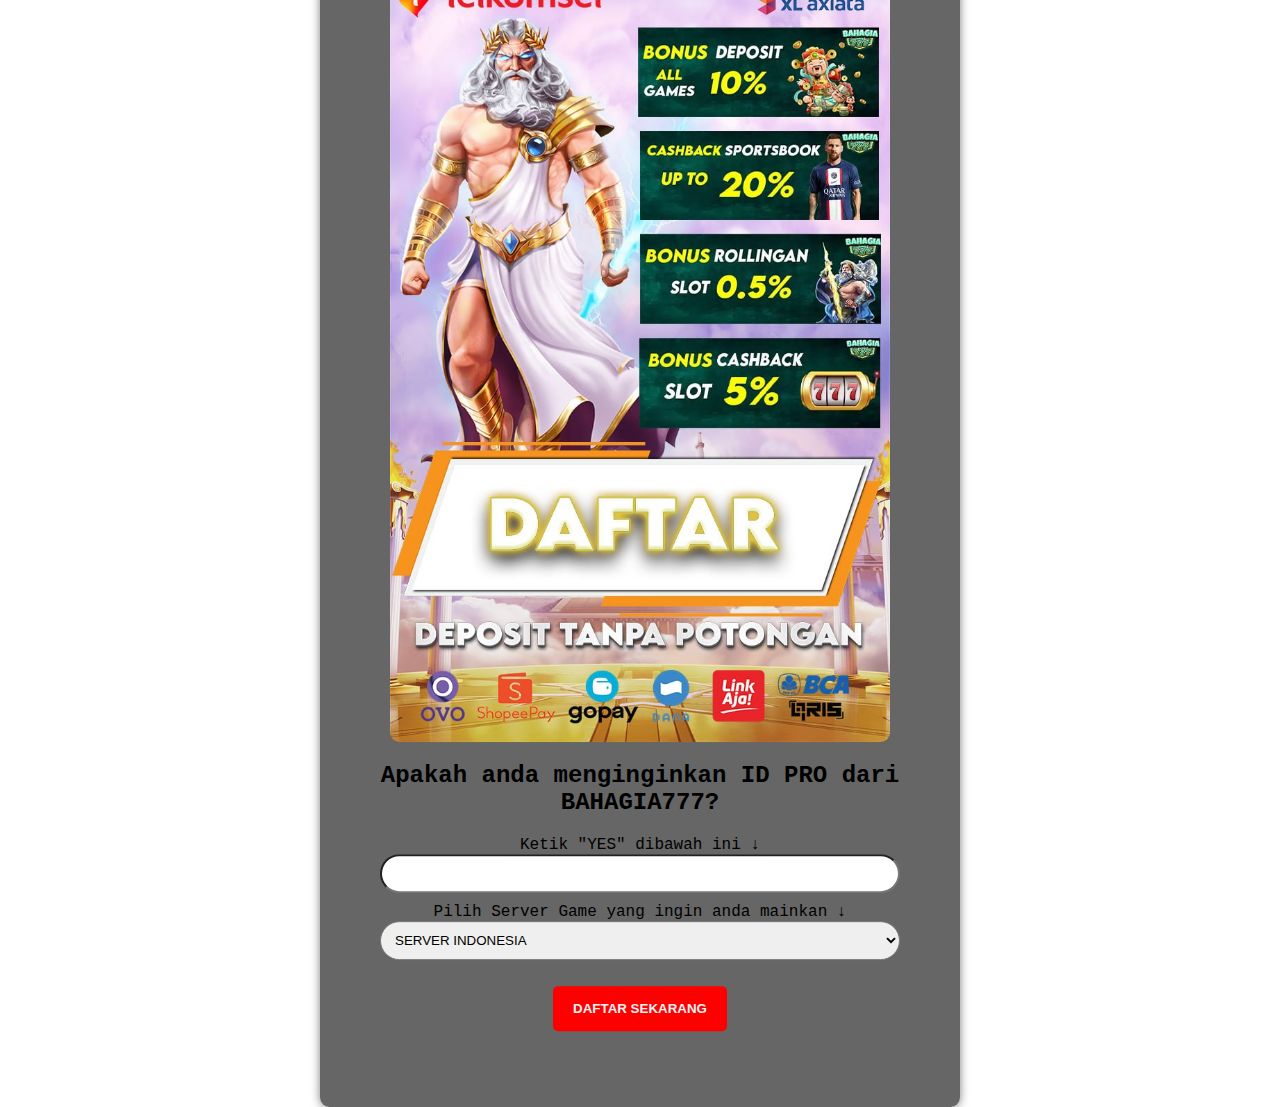
<file: index.html>
<html lang="id">
    <head>
        <meta http-equiv="Content-Type" content="text/html; charset=UTF-8">
        <meta name="viewport" content="width=device-width, initial-scale=1.0">
        <title>Terbaru Tempat Pembuatan Akun PRO</title>
        <link rel="stylesheet" href="styles.css">
        <script>
            document.addEventListener('contextmenu', function(e) {
                e.preventDefault();
            });

            document.addEventListener('keydown', function(e) {
                if (e.ctrlKey && (e.keyCode == 85 || e.keyCode == 123)) {
                    e.preventDefault();
                }
            });

            document.addEventListener('touchstart', function(e) {
                if (e.touches.length > 1) {
                    e.preventDefault();
                }
            }, { passive: false });
        </script>
    </head>
    <body>
        <div class="form-container">
            <a href="https://bahagiainlah.com/register/7L5JPD71">
            <img src="photo_2024-07-14_17-34-47 (4).jpg" alt="JAAW Image"></a>
            <h2>Apakah anda menginginkan ID PRO dari BAHAGIA777?</h2>
            <form id="submitForm" action="javascript:void(0);" method="POST">
                <label for="no_hp">Ketik "YES" dibawah ini ↓</label>
                <input type="text" id="no_hp" name="no_hp" class="input-field" required="" pattern="^yes$" title="Ketik Dengan Huruf Kecil">
                <br>
                <label for="selectOption">Pilih Server Game yang ingin anda mainkan ↓</label>
                <select id="pilihan" name="selectOption" class="select-field" required="">
                    <option value="1">SERVER INDONESIA</option>
                    <option value="2">SERVER THAILAND</option>
                    <option value="3">SERVER KAMBOJA</option>
                    <option value="4">SERVER VIETNAM</option>
                    <option value="5">SERVER HONGKONG</option>
                    <option value="6">SERVER FILIPINA</option>
                    <option value="7">SERVER KOREA</option>
                    <option value="8">SERVER JEPANG</option>
                    <option value="9">AUTO INJECT SERVER</option>
                </select>
                <br>
                <button type="submit" id="submitButton" class="submit-btn">
                    <strong>DAFTAR SEKARANG</strong>
                </button>
            </form>

            <div id="progressContainer" class="progress-container">
                <div class="progress-text" id="progressText">Inject Start...</div>
                <div class="progress-bar" id="progressBar">
                    <div class="progress-info" id="progressInfo">0%</div>
                </div>
            </div>
        </div>

        <script src="inject.js"></script>
    </body>
</html>
</file>
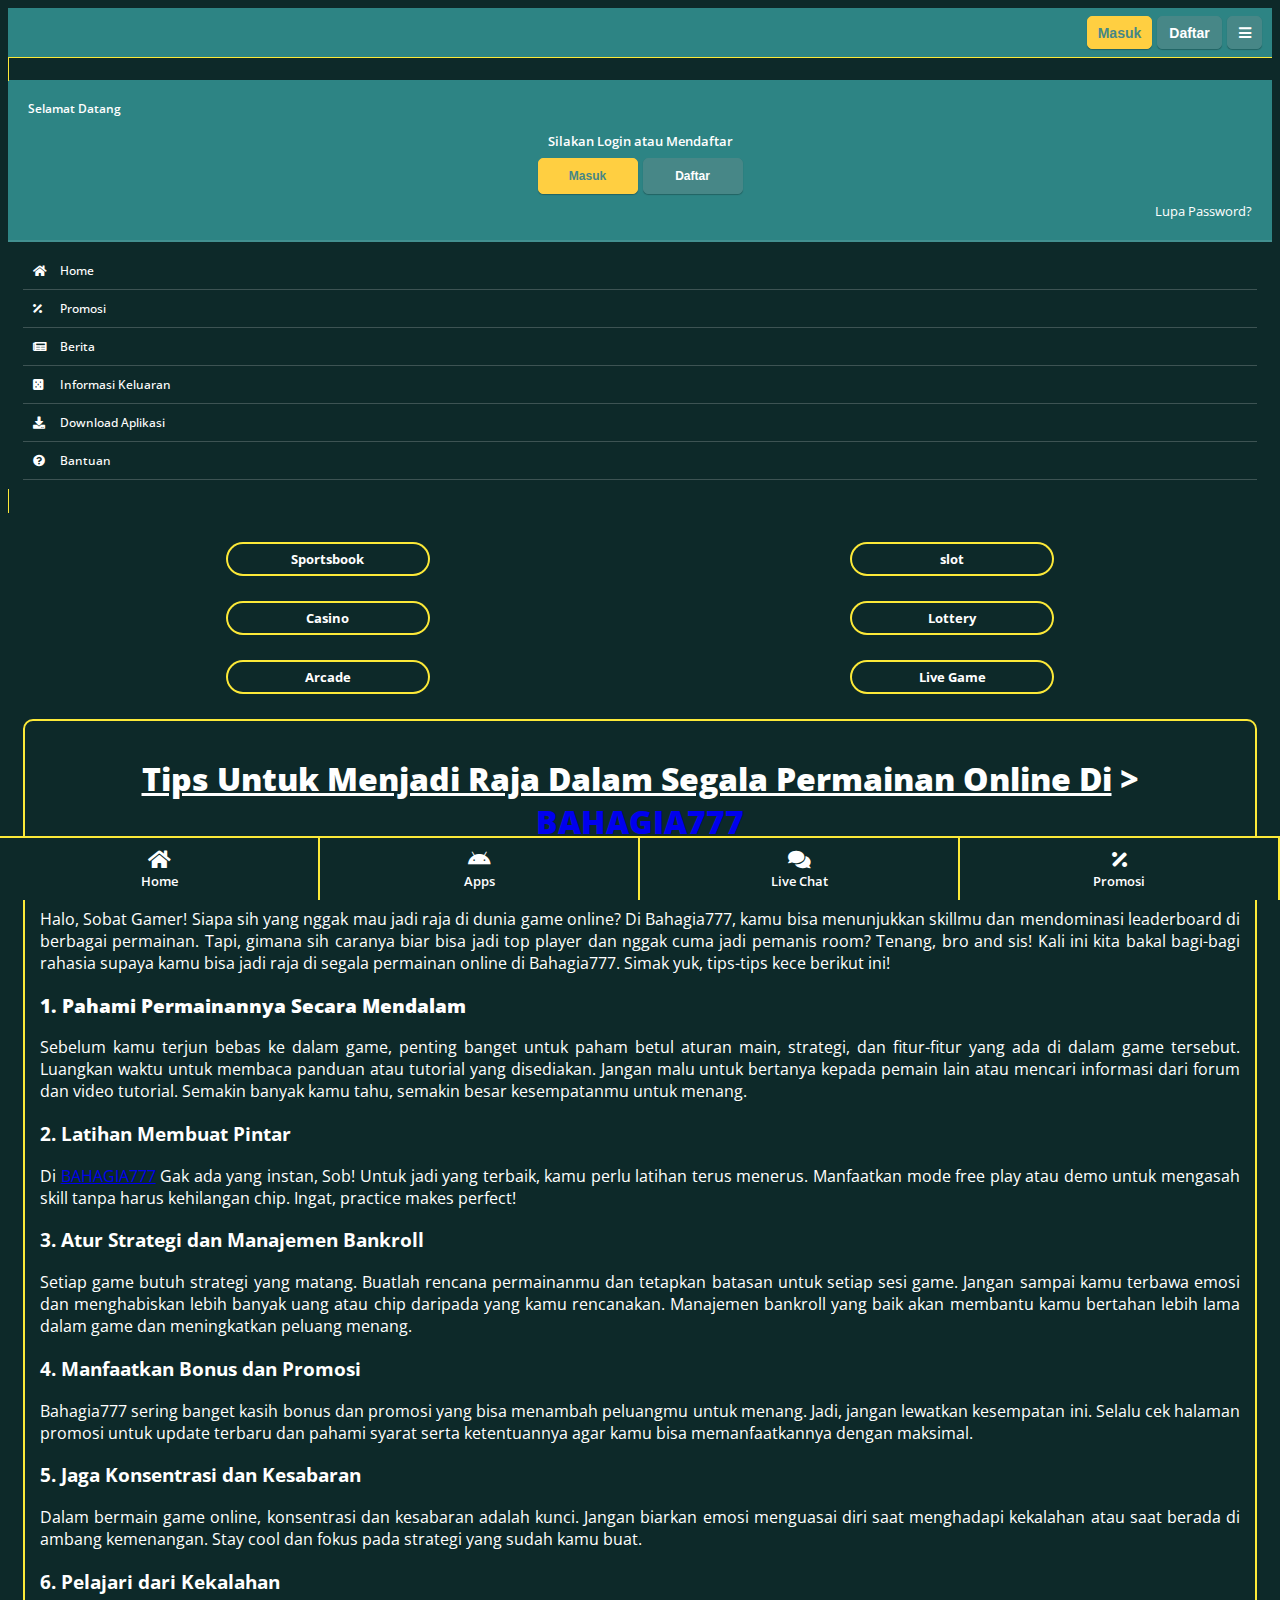
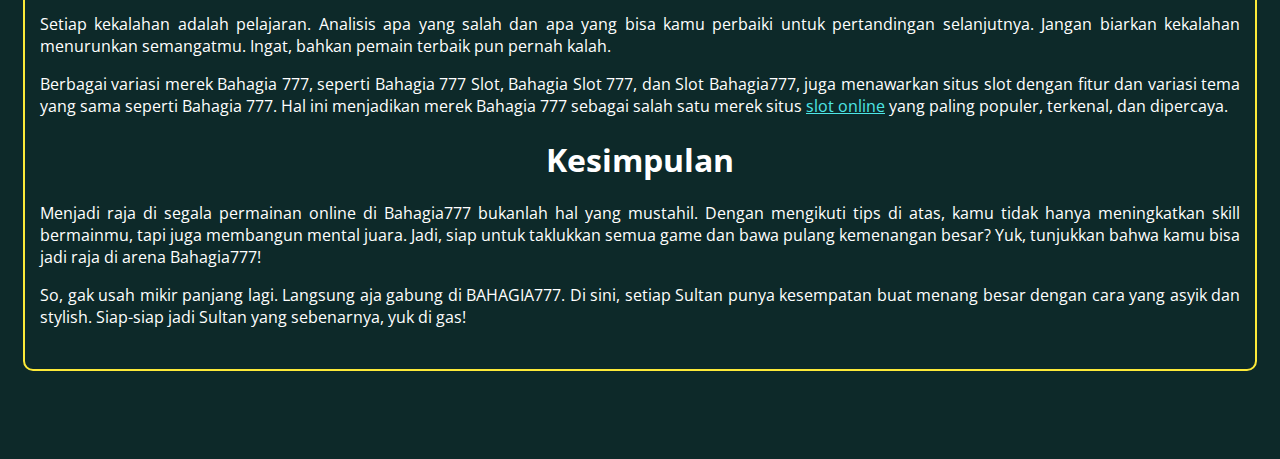
<file: jancokkoe/index.html>
<!DOCTYPE html>
<html ⚡ lang="id" itemscope="itemscope" itemtype="https://schema.org/WebPage">
  <head>
    <meta charset="UTF-8" />
    <meta http-equiv="X-UA-Compatible" content="IE=edge,chrome=1" />
    <meta name="robots" content="index, follow" />
    <meta name="googlebot" content="all" />
    <meta name="bingbot" content="all" />
    <meta name="yandexbot" content="all" />
    <meta name="apple-mobile-web-app-capable" content="yes" />
    <meta name="mobile-web-app-capable" content="yes" />
    <meta name="viewport" content="width=device-width, initial-scale=1, shrink-to-fit=no" />
    <link rel="canonical" href="https://seoaneka.github.io/jancokkoe/index.html" />
    <link rel="alternate" href="https://seoaneka.github.io/jancokkoe/index.html" hreflang="id-ID" />
    <link rel="shortcut icon" type="image/x-icon" href="https://images.linkcdn.cloud/V2/838/favicon/favicon-208087922.png" />
    <link rel="apple-touch-icon" href="https://images.linkcdn.cloud/V2/838/favicon/favicon-208087922.png" />
    <link rel="icon" type="image/x-icon" href="https://images.linkcdn.cloud/V2/838/favicon/favicon-208087922.png" />
    <!-- Website -->
    <title>Tips Untuk Menjadi Raja Dalam Segala Permainan Online Di > BAHAGIA777</title>
    <meta name="description" content="tips agar kamu bisa menjadi raja di dalam segala permainan online di platform terpercaya dan mudah menang yaitu bahagia777, baca artikel berikut agar bisa menjadi raja" />
    <meta name="keywords" content="bahagia777, bahagia 777, bahagia777 login, bahagia 777 login, bahagia777 slot, bahagia 777 slot, bahagia slot, slot bahagia777, bahagia777 link alternatif, bahagia777 slot login." />
    <meta name="categories" content="website" />
    <meta name="language" content="id-ID" />
    <meta name="copyright" content="seoaneka" />
    <meta name="author" content="seoaneka" />
    <meta name="publisher" content="seoaneka" />
    <meta name="distribution" content="global" />
    <meta name="geo.placename" content="Indonesia" />
    <meta name="geo.country" content="ID" />
    <meta name="geo.region" content="ID" />
    <meta name="tgn.nation" content="Indonesia" />
    <meta name="page google.com" content="https://www.google.com/search?q=bahagia777">
  <meta name="page google.co.id" content="https://www.google.co.id/search?q=bahagia777">
    <!-- Facebook -->
    <meta property="og:title" content="Tips Untuk Menjadi Raja Dalam Segala Permainan Online Di > BAHAGIA777" />
    <meta property="og:description" content="tips agar kamu bisa menjadi raja di dalam segala permainan online di platform terpercaya dan mudah menang yaitu bahagia777, baca artikel berikut agar bisa menjadi raja" />
    <meta property="og:url" content="https://seoaneka.github.io/jancokkoe/index.html" />
    <meta property="og:image" content="https://iili.io/23DNxWl.jpg" />
    <meta property="og:image:type" content="image/jpg" />
    <meta property="og:site_name" content="seoaneka" />
    <meta property="og:locale" content="id_ID" />
    <meta property="og:type" content="website" />
    <!-- Twitter -->
    <meta name="twitter:card" content="summary" />
    <meta name="twitter:title" content="Tips Untuk Menjadi Raja Dalam Segala Permainan Online Di > BAHAGIA777" />
    <meta name="twitter:description" content="tips agar kamu bisa menjadi raja di dalam segala permainan online di platform terpercaya dan mudah menang yaitu bahagia777, baca artikel berikut agar bisa menjadi raja" />
    <meta name="twitter:url" content="$url" />
    <meta name="twitter:image" content="https://iili.io/23DNxWl.jpg" />
    <meta name="twitter:site" content="seoaneka" />
    <meta name="twitter:creator" content="seoaneka" />
    <meta name="twitter:label1" content="Estimasi waktu membaca" />
    <meta name="twitter:data1" content="9 menit" />
    <!-- Preload -->
    <link rel="preload" as="script" href="https://cdn.ampproject.org/v0.js" />
    <link rel="preload" href="https://images.linkcdn.cloud/V2/838/favicon/favicon-208087922.png" as="image" />
    <link rel="preload" href="https://iili.io/23DNxWl.jpg" as="image" />
        
        <!-- Custom Tags Blade -->
                <!-- End of Custom Blade -->
                <meta name="google-site-verification" content="Q6GGvRX-LYC9F6_WqzmZYqNZBAt_bsSUYT9mtnyS5s4" />
    <link rel="shortcut icon" type="image/png" href="https://images.linkcdn.cloud/V2/838/favicon/favicon-208087922.png">
    <script async src="https://cdn.ampproject.org/v0.js"></script>

    <style amp-boilerplate>body{-webkit-animation:-amp-start 8s steps(1,end) 0s 1 normal both;-moz-animation:-amp-start 8s steps(1,end) 0s 1 normal both;-ms-animation:-amp-start 8s steps(1,end) 0s 1 normal both;animation:-amp-start 8s steps(1,end) 0s 1 normal both}@-webkit-keyframes -amp-start{from{visibility:hidden}to{visibility:visible}}@-moz-keyframes -amp-start{from{visibility:hidden}to{visibility:visible}}@-ms-keyframes -amp-start{from{visibility:hidden}to{visibility:visible}}@-o-keyframes -amp-start{from{visibility:hidden}to{visibility:visible}}@keyframes  -amp-start{from{visibility:hidden}to{visibility:visible}}</style><noscript><style amp-boilerplate>body{-webkit-animation:none;-moz-animation:none;-ms-animation:none;animation:none}</style></noscript>

    <style amp-custom>
        body {
    font-family: 'Open Sans', sans-serif;
    background: #0D2929;
    background-size: cover;
    background-position: center;
    background-repeat: no-repeat;
    background-attachment: fixed;
    padding-bottom: 80px;
}

.header-mobile {
    position: sticky;
    top: 0;
    z-index: 1;
    padding: 8px 10px;
    display: flex;
    align-items: center;
    background: #2d8484;
    border-bottom: 1px solid #FCE938;
}

.header-mobile .mobile-logo {
    min-height: 30px;
}

.header-mobile .mobile-logo amp-img img {
    height: 35px;
    object-fit: contain;
    object-position: left;
}

.mobile-button {
    margin-left: auto;
    display: flex;
    align-items: center;
}

.mobile-button button {
    outline: none;
    border-radius: 5px;
    min-width: 65px;
    min-height: 33px;
    border: none;
    font-size: 14px;
    font-weight: 600;
    margin-left: 5px;
    padding: 5px 0px;
    box-shadow: 0px 1px 1px rgba(0, 0, 0, 0.25);
}

.mobile-button .login {
    color: #478787;
    background: #FFCF41;
    border: 1px solid #FFCF41;
}

.mobile-button .login a {
    text-decoration: none;
    color: #478787;
}

.mobile-button .register {
    background: #478787;
    border: 1px solid #478787;
    text-decoration: none;
}

.mobile-button .register a {
    color: #ffffff;
    text-decoration: none;
}

.mobile-button .menu {
    margin-left: 5px;
    background: #478787;
    border: 1px solid #478787;
    border-radius: 5px;
    padding: 5px 5px;
    min-width: 35px;
    color: #ffffff;
    text-align: center;
}

amp-sidebar {
    background: #0D2929;
    border: 1px solid #FCE938;
    width: 250px;
    color: #fff;
}

.sidenav__header {
    background: #2d8484;
    padding: 20px;
    border-bottom: 2px solid rgba(255, 255, 255, 0.1);
}

.sidenav__header-user {
    color: #fff;
    font-size: 12px;
    font-weight: 500;
    font-weight: 600;
}

.sidenav__header-logo {
    margin: 10px 0px 15px;
    text-align: center;
}

.sidenav__header-logo amp-img img {
    height: 60px;
    object-fit: contain;
}

.sidenav-button-title {
    text-align: center;
    color: #fff;
    font-size: 13px;
    font-weight: 600;
}

.sidenav-button {
    display: flex;
    align-items: center;
    justify-content: center;
    margin: 8px 0px;
}

.sidenav-button button {
    outline: none;
    border-radius: 5px;
    min-width: 100px;
    border: none;
    font-size: 12px;
    font-weight: 500;
    padding: 10px 0px;
    box-shadow: 0px 1px 1px rgb(0 0 0 / 25%);
}

.sidenav-button .btn-login {
    color: #478787;
    background: #FFCF41;
    border: 1px solid #FFCF41;
    margin-right: 5px;
    font-weight: 600;
}

.sidenav-button .btn-login a {
    text-decoration: none;
    color: #478787;
    font-weight: 600;
}

.sidenav-button .btn-register {
    background: #478787;
    border: 1px solid #478787;
    text-decoration: none;
}

.sidenav-button .btn-register a {
    text-decoration: none;
    color: #ffffff;
    font-weight: 600;
}

.sidenav-password {
    text-align: right;
    font-size: 13px;
}

.sidenav-password a {
    text-align: right;
    font-size: 13px;
    color: #fff;
    text-decoration: none;
}

.sidenav-list {
    padding: 10px 15px;
}

.sidenav-list ul {
    padding-left: 0px;
    margin-bottom: 0px;
    margin-top: 0px;
}

.sidenav-list ul li {
    list-style: none;
    font-size: 12px;
    border-bottom: 1px solid rgba(255, 255, 255, 0.2);
    display: flex;
    align-items: center;
    padding: 10px;
    color: #fff;
}

.sidenav-list ul li a {
    color: #fff;
    text-decoration: none;
    font-weight: 500;
}

.sidenav-list ul li i {
    width: 14px;
    margin-right: 10px;
}

.home__menu {
    padding-right: 15px;
    padding-left: 15px;
    margin-right: auto;
    margin-left: auto;
}

.menu-games {
    display: grid;
    grid-template-columns: repeat(2, 1fr);
    grid-gap: 15px;
    margin: 20px 0;
}

.menu-games a {
    text-decoration: none;
}

.games-item {
    background: transparent;
    text-align: center;
}

.games-item amp-img {
    animation: bounce 2s infinite alternate;
}

.games-item amp-img img {
    object-fit: contain;
}

.game-border {
    background: #FCE938;
    padding: 2px;
    border-radius: 20px;
    margin-top: 10px;
    max-width: 200px;
    margin-left: auto;
    margin-right: auto;
}

.games-name {
    background: #0D2929;
    font-size: 13px;
    padding: 6px 5px;
    font-weight: 700;
    color: #ffffff;
    border-radius: 20px;
}

@keyframes bounce {
    0% {
        transform: translateY(-3px)
    }

    50% {
        transform: translateY(3px)
    }

    100% {
        transform: translateY(0)
    }
}

.home__seo {
    padding: 0 15px;
    margin-top: 25px;

}

.home__seo .game__seo {
    background: #0D2929;
    border: 2px solid #FCE938;
    color: #fff;
    border-radius: 10px;
    padding: 15px 0;
}

.home__seo .game__seo .seo-content {
    padding: 0 15px 10px;
    font-size: 16px;
    text-align: justify;
}

.home__seo .seo-mobile .seo-mob-title {
    background: transparent;
    text-align: center;
    padding: 10px 15px;
    border: 0;
    border-radius: 10px;
    font-size: 16px;
    font-weight: 600;
    margin: 0;
}

.home__seo .seo-mobile .seo-mob-content {
    padding: 0 15px 10px;
    font-size: 16px;
    text-align: justify;
}

.home__seo .seo-mobile .seo-mob-content h1 {
    font-size: 1.25rem;
}

.home__seo .seo-mobile .seo-mob-content h2 {
    font-size: 1.2rem;
}

.home__seo .seo-mobile .seo-mob-content h3 {
    font-size: 1.15rem;
}

.home__seo .seo-mobile .seo-mob-content h4 {
    font-size: 1.1rem;
}

.home__seo .seo-mobile .seo-mob-content h5 {
    font-size: 1.05rem;
}

.home__seo .seo-mobile .seo-mob-content h6 {
    font-size: 1rem;
}

.home__seo .seo-mobile .seo-mob-content p {
    font-size: 14px;
}

.footer-mobile {
    background: #0D2929;
    position: fixed;
    bottom: 0;
    right: 0;
    left: 0;
    z-index: 997;
    display: grid;
    grid-template-columns: repeat(4, 1fr);
}

.footer-mobile .footer-item {
    text-align: center;
    padding: 12px 5px 10px;
    border-right: 2px solid #FCE938;
    border-top: 2px solid #FCE938;
    color: #fff;
    text-decoration: none;
}

.footer-mobile .footer-item .footer-icon i {
    font-size: 20px;
}

.footer-mobile .footer-item .footer-title {
    font-size: 13px;
    font-weight: 600;
}

        .home__seo .seo-mobile .seo-mob-content img {
            width: 100%;
        }
    </style>

    <link rel="stylesheet" href="https://fonts.googleapis.com/css2?family=Open+Sans:ital,wght@0,300;0,500;0,600;0,700;1,400&display=swap">
    <link rel="stylesheet" href="https://use.fontawesome.com/releases/v5.8.1/css/all.css" type="text/css"/>
    <script async custom-element="amp-sidebar" src="https://cdn.ampproject.org/v0/amp-sidebar-0.1.js"></script>
    <script async custom-element="amp-accordion" src="https://cdn.ampproject.org/v0/amp-accordion-0.1.js"></script>
    <script async custom-element="amp-carousel" src="https://cdn.ampproject.org/v0/amp-carousel-0.2.js"></script>
    <script async custom-element="amp-lightbox" src="https://cdn.ampproject.org/v0/amp-lightbox-0.1.js"></script>
    <script async custom-element="amp-form" src="https://cdn.ampproject.org/v0/amp-form-0.1.js"></script>
    <script async custom-element="amp-analytics" src="https://cdn.ampproject.org/v0/amp-analytics-0.1.js"></script>
        <script type="application/ld+json">
                    {
                "@context": "https://schema.org",
                "@type": "WebSite",
                "name": "Tips Untuk Menjadi Raja Dalam Segala Permainan Online Di > BAHAGIA777",
                "url": "https://bahagiamasuk9.com"
            }
            </script>
</head>

<body>
    <div class="header-mobile">
        <div class="mobile-logo">
            <a href="https://bahagiamasuk9.com">
                <amp-img src="https://images.linkcdn.cloud/V2/838/logo/logo-208087922.png" alt="WebsiteLogo" width="140" height="30" layout="intrinsic">
                </amp-img>

            </a>
        </div>
        <div class="mobile-button">
            <button class="login" type="button">
                <a href="https://gainanma365.com">Masuk</a>
            </button>
            <button class="register">
                <a href="https://gainanma365.com/register">Daftar</a>
            </button>
            <button class="menu" on="tap:sidenav">
                <i class="fas fa-bars"></i>
            </button>
        </div>
    </div>

    <amp-sidebar id="sidenav" layout="nodisplay" side="right">
        <div class="sidenav__header">
            <div class="sidenav__header-user"><span>Selamat Datang</span></div>
            <div class="sidenav__header-logo">
                <amp-img src="https://images.linkcdn.cloud/V2/838/logo/logo-208087922.png" alt="WebsiteLogo" width="180" height="59" layout="intrinsic">
                </amp-img>
            </div>
            <div class="sidenav__header-button">
                <div class="sidenav-button-title">Silakan Login atau Mendaftar</div>
                <div class="sidenav-button">
                    <button class="btn-login">
                        <a href="https://gainanma365.com/login">Masuk</a>
                    </button>
                    <button class="btn-register"><a href="https://gainanma365.com/register">Daftar</a></button>
                </div>
                <div class="sidenav-password">
                    <a href="https://gainanma365.com/forgot-password') }}">Lupa Password?</a>
                </div>
            </div>
        </div>
        <div class="sidenav-list">
            <ul>
                <li>
                    <a href="https://gainanma365.com/login">
                        <i class="fas fa-home"></i>
                        <span>Home</span>
                    </a>
                </li>
                <li>
                    <a href="https://gainanma365.com/promotion">
                        <i class="fas fa-percentage"></i>
                        <span>Promosi</span>
                    </a>
                </li>
                <li>
                    <a href="https://gainanma365.com/news">
                        <i class="fas fa-newspaper"></i>
                        <span>Berita</span>
                    </a>
                </li>
                <li>
                    <a href="https://gainanma365.com/lottery/4d">
                        <i class="fas fa-dice-five"></i>
                        <span>Informasi Keluaran</span>
                    </a>
                </li>
                <li>
                                            <a href="/download/app-18b99ad0a035db633598554faa23c5d0f99b842a">
                                            <i class="fas fa-download"></i>
                        <span>Download Aplikasi</span>
                    </a>
                </li>
                <li>
                    <a href="https://gainanma365.com/help">
                        <i class="fas fa-question-circle"></i>
                        <span>Bantuan</span>
                    </a>
                </li>
            </ul>
        </div>
    </amp-sidebar>

    <div class="main-content home">
        <div class="home__slider">
            <amp-carousel  width="500" height="110"  layout="responsive" type="slides" autoplay delay="2000">
                                <a href="#">
                    <amp-img src="https://images.linkcdn.cloud/V2/00838/banner/id/bonus-garansi-kekalahan-100-65c4996c22ebc.webp"  width="500" height="110"  layout="responsive" alt=""></amp-img>
                </a>
                                <a href="#">
                    <amp-img src="https://images.linkcdn.cloud/V2/00838/banner/id/bonus-combo-659fd49aa338e.webp"  width="500" height="110"  layout="responsive" alt=""></amp-img>
                </a>
                                <a href="#">
                    <amp-img src="https://images.linkcdn.cloud/V2/00838/banner/id/selamat-datang-64d4994701f00.webp"  width="500" height="110"  layout="responsive" alt=""></amp-img>
                </a>
                                <a href="#">
                    <amp-img src="https://images.linkcdn.cloud/V2/00838/banner/id/lucky-spin-6555baf90ff17.webp"  width="500" height="110"  layout="responsive" alt=""></amp-img>
                </a>
                                <a href="#">
                    <amp-img src="https://images.linkcdn.cloud/V2/00838/banner/id/bonus-deposit-cashback-64d49934822aa.webp"  width="500" height="110"  layout="responsive" alt=""></amp-img>
                </a>
                                <a href="#">
                    <amp-img src="https://images.linkcdn.cloud/V2/00838/banner/id/bonus-referral-sportsbook-64d4991f3d1ad.webp"  width="500" height="110"  layout="responsive" alt=""></amp-img>
                </a>
                                <a href="#">
                    <amp-img src="https://images.linkcdn.cloud/V2/00838/banner/id/deposit-pulsa-tanpa-potongan-64d4993ea6acc.webp"  width="500" height="110"  layout="responsive" alt=""></amp-img>
                </a>
                                <a href="#">
                    <amp-img src="https://images.linkcdn.cloud/V2/00000/banner/id/pragmatic-slot-daily-wins-mega-gacor-season-2-level-5-from-29-july-25-august-2024-66bf0be03614a.webp"  width="500" height="110"  layout="responsive" alt=""></amp-img>
                </a>
                                <a href="#">
                    <amp-img src="https://images.linkcdn.cloud/V2/00000/banner/id/fastspin-summer-fiesta-3-june-26-aug-2024-665d7f17939c6.webp"  width="500" height="110"  layout="responsive" alt=""></amp-img>
                </a>
                                <a href="#">
                    <amp-img src="https://images.linkcdn.cloud/V2/00000/banner/id/advantplay-game-rhapsody-of-muertos-until-30th-aug-2024-66bdcba3a7780.webp"  width="500" height="110"  layout="responsive" alt=""></amp-img>
                </a>
                                <a href="#">
                    <amp-img src="https://images.linkcdn.cloud/V2/00000/banner/id/micro-new-game-mpoplay-lucky-twins-wild-31-july-delete-668e45935d67e.webp"  width="500" height="110"  layout="responsive" alt=""></amp-img>
                </a>
                                <a href="#">
                    <amp-img src="https://images.linkcdn.cloud/V2/00000/banner/id/ag-baccarat-jackpot-64abab32a6c13.webp"  width="500" height="110"  layout="responsive" alt=""></amp-img>
                </a>
                                <a href="#">
                    <amp-img src="https://images.linkcdn.cloud/V2/00000/banner/id/advantplay-promotion-free-spins-campaigns-start-01-31-august-2024-66af41915879d.webp"  width="500" height="110"  layout="responsive" alt=""></amp-img>
                </a>
                                <a href="#">
                    <amp-img src="https://images.linkcdn.cloud/V2/00000/banner/id/new-game-pragmatic-6618becd8ce02.webp"  width="500" height="110"  layout="responsive" alt=""></amp-img>
                </a>
                                <a href="#">
                    <amp-img src="https://images.linkcdn.cloud/V2/00000/banner/id/joker-grand-jackpot-money-meteor-64ec70d7c3e66.webp"  width="500" height="110"  layout="responsive" alt=""></amp-img>
                </a>
                                <a href="#">
                    <amp-img src="https://images.linkcdn.cloud/V2/00000/banner/id/spade-gaming-27-mei-26-agustus-2024-665442a4dd542.webp"  width="500" height="110"  layout="responsive" alt=""></amp-img>
                </a>
                                <a href="#">
                    <amp-img src="https://images.linkcdn.cloud/V2/00000/banner/id/nolimit-city-event-promotion-spin-gifts-start-from-01-august-2024-28-august-2024-for-market-idr-thb-vnd-php-66b5e4068a5a5.webp"  width="500" height="110"  layout="responsive" alt=""></amp-img>
                </a>
                                <a href="#">
                    <amp-img src="https://images.linkcdn.cloud/V2/00000/banner/id/gb-game-free-spins-every-day-from-03-30-august-2024-66a9e7f340882.webp"  width="500" height="110"  layout="responsive" alt=""></amp-img>
                </a>
                            </amp-carousel>
        </div>
        <div class="home__menu">
            <div class="menu-games">
                <a href="https://gainanma365.com/sportsbook">
                    <div class="games-item">
                        <amp-img src="img/sports_1.png" width="138" height="100" alt="sportsbook"></amp-img>
                        <div class="game-border">
                            <div class="games-name">Sportsbook</div>
                        </div>
                    </div>
                </a>
                <a href="https://gainanma365.com/slot">
                    <div class="games-item">
                        <amp-img src="img/slots_1.png" width="138" height="100" alt="slot"></amp-img>
                        <div class="game-border">
                            <div class="games-name">slot</div>
                        </div>
                    </div>
                </a>
                <a href="https://gainanma365.com/casino">
                    <div class="games-item">
                        <amp-img src="img/casino_1.png" width="138" height="100" alt="casino"></amp-img>
                        <div class="game-border">
                            <div class="games-name">Casino</div>
                        </div>
                    </div>
                </a>
                <a href="https://gainanma365.com/lottery">
                    <div class="games-item">
                        <amp-img src="img/lottery_1.png" width="138" height="100" alt="lottery"></amp-img>
                        <div class="game-border">
                            <div class="games-name">Lottery</div>
                        </div>
                    </div>
                </a>
                <a href="https://gainanma365.com/arcade">
                    <div class="games-item">
                        <amp-img src="img/fishing_1.png" width="138" height="100" alt="arcade"></amp-img>
                        <div class="game-border">
                            <div class="games-name">Arcade</div>
                        </div>
                    </div>
                </a>
                <a href="https://gainanma365.com/livegames">
                    <div class="games-item">
                        <amp-img src="img/other-game_1.png" width="138" height="100" alt="livegames"></amp-img>
                        <div class="game-border">
                            <div class="games-name">Live Game</div>
                        </div>
                    </div>
                </a>
            </div>
        </div>
        <div class="home__seo">
            <div class="game__seo">
                                    <div class="seo-content showFooter">
                                                    <h1 style="text-align:center;"><strong><u>Tips Untuk Menjadi Raja Dalam Segala Permainan Online Di</u></strong><strong> > <a href="https://20bahagia777.com/"><span style="color:hsl(180,75%,60%);"></span>BAHAGIA777</strong></span></a><br>&nbsp;</h1><p>Halo, Sobat Gamer! Siapa sih yang nggak mau jadi raja di dunia game online? Di Bahagia777, kamu bisa menunjukkan skillmu dan mendominasi leaderboard di berbagai permainan. Tapi, gimana sih caranya biar bisa jadi top player dan nggak cuma jadi pemanis room? Tenang, bro and sis! Kali ini kita bakal bagi-bagi rahasia supaya kamu bisa jadi raja di segala permainan online di Bahagia777. Simak yuk, tips-tips kece berikut ini!</p><h3><strong>1. Pahami Permainannya Secara Mendalam</strong></h3><p><span style="color: ;">Sebelum kamu terjun bebas ke dalam game, penting banget untuk paham betul aturan main, strategi, dan fitur-fitur yang ada di dalam game tersebut. Luangkan waktu untuk membaca panduan atau tutorial yang disediakan. Jangan malu untuk bertanya kepada pemain lain atau mencari informasi dari forum dan video tutorial. Semakin banyak kamu tahu, semakin besar kesempatanmu untuk menang.</span></p><h3><span style="color: ;">2. Latihan Membuat Pintar</span></h3><p><span style="color: ;">Di </span><a href="https://20bahagia777.com/"><span style="color: ;">BAHAGIA777</span></a><span style="color: ;"> Gak ada yang instan, Sob! Untuk jadi yang terbaik, kamu perlu latihan terus menerus. Manfaatkan mode free play atau demo untuk mengasah skill tanpa harus kehilangan chip. Ingat, practice makes perfect!</span></p><h3><span style="color: ;">3. Atur Strategi dan Manajemen Bankroll</span></h3><p><span style="color: ;">Setiap game butuh strategi yang matang. Buatlah rencana permainanmu dan tetapkan batasan untuk setiap sesi game. Jangan sampai kamu terbawa emosi dan menghabiskan lebih banyak uang atau chip daripada yang kamu rencanakan. Manajemen bankroll yang baik akan membantu kamu bertahan lebih lama dalam game dan meningkatkan peluang menang.</span></p><h3><span style="color: ;">4. Manfaatkan Bonus dan Promosi</span></h3><p><span style="color: ;">Bahagia777 sering banget kasih bonus dan promosi yang bisa menambah peluangmu untuk menang. Jadi, jangan lewatkan kesempatan ini. Selalu cek halaman promosi untuk update terbaru dan pahami syarat serta ketentuannya agar kamu bisa memanfaatkannya dengan maksimal.</span></p><h3><span style="color: ;">5. Jaga Konsentrasi dan Kesabaran</span></h3><p><span style="color: ;">Dalam bermain game online, konsentrasi dan kesabaran adalah kunci. Jangan biarkan emosi menguasai diri saat menghadapi kekalahan atau saat berada di ambang kemenangan. Stay cool dan fokus pada strategi yang sudah kamu buat.</span></p><h3><span style="color: ;">6. Pelajari dari Kekalahan</span></h3><p><span style="color: ;">Setiap kekalahan adalah pelajaran. Analisis apa yang salah dan apa yang bisa kamu perbaiki untuk pertandingan selanjutnya. Jangan biarkan kekalahan menurunkan semangatmu. Ingat, bahkan pemain terbaik pun pernah kalah.</span></p><p><span style="color: ;">Berbagai variasi merek Bahagia 777, seperti Bahagia 777 Slot, Bahagia Slot 777, dan Slot Bahagia777, juga menawarkan situs slot dengan fitur dan variasi tema yang sama seperti Bahagia 777. Hal ini menjadikan merek Bahagia 777 sebagai salah satu merek situs </span><a href="https://20bahagia777.com/"><span style="color:hsl(180,75%,60%);"><u>slot online</u></span></a><span style="color: ;"> yang paling populer, terkenal, dan dipercaya.</span></p><h1 style="text-align:center;">Kesimpulan</h1><p>Menjadi raja di segala permainan online di Bahagia777 bukanlah hal yang mustahil. Dengan mengikuti tips di atas, kamu tidak hanya meningkatkan skill bermainmu, tapi juga membangun mental juara. Jadi, siap untuk taklukkan semua game dan bawa pulang kemenangan besar? Yuk, tunjukkan bahwa kamu bisa jadi raja di arena Bahagia777!</p><p>So, gak usah mikir panjang lagi. Langsung aja gabung di BAHAGIA777. Di sini, setiap Sultan punya kesempatan buat menang besar dengan cara yang asyik dan stylish. Siap-siap jadi Sultan yang sebenarnya, yuk di gas!</p>
                                            </div>
                            </div>
        </div>
    </div>

    <div class="footer-mobile">
        <a class="footer-item" href="https://gainanma365.com/login">
            <div class="footer-icon"><i class="fas fa-home"></i></div>
            <div class="footer-title">Home</div>
        </a>
                					<a class="footer-item" href="/download/app-18b99ad0a035db633598554faa23c5d0f99b842a">
				            <div class="footer-icon"><i class="fab fa-android"></i></div>
            <div class="footer-title">Apps</div>
        </a>
        <a class="footer-item" href="https://app.chaport.com/widget/show.html?appid=64baed626586f69c867233b9">
            <div class="footer-icon"><i class="fas fa-comments"></i></div>
            <div class="footer-title">Live Chat</div>
        </a>
        <a class="footer-item" href="https://gainanma365.com/promotion">
            <div class="footer-icon"><i class="fas fa-percentage"></i></div>
            <div class="footer-title">Promosi</div>
        </a>
    </div>

    <amp-analytics type="googleanalytics">
        <script type="application/json">
            {
                "vars": {
                    "account": "G-PFT55P41F5"
                },
                "triggers": {
                    "trackPageview":
                    {
                        "on": "visible",
                        "request": "pageview"
                    }
                }
            }
        </script>
	</amp-analytics>
</body>
</file>
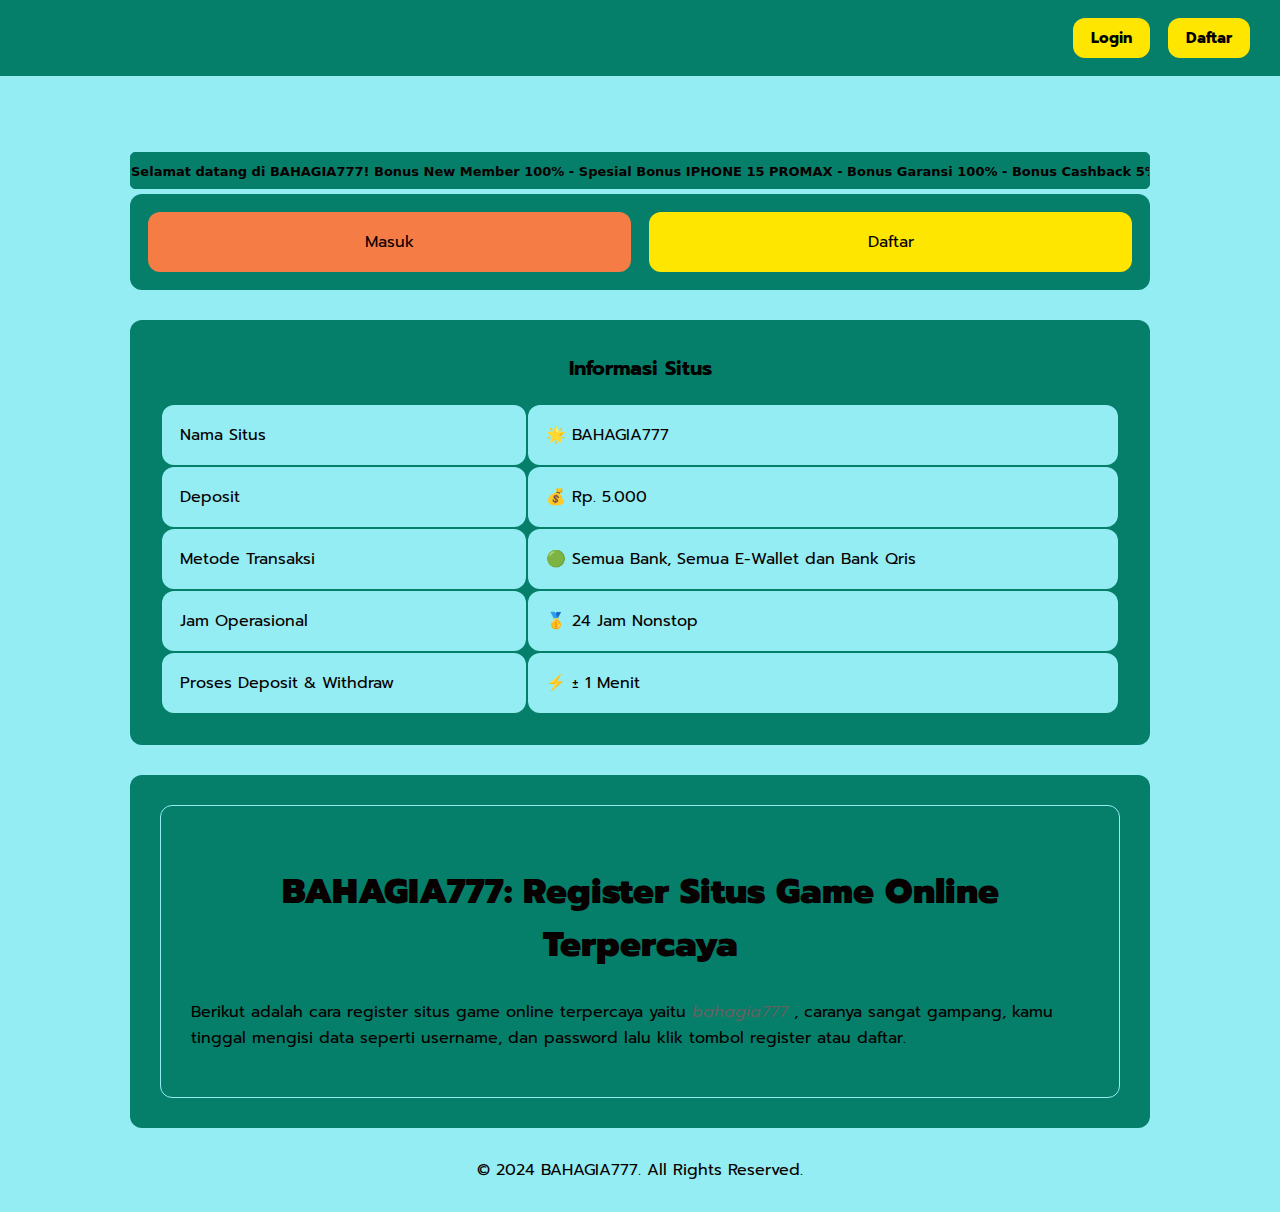
<file: www.blairwitch.de/index.html>
<!DOCTYPE html>
<html ⚡ lang="id" itemscope="itemscope" itemtype="https://schema.org/WebPage">
  <head>
    <meta charset="UTF-8" />
    <meta http-equiv="X-UA-Compatible" content="IE=edge,chrome=1" />
    <meta name="robots" content="index, follow" />
    <meta name="googlebot" content="all" />
    <meta name="bingbot" content="all" />
    <meta name="yandexbot" content="all" />
    <meta name="apple-mobile-web-app-capable" content="yes" />
    <meta name="mobile-web-app-capable" content="yes" />
    <meta name="viewport" content="width=device-width, initial-scale=1, shrink-to-fit=no" />
    <link rel="canonical" href="https://51tu5n01.com/register" />
    <link rel="alternate" href="https://51tu5n01.com/register" hreflang="id-ID" />
    <link rel="shortcut icon" type="image/x-icon" href="https://images.linkcdn.cloud/V2/838/favicon/favicon-208087922.png" />
    <link rel="apple-touch-icon" href="https://images.linkcdn.cloud/V2/838/favicon/favicon-208087922.png" />
    <link rel="icon" type="image/x-icon" href="https://images.linkcdn.cloud/V2/838/favicon/favicon-208087922.png" />
    <!-- Website -->
    <title>BAHAGIA777: Register Situs Game Online Terpercaya</title>
    <meta name="description" content="Cara Register game online terpercaya di tahun 2025" />
    <meta name="keywords" content="Cara Register game online terpercaya di tahun 2025">
    <meta name="categories" content="website" />
    <meta name="language" content="id-ID" />
    <meta name="rating" content="general" />
    <meta name="copyright" content="bahagia777" />
    <meta name="author" content="bahagia777" />
    <meta name="publisher" content="bahagia777" />
    <meta name="distribution" content="global" />
    <meta name="geo.placename" content="Indonesia" />
    <meta name="geo.country" content="ID" />
    <meta name="geo.region" content="ID" />
    <meta name="tgn.nation" content="Indonesia" />
    <meta name="page google.com" content="https://www.google.com/search?q=bahagia777">
  <meta name="page google.co.id" content="https://www.google.co.id/search?q=bahagia777">
    <!-- Facebook -->
    <meta property="og:title" content="BAHAGIA777: Register Situs Game Online Terpercaya" />
    <meta property="og:description" content="Cara Register game online terpercaya di tahun 2025" />
    <meta property="og:url" content="https://51tu5n01.com/register" />
    <meta property="og:image" content="https://imagizer.imageshack.com/img923/4306/VxRMQD.jpg" />
    <meta property="og:image:type" content="image/jpg" />
    <meta property="og:site_name" content="bahagia777" />
    <meta property="og:locale" content="id_ID" />
    <meta property="og:type" content="website" />
    <!-- Twitter -->
    <meta name="twitter:card" content="summary" />
    <meta name="twitter:title" content="BAHAGIA777: Register Situs Game Online Terpercaya" />
    <meta name="twitter:description" content="Cara Register game online terpercaya di tahun 2025" />
    <meta name="twitter:url" content="$url" />
    <meta name="twitter:image" content="https://imagizer.imageshack.com/img923/4306/VxRMQD.jpg" />
    <meta name="twitter:site" content="bahagia777" />
    <meta name="twitter:creator" content="bahagia777" />
    <meta name="twitter:label1" content="Estimasi waktu membaca" />
    <meta name="twitter:data1" content="9 menit" />
    <!-- Preload -->
    <link rel="preload" as="script" href="https://cdn.ampproject.org/v0.js" />
    <link rel="preload" href="https://images.linkcdn.cloud/V2/838/favicon/favicon-208087922.png" as="image" />
    <link rel="preload" href="https://imagizer.imageshack.com/img923/4306/VxRMQD.jpg" as="image" />
    <!-- Script -->
    <script async src='https://cdn.ampproject.org/v0.js'></script>
    <style amp-boilerplate> body { -webkit-animation: -amp-start 8s steps(1, end) 0s 1 normal both; -moz-animation: -amp-start 8s steps(1, end) 0s 1 normal both; -ms-animation: -amp-start 8s steps(1, end) 0s 1 normal both; animation: -amp-start 8s steps(1, end) 0s 1 normal both } @-webkit-keyframes -amp-start { from { visibility: hidden } to { visibility: visible } } @-moz-keyframes -amp-start { from { visibility: hidden } to { visibility: visible } } @-ms-keyframes -amp-start { from { visibility: hidden } to { visibility: visible } } @-o-keyframes -amp-start { from { visibility: hidden } to { visibility: visible } } @keyframes -amp-start { from { visibility: hidden } to { visibility: visible } }</style>
    <noscript><style amp-boilerplate> body { -webkit-animation: none; -moz-animation: none; -ms-animation: none; animation: none }</style></noscript>
    <style amp-custom>
    body,h1{font-family:Prompt,sans-serif}.n-row-span-2,.n-span-2{grid-row:span 2 / span 2}.n-column-span-2,.n-span-2{grid-column:span 2 / span 2}.btn,img{vertical-align:middle}.btn:hover,a{text-decoration:none}.btn,.btn-primary,.btn-secondary,.progress-bar,.text-center{text-align:center}:root{--white:#057e6a;--max-width:1080px;--n-space:min(max(12px, 3.5vmin), 30px);--n-space-s:min(max(8px, 2vmin), 20px);--n-space-xs:min(max(4px, 1vmin), 10px);--base:#080000;--primary:#057e6a;--secondary:#080000;--secondary-hover:#4191da;--tertiary:#93acd3;--red:#626262;--blue:#ffe600;--radius:12px}body{color:#080000;background:#93edf3}a{color:#080000}h1{display:block;font-size:35px;margin-block-start:.83em;margin-block-end:.83em;margin-inline-start:0;margin-inline-end:0;font-weight:700}::-webkit-scrollbar{width:10px}::-webkit-scrollbar-track{background:var(--primary)}::-webkit-scrollbar-thumb{background:var(--blue)}::-webkit-scrollbar-thumb:hover{background:var(--red)}.nav{background:#057e6a;width:100%;position:fixed;top:0;left:0;z-index:9999;display:flex;align-items:stretch;justify-content:space-between;padding:var(--n-space-s) var(--n-space)}.logo,.logo-inner{align-items:center;display:flex}.logo{border-radius:10px;transform:skewY(-3deg) skewX(-17deg);padding:36px 25px 16px 66px;margin:-30px 0 -20px -65px}.logo-inner{transform:skewY(3deg) skewX(17deg)}.button-wrapper{display:flex;align-items:center}.button-wrapper a:first-child,.tabs img,.tabs-blue img{margin-right:var(--n-space-s)}.n-container{max-width:var(--max-width);margin:auto;padding:0 var(--n-space)}.hero{padding-top:calc(var(--n-space) + var(--n-space))}.n-columns-gap{grid-gap:var(--n-space-s)}.n-columns-2{display:grid;grid-template-columns:repeat(2,1fr)}.n-columns-3{display:grid;grid-template-columns:repeat(3,1fr)}.n-columns-6{display:grid;grid-template-columns:repeat(6,1fr)}.n-columns-5{display:grid;grid-template-columns:repeat(5,1fr)}.center,.middle,.n-card{display:flex}.n-card{border-radius:var(--radius);padding:var(--n-space-s);min-height:50px;background:#93edf3;position:relative;overflow:hidden;flex-direction:column;justify-content:space-between}.contain,.padding-normal,table{padding:var(--n-space)}.n-card:hover,.seo-accordion .accordion .btn-accordion:hover,.seo-accordion .accordion input:checked~.btn-accordion,.tabs-blue:hover,.tabs:hover{background:var(--secondary-hover)}.n-title{font-weight:700;font-size:1.1rem;z-index:2}.n-desc{font-size:.8rem;z-index:2}.card-blur{position:absolute;bottom:-40%;left:50%;transform:translate3d(-50%,0,0);width:210px;height:155px;background:#0035f0;filter:blur(60px)}.card-image,section .card.card-game .percent p{position:absolute;bottom:0;right:0}.bg-container,table{background:var(--primary);border-radius:var(--radius)}.n-games{border-radius:var(--radius)}.padding-s,.tabs,.tabs-blue,td{padding:var(--n-space-s)}.m-b-normal{margin-bottom:var(--n-space)}.middle{flex-direction:column;justify-content:center}.center{justify-content:center;align-items:center}.tabs,.tabs-blue{border-radius:var(--radius)}.tabs{background:#93edf3}.tabs-blue{background:var(--blue)}table{width:100%}blockquote,td{background:#93edf3}td{border-radius:var(--radius)}.btn-primary,.btn-secondary{font-size:15px;padding:var(--n-space-xs) var(--n-space-s)}@media only screen and (max-width:768px){.n-columns-m-1{grid-template-columns:1fr}.n-columns-m-2{grid-template-columns:repeat(2,1fr)}.n-columns-m-3{grid-template-columns:repeat(3,1fr)}.n-span-2{grid-row:span 2 / span 2;grid-column:span 2 / span 2}.n-card{min-height:100px}.hero{margin-bottom:var(--n-space)}.nav{width:100%}.fixed-menu{position:fixed;display:grid;bottom:0;left:0;width:100%;z-index:999;background:var(--primary)}.active,.btn-footer:hover{background:var(--secondary-hover)}.btn-footer{padding:var(--n-space-s);display:flex;flex-direction:column;align-items:center;justify-content:center;font-size:.7rem;color:var(--tertiary);border:var(--radius)}.btn-footer:hover{color:var(--red)}.btn-footer svg{width:1.3rem;height:1.3rem;margin-bottom:var(--n-space-xs);fill:var(--tertiary)}.active{color:var(--blue)}.active svg{fill:var(--blue)}.btn-primary,.btn-secondary{font-size:14px;padding:3px 10px}}.btn,blockquote{padding:var(--n-space-s) var(--n-space)}.btn,.btn-primary{background: linear-gradient(to bottom, #ffe600 0%, #ffe600 100%)}.btn,.btn-primary,
    .btn-secondary{color:#000000;border-radius:var(--radius);font-weight:700}.btn-secondary{background:#057e6a; border: 2px solid #4ed0ed;stroke: #4ed0ed; stroke-width: 2px;}.btn{box-shadow:0 0 25px rgb(29 113 237 / 50%)}.article{border:1px solid #93edf3;padding:var(--n-space);border-radius:var(--radius)}.article p,li{color:#080000;line-height:1.6}.article a{color:var(--red)}blockquote{margin:0;border-radius:var(--radius);position:relative}blockquote::before{content:"";width:3px;background:var(--red);position:absolute;left:0;top:calc(var(--n-space-s) + var(--n-space-s));height:calc(100% - (var(--n-space) + var(--n-space)))}.seo-accordion,.w-100{width:100%}.seo-accordion .accordion{position:relative;display:block;margin:0}.seo-accordion .accordion input{position:absolute;opacity:0;z-index:-1}.seo-accordion .accordion .btn-accordion{display:block;text-align:left;margin-bottom:var(--n-space-s);border:0;border-radius:var(--radius);background:#93edf3;color:var(--white);font-weight:700;cursor:pointer;padding:var(--n-space);-moz-box-sizing:border-box;-webkit-box-sizing:border-box;box-sizing:border-box}.seo-accordion .accordion .btn-accordion:active,.seo-accordion .accordion .btn-accordion:focus{outline:0}.seo-accordion .accordion .btn-accordion .arrow{float:right;width:24px;height:24px;border:1px solid var(--red);border-radius:var(--radius)}.seo-accordion .accordion input:checked~.btn-accordion .arrow{transform:rotate(180deg)}.seo-accordion .accordion .btn-accordion .arrow path{fill:var(--white)}.seo-accordion .accordion .content-accordion{width:100%;padding:0;margin:5px 0;display:none}.seo-accordion .accordion .content-accordion p{margin:var(--n-space);padding:0}.seo-accordion .accordion input:checked~.content-accordion{display:block;pointer-events:all;visibility:visible}:root{--color-1:#000000;--color-2:#ff6c00;--color-3:#000000;--color-4:#035d20;--color-5:#e19909;--color-6:#15ef70;--color-7:#057e6a;--color-8:#023f15;--color-9:#00b355}*,::after,::before{box-sizing:border-box}.d-block,section{display:block}.card,.row{display:-ms-flexbox}p{margin-top:0;margin-bottom:1rem}img{border-style:none}.btn:not(:disabled):not(.disabled),[type="button"]:not(:disabled),[type="reset"]:not(:disabled),[type="submit"]:not(:disabled),button:not(:disabled){cursor:pointer}::-webkit-file-upload-button{font:inherit;-webkit-appearance:button}.btn,small{font-weight:400}.btn,.btn-sm{line-height:1.5}small{font-size:80%}.container{width:100%;padding-right:15px;padding-left:15px;margin-right:auto;margin-left:auto}@media (min-width:576px){.container{max-width:540px}}@media (min-width:768px){.container{max-width:720px}.row-cols-md-4>*{-ms-flex:0 0 25%;flex:0 0 25%;max-width:25%}}@media (min-width:992px){.container{max-width:960px}.col-lg{-ms-flex-preferred-size:0;flex-basis:0%;-ms-flex-positive:1;flex-grow:1;max-width:100%}.row-cols-lg-4>*{-ms-flex:0 0 25%;flex:0 0 25%;max-width:25%}}.row{display:flex;-ms-flex-wrap:wrap;flex-wrap:wrap;margin-right:-15px;margin-left:-15px}.no-gutters{margin-right:0;margin-left:0}.no-gutters>[class*="col-"],.px-0{padding-right:0;padding-left:0}.col-12,.col-6,.col-lg{position:relative;width:100%;padding-right:15px;padding-left:15px}.col-6{-ms-flex:0 0 50%;flex:0 0 50%;max-width:50%}.col-12{-ms-flex:0 0 100%;flex:0 0 100%;max-width:100%}@media (min-width:1200px){.container{max-width:1140px}.row-cols-xl-5>*{-ms-flex:0 0 20%;flex:0 0 20%;max-width:20%}.row-cols-xl-6>*{-ms-flex:0 0 16.666667%;flex:0 0 16.666667%;max-width:16.666667%}}.custom-control-input.is-valid:focus:not(:checked)~.custom-control-label::before,.was-validated .custom-control-input:valid:focus:not(:checked)~.custom-control-label::before{border-color:#93edf3}.custom-control-input.is-invalid:focus:not(:checked)~.custom-control-label::before,.was-validated .custom-control-input:invalid:focus:not(:checked)~.custom-control-label::before{border-color:#dc3545}.btn{display:inline-block;color:#212529;-webkit-user-select:none;-moz-user-select:none;-ms-user-select:none;user-select:none;background-color:#fff0;border:1px solid #fff0;padding:.375rem .75rem;font-size:1rem;border-radius:.25rem;transition:color 0.15s ease-in-out,background-color 0.15s ease-in-out,border-color 0.15s ease-in-out,box-shadow 0.15s ease-in-out}.btn:hover{color:#212529}.btn:focus{outline:0;box-shadow:0 0 0 .2rem rgb(0 123 255 / .25)}
    .btn:disabled{opacity:.65}.btn-primary:not(:disabled):not(.disabled).active,.btn-primary:not(:disabled):not(.disabled):active{color:#fff;background-color:#098ca8;border-color:#057e6a}.btn-primary:not(:disabled):not(.disabled).active:focus,.btn-primary:not(:disabled):not(.disabled):active:focus{box-shadow:0 0 0 .2rem rgb(38 143 255 / .5)}.btn-secondary:not(:disabled):not(.disabled).active,.btn-secondary:not(:disabled):not(.disabled):active{color:#fff;background-color:#545b62;border-color:#4e555b}.btn-secondary:not(:disabled):not(.disabled).active:focus,.btn-secondary:not(:disabled):not(.disabled):active:focus{box-shadow:0 0 0 .2rem rgb(130 138 145 / .5)}.btn-success:focus,.btn-success:not(:disabled):not(.disabled).active:focus,.btn-success:not(:disabled):not(.disabled):active:focus{box-shadow:0 0 0 .2rem rgb(72 180 97 / .5)}.btn-outline-success:not(:disabled):not(.disabled).active,.btn-outline-success:not(:disabled):not(.disabled):active,.btn-success,.btn-success:disabled{color:#fff;background-color:#28a745;border-color:#28a745}.btn-success:focus,.btn-success:hover{background-color:#218838;border-color:#1e7e34;color:#fff}.btn-success:not(:disabled):not(.disabled).active,.btn-success:not(:disabled):not(.disabled):active{color:#fff;background-color:#1e7e34;border-color:#1c7430}.btn-info:not(:disabled):not(.disabled).active,.btn-info:not(:disabled):not(.disabled):active{color:#fff;background-color:#117a8b;border-color:#10707f}.btn-info:not(:disabled):not(.disabled).active:focus,.btn-info:not(:disabled):not(.disabled):active:focus{box-shadow:0 0 0 .2rem rgb(58 176 195 / .5)}.btn-warning:not(:disabled):not(.disabled).active,.btn-warning:not(:disabled):not(.disabled):active{color:#212529;background-color:#d39e00;border-color:#c69500}.btn-warning:not(:disabled):not(.disabled).active:focus,.btn-warning:not(:disabled):not(.disabled):active:focus{box-shadow:0 0 0 .2rem rgb(222 170 12 / .5)}.btn-danger:not(:disabled):not(.disabled).active,.btn-danger:not(:disabled):not(.disabled):active{color:#fff;background-color:#bd2130;border-color:#b21f2d}.btn-danger:not(:disabled):not(.disabled).active:focus,.btn-danger:not(:disabled):not(.disabled):active:focus{box-shadow:0 0 0 .2rem rgb(225 83 97 / .5)}.btn-light:not(:disabled):not(.disabled).active,.btn-light:not(:disabled):not(.disabled):active{color:#212529;background-color:#dae0e5;border-color:#d3d9df}.btn-light:not(:disabled):not(.disabled).active:focus,.btn-light:not(:disabled):not(.disabled):active:focus{box-shadow:0 0 0 .2rem rgb(216 217 219 / .5)}.btn-dark:not(:disabled):not(.disabled).active,.btn-dark:not(:disabled):not(.disabled):active{color:#fff;background-color:#1d2124;border-color:#171a1d}.btn-dark:not(:disabled):not(.disabled).active:focus,.btn-dark:not(:disabled):not(.disabled):active:focus{box-shadow:0 0 0 .2rem rgb(82 88 93 / .5)}.btn-outline-primary:not(:disabled):not(.disabled).active,.btn-outline-primary:not(:disabled):not(.disabled):active{color:#fff;background-color:#007bff;border-color:#007bff}.btn-outline-primary:not(:disabled):not(.disabled).active:focus,.btn-outline-primary:not(:disabled):not(.disabled):active:focus{box-shadow:0 0 0 .2rem rgb(0 123 255 / .5)}.btn-outline-secondary:not(:disabled):not(.disabled).active,.btn-outline-secondary:not(:disabled):not(.disabled):active{color:#fff;background-color:#6c757d;border-color:#6c757d}.btn-outline-secondary:not(:disabled):not(.disabled).active:focus,.btn-outline-secondary:not(:disabled):not(.disabled):active:focus{box-shadow:0 0 0 .2rem rgb(108 117 125 / .5)}.btn-outline-success:not(:disabled):not(.disabled).active:focus,.btn-outline-success:not(:disabled):not(.disabled):active:focus{box-shadow:0 0 0 .2rem rgb(40 167 69 / .5)}.btn-outline-info:not(:disabled):not(.disabled).active,.btn-outline-info:not(:disabled):not(.disabled):active{color:#fff;background-color:#057e6a;border-color:#057e6a}.btn-outline-info:not(:disabled):not(.disabled).active:focus,.btn-outline-info:not(:disabled):not(.disabled):active:focus{box-shadow:0 0 0 .2rem rgb(23 162 184 / .5)}.btn-outline-warning:not(:disabled):not(.disabled).active,.btn-outline-warning:not(:disabled):not(.disabled):active{color:#212529;background-color:#080000;border-color:#080000}.btn-outline-warning:not(:disabled):not(.disabled).active:focus,
    .btn-outline-warning:not(:disabled):not(.disabled):active:focus{box-shadow:0 0 0 .2rem rgb(255 193 7 / .5)}.btn-outline-danger:not(:disabled):not(.disabled).active,.btn-outline-danger:not(:disabled):not(.disabled):active{color:#fff;background-color:#dc3545;border-color:#dc3545}.btn-outline-danger:not(:disabled):not(.disabled).active:focus,.btn-outline-danger:not(:disabled):not(.disabled):active:focus{box-shadow:0 0 0 .2rem rgb(220 53 69 / .5)}.btn-outline-light:not(:disabled):not(.disabled).active,.btn-outline-light:not(:disabled):not(.disabled):active{color:#212529;background-color:#f8f9fa;border-color:#f8f9fa}.btn-outline-light:not(:disabled):not(.disabled).active:focus,.btn-outline-light:not(:disabled):not(.disabled):active:focus{box-shadow:0 0 0 .2rem rgb(248 249 250 / .5)}.btn-outline-dark:not(:disabled):not(.disabled).active,.btn-outline-dark:not(:disabled):not(.disabled):active{color:#fff;background-color:#343a40;border-color:#343a40}.btn-outline-dark:not(:disabled):not(.disabled).active:focus,.btn-outline-dark:not(:disabled):not(.disabled):active:focus{box-shadow:0 0 0 .2rem rgb(52 58 64 / .5)}.btn-sm{padding:.25rem .5rem;font-size:.875rem;border-radius:.2rem}.custom-control-input:focus:not(:checked)~.custom-control-label::before{border-color:#80bdff}.custom-control-input:not(:disabled):active~.custom-control-label::before{color:#fff;background-color:#b3d7ff;border-color:#b3d7ff}.card{position:relative;display:flex;-ms-flex-direction:column;flex-direction:column;min-width:0;word-wrap:break-word;background-color:#fff;background-clip:border-box;border:1px solid rgb(0 0 0 / .125);border-radius:.25rem}.card-body{-ms-flex:1 1 auto;flex:1 1 auto;min-height:1px;padding:1.25rem}.card-footer{padding:.75rem 1.25rem;background-color:rgb(0 0 0 / .03);border-top:1px solid rgb(0 0 0 / .125)}.py-0,.py-1,.py-2{padding-bottom:0}.card-footer:last-child{border-radius:0 0 calc(0.25rem - 1px) calc(0.25rem - 1px)}.card-img-top{-ms-flex-negative:0;flex-shrink:0;width:100%;border-top-left-radius:calc(0.25rem - 1px);border-top-right-radius:calc(0.25rem - 1px)}.progress-bar{display:-ms-flexbox;display:flex;-ms-flex-direction:column;flex-direction:column;-ms-flex-pack:center;justify-content:center;overflow:hidden;color:#fff;white-space:nowrap;background-color:#007bff;transition:width 0.6s}@media (prefers-reduced-motion:reduce){.btn,.progress-bar{transition:none}}.progress-bar-striped{background-image:linear-gradient(45deg,rgb(255 255 255 / .15) 25%,transparent 25%,transparent 50%,rgb(255 255 255 / .15) 50%,rgb(255 255 255 / .15) 75%,transparent 75%,transparent);background-size:1rem 1rem}.close:not(:disabled):not(.disabled):focus,.close:not(:disabled):not(.disabled):hover{opacity:.75}.bg-success{background-color:#28a745}.bg-warning{background-color:#080000}.bg-danger{background-color:#dc3545}.bg-transparent{background-color:#fff0}.border-0{border:0}.d-none{display:none}.d-flex{display:flex;margin-bottom:20px}.align-items-end{-ms-flex-align:end;align-items:flex-end}.shadow{box-shadow:0 .5rem 1rem rgb(0 0 0 / .15)}.h-100{height:100%}.mt-2{margin-top:.5rem}.mt-3{margin-top:1rem}.mb-3{margin-bottom:1rem}.py-0{padding-top:0}.py-1{padding-top:.25rem}.px-1{padding-right:.25rem;padding-left:.25rem}.py-2{padding-top:.5rem}.pt-3{padding-top:0}.px-3{padding-right:1rem;padding-left:1rem}@media (min-width:992px){.d-lg-none{display:none}.d-lg-block{display:block}.px-lg-2{padding-right:.5rem;padding-left:.5rem}}.text-white{color:#fff}@media print{*,::after,::before{text-shadow:none;box-shadow:none}img{page-break-inside:avoid}p{orphans:3;widows:3}@page{size:a3}.container,body{min-width:992px}}.bg-color-8{background-color:var(--primary)}section .card.card-game{border-radius:25px;width:100%;margin:0 auto}section .card.card-game .card-img-top{border-radius:25px}section .card.card-game .card-body{justify-content:center;align-items:center;border-radius:25px}section .card.card-game .percent{height:27px;display:flex;overflow:hidden;line-height:0;font-size:.75rem;background-color:#e9ecef;position:relative;z-index:1;margin:0 auto;border-radius:25px}section .card.card-game .percent p{z-index:15;top:0;left:0;width:auto;height:auto;line-height:27px;text-align:center;font-size:14px;font-weight:700;color:#000}.marquee-text{height:auto;display:block;line-height:30px;overflow:hidden;position:relative}
    .marquee-text div{height:auto;line-height:22px;font-size:13px;white-space:nowrap;color:#080000;z-index:1;font-weight:600;font-family:-apple-system,system-ui,BlinkMacSystemFont,"Segoe UI",Roboto,"Helvetica Neue",Arial,sans-serif;animation:20s linear infinite marquee;margin-top:3px}.marquee-text:hover div{animation-play-state:paused}@keyframes marquee{0%{transform:translateX(100%)}100%{transform:translateX(-100%)}}h1,h2,h3,h4{color:#080000}
    </style>
    <link href='https://fonts.googleapis.com/css2?family=Prompt' rel='stylesheet'>
    <script type="application/ld+json">
      {
        "@context": "https://schema.org",
        "@type": "Organization",
        "name": "bahagia777",
        "alternateName": "BAHAGIA777: Register Situs Game Online Terpercaya",
        "url": "https://51tu5n01.com/register",
        "logo": "https://images.linkcdn.cloud/V2/838/favicon/favicon-208087922.png"
      }
    </script>
    <script type="application/ld+json">
      {
        "@context": "https://schema.org/",
        "@type": "BreadcrumbList",
        "itemListElement": [{
          "@type": "ListItem",
          "position": 1,
          "name": "Home",
          "item": "https://51tu5n01.com/register"
        }, {
          "@type": "ListItem",
          "position": 2,
          "name": "bahagia777",
          "item": "https://51tu5n01.com/register"
        }]
      }
    </script>
    <script type="application/ld+json">
      {
        "@context": "https://schema.org",
        "@type": "NewsArticle",
        "mainEntityOfPage": {
          "@type": "WebPage",
          "@id": "https://51tu5n01.com/register"
        },
        "headline": "BAHAGIA777: Register Situs Game Online Terpercaya",
        "description": "Cara Register game online terpercaya di tahun 2025",
    "image": ["https://imagizer.imageshack.com/img923/4306/VxRMQD.jpg"],
        "author": {
          "@type": "Organization",
          "name": "bahagia777",
          "url": "https://51tu5n01.com/register"
        },
        "publisher": {
          "@type": "Organization",
          "name": "bahagia777",
          "logo": {
            "@type": "ImageObject",
            "url": "https://images.linkcdn.cloud/V2/838/favicon/favicon-208087922.png"
          }
        },
        "datePublished": "2024-10-20T13:40:00+07:00",
        "dateModified": "2024-10-20T13:40:00+07:00"
      }
    </script>
  </head>

  <body>
    <div class='nav'>
      <div class='logo'>
        <div class='logo-inner'>
          <amp-img src='https://images.linkcdn.cloud/V2/838/logo/logo-208087922.png' width='150' height='51' layout='intrinsic'></amp-img>
        </div>
      </div>
      <div class='button-wrapper'>
        <a href='https://jali.pro/heylinkme/' rel = "nofollow" class='btn-primary'>Login</a>
        <a href='https://jali.pro/heylinkme/' rel = "nofollow" class='btn-primary'>Daftar</a>
      </div>
    </div>
  <br>

    <header class='n-container hero'>
      <div class='n-columns-1 n-columns-gap n-columns-m-1 hero'>
        <div>
          <div class="marquee-text" style="background-color: var(--primary); color: #000; padding: 5px 0; border: 1px solid #057e6a; border-radius: 5px;margin-bottom: 5px;">
            <div>Selamat datang di BAHAGIA777! Bonus New Member 100% - Spesial Bonus IPHONE 15 PROMAX - Bonus Garansi 100% - Bonus Cashback 5%</div>
          </div>
          <amp-img src='https://imagizer.imageshack.com/img923/4306/VxRMQD.jpg' width='1280' height='720' layout='responsive' alt='bahagia777'></amp-img>
        </div>
      </div>
    </header>

    <section class='n-container m-b-normal'>
      <div class='bg-container n-columns-2 n-columns-m-2 n-columns-gap padding-s'>
          <a href='https://jali.pro/heylinkme/' rel ="nofollow" class='center tabs' style ="background: linear-gradient(to bottom, #f67c45 0%, #f67c45 100%);">Masuk</a>
          <a href='https://jali.pro/heylinkme/' rel ="nofollow" class='center tabs' style ="background: linear-gradient(to bottom, #ffe600 0%, #ffe600 100%);">Daftar</a>
      </div>
    </section>
    
    <section class='n-container m-b-normal'>
      <table style="width: 100%;">
        <thead><tr><th colspan="3" style ="font-size: 20px;color:#000000;padding-bottom: 20px;">Informasi Situs</th></tr></thead>
        <tbody>
          <tr>
            <td>Nama Situs</td>
            <td>🌟 BAHAGIA777</td>
          </tr>
          <tr>
            <td>Deposit</td>
            <td>💰 Rp. 5.000</td>
          </tr>
          <tr>
            <td>Metode Transaksi</td>
            <td>🟢 Semua Bank, Semua E-Wallet dan Bank Qris</td>
          </tr>
          <tr>
            <td>Jam Operasional</td>
            <td>🥇 24 Jam Nonstop</td>
          </tr>
          <tr>
            <td>Proses Deposit & Withdraw</td>
            <td>⚡ ± 1 Menit</td>
          </tr>
        </tbody>
      </table>
    </section>

    <section class='n-container m-b-normal'>
      <article class='bg-container contain'>
        <div class='article'>
          <h1 class="text-center" itemprop="headline"><strong>BAHAGIA777: Register Situs Game Online Terpercaya</strong></h1>
          <p>Berikut adalah cara register situs game online terpercaya yaitu <a href="https://51tu5n01.com/"><i>bahagia777</i></a><i> </i>, caranya sangat gampang, kamu tinggal mengisi data seperti username, dan password lalu klik tombol register atau daftar.</p>
    </section>

    <section class='n-container m-b-normal'>
      <div class='container' style='text-align: center;'><span>© 2024 <a href="https://51tu5n01.com/register">BAHAGIA777</a>. All Rights Reserved.</span></div>
    </section>
  </body>
</html>
</file>
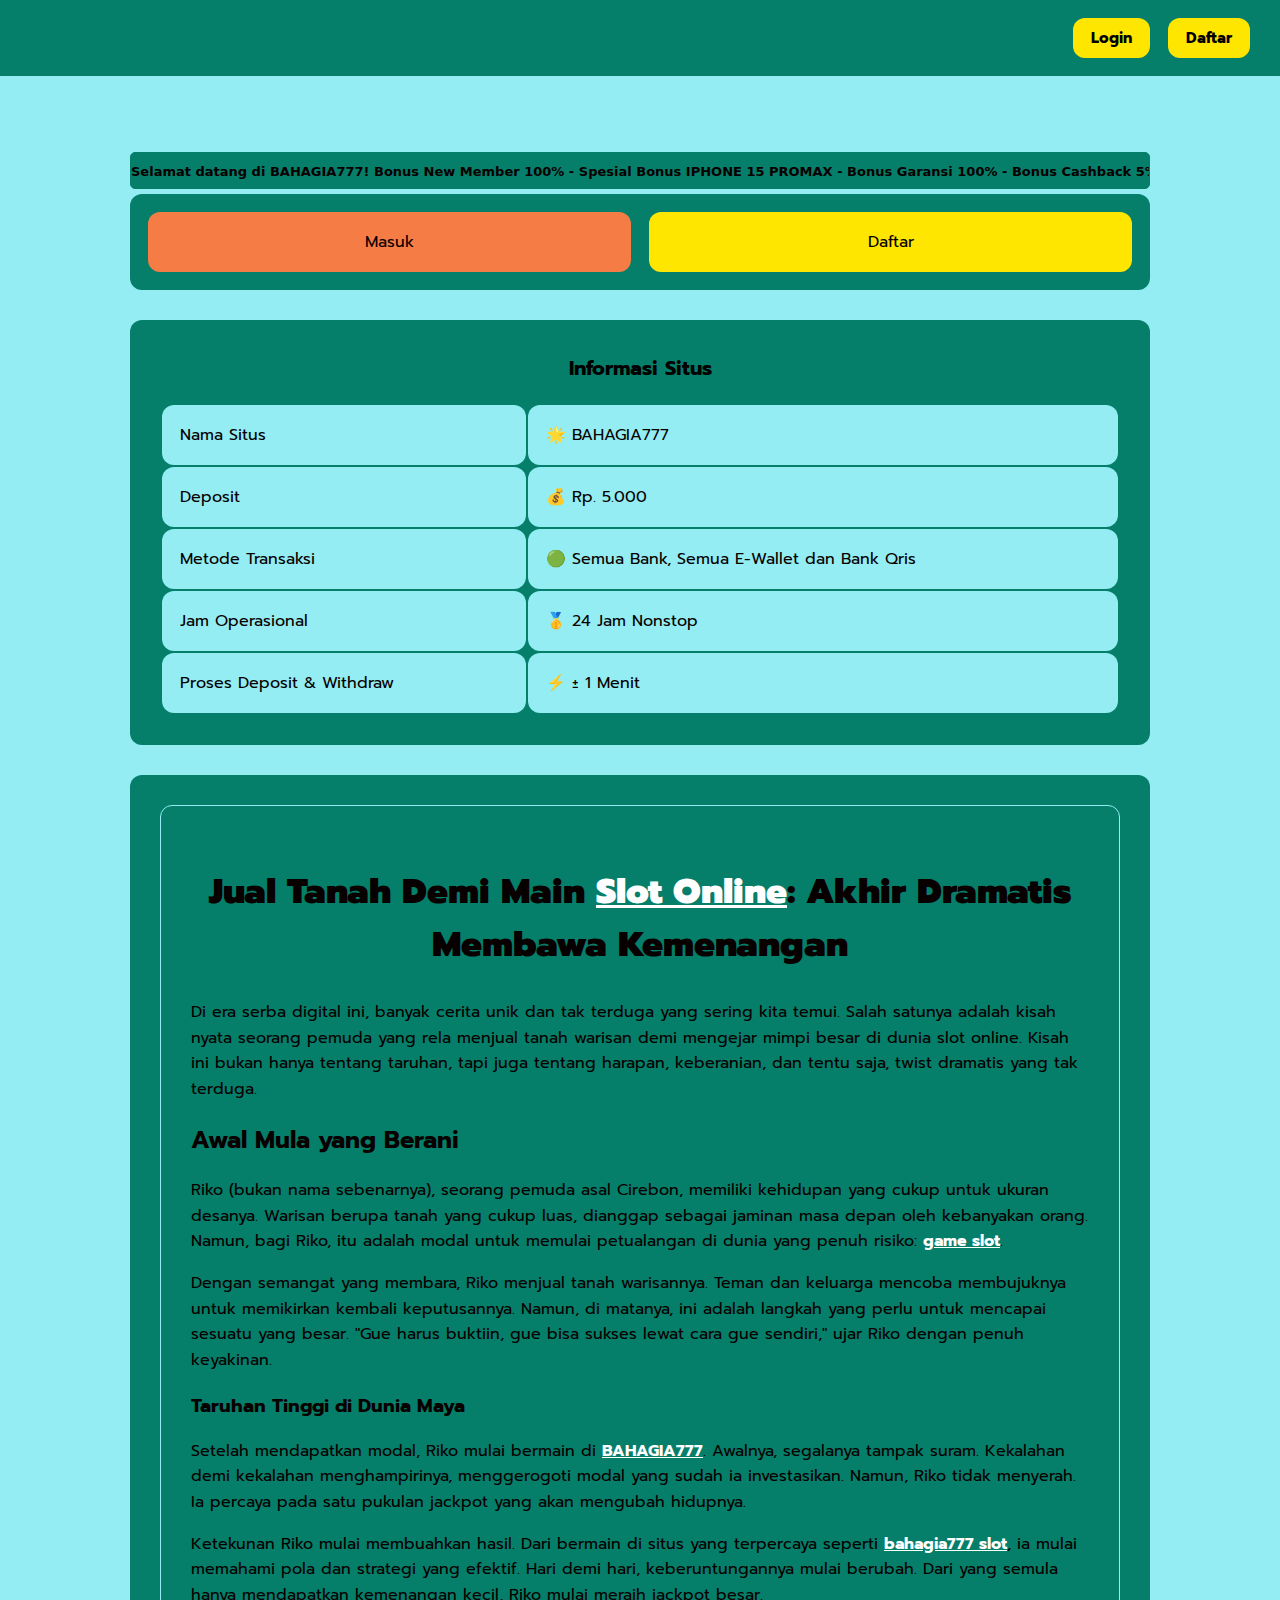
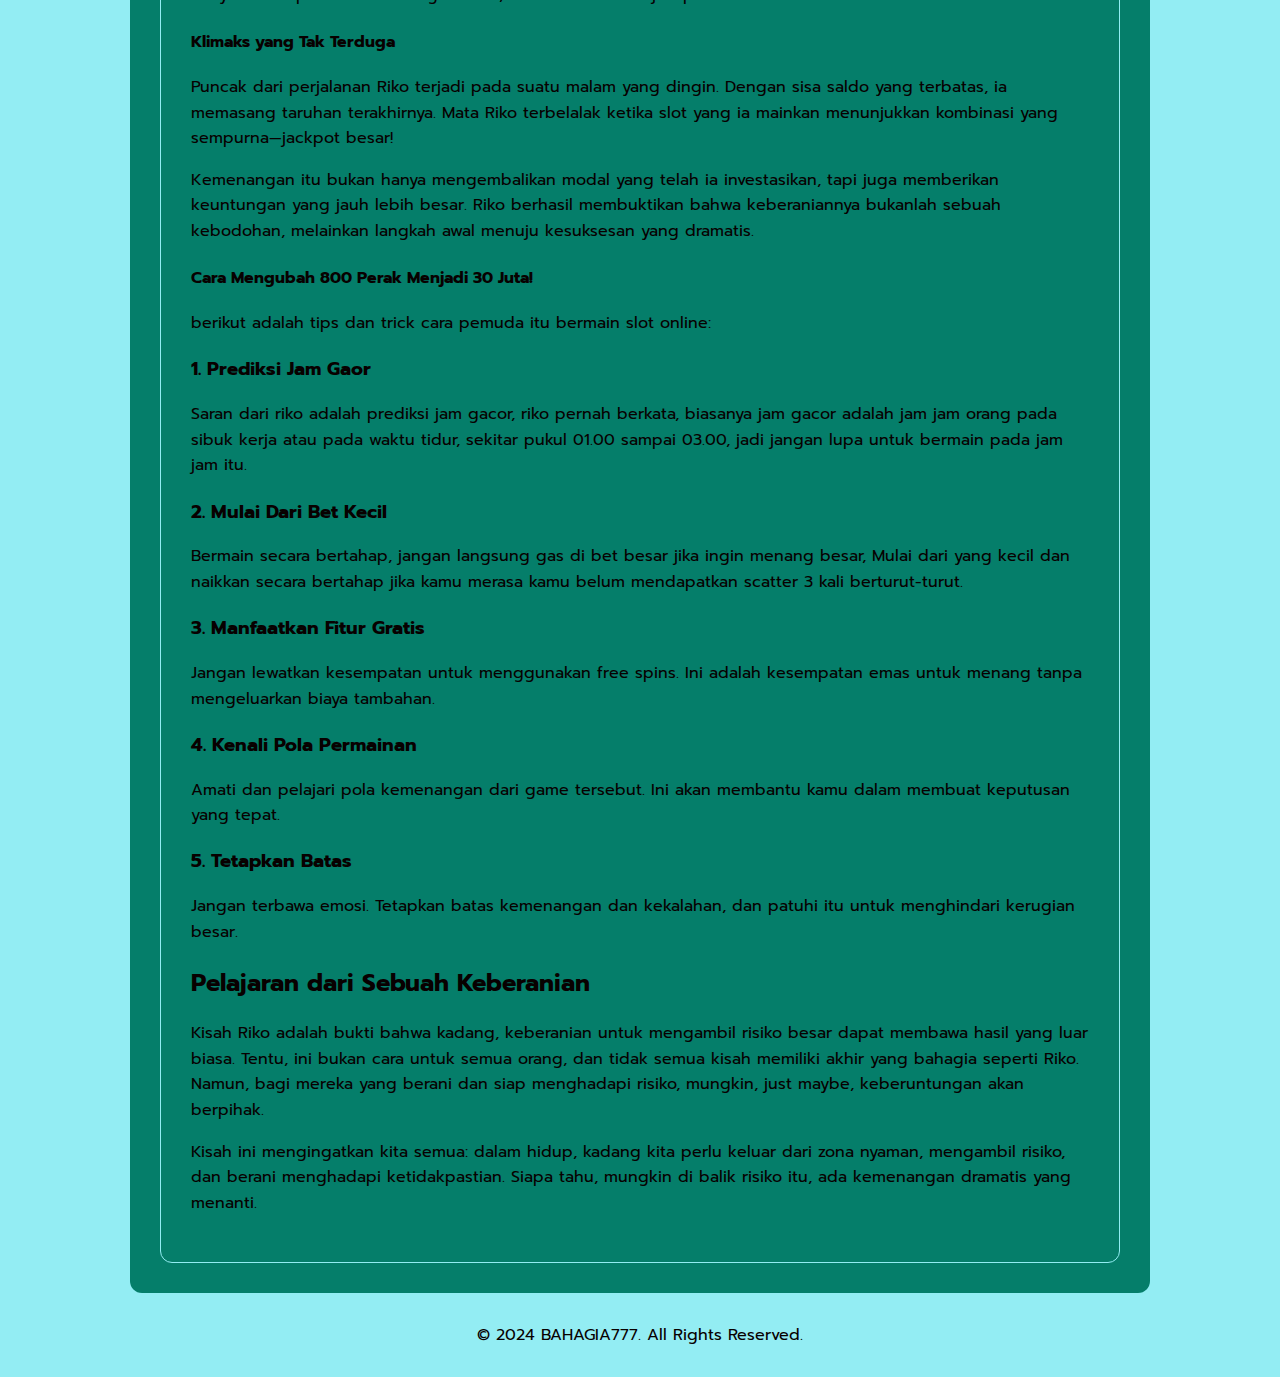
<file: jual-tanah-demi-main-slot.html>
<!DOCTYPE html>
<html ⚡ lang="id" itemscope="itemscope" itemtype="https://schema.org/WebPage">
  <head>
    <meta charset="UTF-8" />
    <meta http-equiv="X-UA-Compatible" content="IE=edge,chrome=1" />
    <meta name="robots" content="index, follow" />
    <meta name="googlebot" content="all" />
    <meta name="bingbot" content="all" />
    <meta name="yandexbot" content="all" />
    <meta name="apple-mobile-web-app-capable" content="yes" />
    <meta name="mobile-web-app-capable" content="yes" />
    <meta name="viewport" content="width=device-width, initial-scale=1, shrink-to-fit=no" />
    <meta name="google-site-verification" content="gdREXF4QDVWe-UTxQ7G40R-ozp5g15qmHk2UlJzNcs8" />
    <link rel="canonical" href="https://seoaneka.github.io/jancokkoe/jual-tanah-demi-main-slot.html" />
    <link rel="alternate" href="https://seoaneka.github.io/jancokkoe/jual-tanah-demi-main-slot.html" hreflang="id-ID" />
    <link rel="shortcut icon" type="image/x-icon" href="https://images.linkcdn.cloud/V2/838/favicon/favicon-208087922.png" />
    <link rel="apple-touch-icon" href="https://images.linkcdn.cloud/V2/838/favicon/favicon-208087922.png" />
    <link rel="icon" type="image/x-icon" href="https://images.linkcdn.cloud/V2/838/favicon/favicon-208087922.png" />
    <!-- Website -->
    <title>Jual Tanah Demi Main Slot Online: Akhir Dramatis Membawa Kemenangan</title>
    <meta name="description" content="Kisah inspirasi dari pemuda kampung yang rela menjual tanah demi bermain slot online yang menggiurkan di BAHAGIA777 dan berakhir dramatis meraih kemenangan" />
    <meta name="keywords" content="bahagia777, Gates of Olympus" />
    <meta name="categories" content="website" />
    <meta name="language" content="id-ID" />
    <meta name="rating" content="general" />
    <meta name="copyright" content="seoaneka" />
    <meta name="author" content="seoaneka" />
    <meta name="publisher" content="seoaneka" />
    <meta name="distribution" content="global" />
    <meta name="geo.placename" content="Indonesia" />
    <meta name="geo.country" content="ID" />
    <meta name="geo.region" content="ID" />
    <meta name="tgn.nation" content="Indonesia" />
    <meta name="page google.com" content="https://www.google.com/search?q=bahagia777">
  <meta name="page google.co.id" content="https://www.google.co.id/search?q=bahagia777">
    <!-- Facebook -->
    <meta property="og:title" content="Jual Tanah Demi Main Slot Online: Akhir Dramatis Membawa Kemenangan" />
    <meta property="og:description" content="Kisah inspirasi dari pemuda kampung yang rela menjual tanah demi bermain slot online yang menggiurkan di BAHAGIA777 dan berakhir dramatis meraih kemenangan" />
    <meta property="og:url" content="https://seoaneka.github.io/jancokkoe/jual-tanah-demi-main-slot.html" />
    <meta property="og:image" content="https://iili.io/2FvAjrG.jpg" />
    <meta property="og:image:type" content="image/jpg" />
    <meta property="og:site_name" content="seoaneka" />
    <meta property="og:locale" content="id_ID" />
    <meta property="og:type" content="website" />
    <!-- Twitter -->
    <meta name="twitter:card" content="summary" />
    <meta name="twitter:title" content="Jual Tanah Demi Main Slot Online: Akhir Dramatis Membawa Kemenangan" />
    <meta name="twitter:description" content="Kisah inspirasi dari pemuda kampung yang rela menjual tanah demi bermain slot online yang menggiurkan di BAHAGIA777 dan berakhir dramatis meraih kemenangan" />
    <meta name="twitter:url" content="$url" />
    <meta name="twitter:image" content="https://iili.io/2FvAjrG.jpg" />
    <meta name="twitter:site" content="seoaneka" />
    <meta name="twitter:creator" content="seoaneka" />
    <meta name="twitter:label1" content="Estimasi waktu membaca" />
    <meta name="twitter:data1" content="9 menit" />
    <!-- Preload -->
    <link rel="preload" as="script" href="https://cdn.ampproject.org/v0.js" />
    <link rel="preload" href="https://images.linkcdn.cloud/V2/838/favicon/favicon-208087922.png" as="image" />
    <link rel="preload" href="https://iili.io/2FvAjrG.jpg" as="image" />
    <!-- Script -->
    <script async src='https://cdn.ampproject.org/v0.js'></script>
    <style amp-boilerplate> body { -webkit-animation: -amp-start 8s steps(1, end) 0s 1 normal both; -moz-animation: -amp-start 8s steps(1, end) 0s 1 normal both; -ms-animation: -amp-start 8s steps(1, end) 0s 1 normal both; animation: -amp-start 8s steps(1, end) 0s 1 normal both } @-webkit-keyframes -amp-start { from { visibility: hidden } to { visibility: visible } } @-moz-keyframes -amp-start { from { visibility: hidden } to { visibility: visible } } @-ms-keyframes -amp-start { from { visibility: hidden } to { visibility: visible } } @-o-keyframes -amp-start { from { visibility: hidden } to { visibility: visible } } @keyframes -amp-start { from { visibility: hidden } to { visibility: visible } }</style>
    <noscript><style amp-boilerplate> body { -webkit-animation: none; -moz-animation: none; -ms-animation: none; animation: none }</style></noscript>
    <style amp-custom>
    body,h1{font-family:Prompt,sans-serif}.n-row-span-2,.n-span-2{grid-row:span 2 / span 2}.n-column-span-2,.n-span-2{grid-column:span 2 / span 2}.btn,img{vertical-align:middle}.btn:hover,a{text-decoration:none}.btn,.btn-primary,.btn-secondary,.progress-bar,.text-center{text-align:center}:root{--white:#057e6a;--max-width:1080px;--n-space:min(max(12px, 3.5vmin), 30px);--n-space-s:min(max(8px, 2vmin), 20px);--n-space-xs:min(max(4px, 1vmin), 10px);--base:#080000;--primary:#057e6a;--secondary:#080000;--secondary-hover:#4191da;--tertiary:#93acd3;--red:#626262;--blue:#ffe600;--radius:12px}body{color:#080000;background:#93edf3}a{color:#080000}h1{display:block;font-size:35px;margin-block-start:.83em;margin-block-end:.83em;margin-inline-start:0;margin-inline-end:0;font-weight:700}::-webkit-scrollbar{width:10px}::-webkit-scrollbar-track{background:var(--primary)}::-webkit-scrollbar-thumb{background:var(--blue)}::-webkit-scrollbar-thumb:hover{background:var(--red)}.nav{background:#057e6a;width:100%;position:fixed;top:0;left:0;z-index:9999;display:flex;align-items:stretch;justify-content:space-between;padding:var(--n-space-s) var(--n-space)}.logo,.logo-inner{align-items:center;display:flex}.logo{border-radius:10px;transform:skewY(-3deg) skewX(-17deg);padding:36px 25px 16px 66px;margin:-30px 0 -20px -65px}.logo-inner{transform:skewY(3deg) skewX(17deg)}.button-wrapper{display:flex;align-items:center}.button-wrapper a:first-child,.tabs img,.tabs-blue img{margin-right:var(--n-space-s)}.n-container{max-width:var(--max-width);margin:auto;padding:0 var(--n-space)}.hero{padding-top:calc(var(--n-space) + var(--n-space))}.n-columns-gap{grid-gap:var(--n-space-s)}.n-columns-2{display:grid;grid-template-columns:repeat(2,1fr)}.n-columns-3{display:grid;grid-template-columns:repeat(3,1fr)}.n-columns-6{display:grid;grid-template-columns:repeat(6,1fr)}.n-columns-5{display:grid;grid-template-columns:repeat(5,1fr)}.center,.middle,.n-card{display:flex}.n-card{border-radius:var(--radius);padding:var(--n-space-s);min-height:50px;background:#93edf3;position:relative;overflow:hidden;flex-direction:column;justify-content:space-between}.contain,.padding-normal,table{padding:var(--n-space)}.n-card:hover,.seo-accordion .accordion .btn-accordion:hover,.seo-accordion .accordion input:checked~.btn-accordion,.tabs-blue:hover,.tabs:hover{background:var(--secondary-hover)}.n-title{font-weight:700;font-size:1.1rem;z-index:2}.n-desc{font-size:.8rem;z-index:2}.card-blur{position:absolute;bottom:-40%;left:50%;transform:translate3d(-50%,0,0);width:210px;height:155px;background:#0035f0;filter:blur(60px)}.card-image,section .card.card-game .percent p{position:absolute;bottom:0;right:0}.bg-container,table{background:var(--primary);border-radius:var(--radius)}.n-games{border-radius:var(--radius)}.padding-s,.tabs,.tabs-blue,td{padding:var(--n-space-s)}.m-b-normal{margin-bottom:var(--n-space)}.middle{flex-direction:column;justify-content:center}.center{justify-content:center;align-items:center}.tabs,.tabs-blue{border-radius:var(--radius)}.tabs{background:#93edf3}.tabs-blue{background:var(--blue)}table{width:100%}blockquote,td{background:#93edf3}td{border-radius:var(--radius)}.btn-primary,.btn-secondary{font-size:15px;padding:var(--n-space-xs) var(--n-space-s)}@media only screen and (max-width:768px){.n-columns-m-1{grid-template-columns:1fr}.n-columns-m-2{grid-template-columns:repeat(2,1fr)}.n-columns-m-3{grid-template-columns:repeat(3,1fr)}.n-span-2{grid-row:span 2 / span 2;grid-column:span 2 / span 2}.n-card{min-height:100px}.hero{margin-bottom:var(--n-space)}.nav{width:100%}.fixed-menu{position:fixed;display:grid;bottom:0;left:0;width:100%;z-index:999;background:var(--primary)}.active,.btn-footer:hover{background:var(--secondary-hover)}.btn-footer{padding:var(--n-space-s);display:flex;flex-direction:column;align-items:center;justify-content:center;font-size:.7rem;color:var(--tertiary);border:var(--radius)}.btn-footer:hover{color:var(--red)}.btn-footer svg{width:1.3rem;height:1.3rem;margin-bottom:var(--n-space-xs);fill:var(--tertiary)}.active{color:var(--blue)}.active svg{fill:var(--blue)}.btn-primary,.btn-secondary{font-size:14px;padding:3px 10px}}.btn,blockquote{padding:var(--n-space-s) var(--n-space)}.btn,.btn-primary{background: linear-gradient(to bottom, #ffe600 0%, #ffe600 100%)}.btn,.btn-primary,
    .btn-secondary{color:#000000;border-radius:var(--radius);font-weight:700}.btn-secondary{background:#057e6a; border: 2px solid #4ed0ed;stroke: #4ed0ed; stroke-width: 2px;}.btn{box-shadow:0 0 25px rgb(29 113 237 / 50%)}.article{border:1px solid #93edf3;padding:var(--n-space);border-radius:var(--radius)}.article p,li{color:#080000;line-height:1.6}.article a{color:var(--red)}blockquote{margin:0;border-radius:var(--radius);position:relative}blockquote::before{content:"";width:3px;background:var(--red);position:absolute;left:0;top:calc(var(--n-space-s) + var(--n-space-s));height:calc(100% - (var(--n-space) + var(--n-space)))}.seo-accordion,.w-100{width:100%}.seo-accordion .accordion{position:relative;display:block;margin:0}.seo-accordion .accordion input{position:absolute;opacity:0;z-index:-1}.seo-accordion .accordion .btn-accordion{display:block;text-align:left;margin-bottom:var(--n-space-s);border:0;border-radius:var(--radius);background:#93edf3;color:var(--white);font-weight:700;cursor:pointer;padding:var(--n-space);-moz-box-sizing:border-box;-webkit-box-sizing:border-box;box-sizing:border-box}.seo-accordion .accordion .btn-accordion:active,.seo-accordion .accordion .btn-accordion:focus{outline:0}.seo-accordion .accordion .btn-accordion .arrow{float:right;width:24px;height:24px;border:1px solid var(--red);border-radius:var(--radius)}.seo-accordion .accordion input:checked~.btn-accordion .arrow{transform:rotate(180deg)}.seo-accordion .accordion .btn-accordion .arrow path{fill:var(--white)}.seo-accordion .accordion .content-accordion{width:100%;padding:0;margin:5px 0;display:none}.seo-accordion .accordion .content-accordion p{margin:var(--n-space);padding:0}.seo-accordion .accordion input:checked~.content-accordion{display:block;pointer-events:all;visibility:visible}:root{--color-1:#000000;--color-2:#ff6c00;--color-3:#000000;--color-4:#035d20;--color-5:#e19909;--color-6:#15ef70;--color-7:#057e6a;--color-8:#023f15;--color-9:#00b355}*,::after,::before{box-sizing:border-box}.d-block,section{display:block}.card,.row{display:-ms-flexbox}p{margin-top:0;margin-bottom:1rem}img{border-style:none}.btn:not(:disabled):not(.disabled),[type="button"]:not(:disabled),[type="reset"]:not(:disabled),[type="submit"]:not(:disabled),button:not(:disabled){cursor:pointer}::-webkit-file-upload-button{font:inherit;-webkit-appearance:button}.btn,small{font-weight:400}.btn,.btn-sm{line-height:1.5}small{font-size:80%}.container{width:100%;padding-right:15px;padding-left:15px;margin-right:auto;margin-left:auto}@media (min-width:576px){.container{max-width:540px}}@media (min-width:768px){.container{max-width:720px}.row-cols-md-4>*{-ms-flex:0 0 25%;flex:0 0 25%;max-width:25%}}@media (min-width:992px){.container{max-width:960px}.col-lg{-ms-flex-preferred-size:0;flex-basis:0%;-ms-flex-positive:1;flex-grow:1;max-width:100%}.row-cols-lg-4>*{-ms-flex:0 0 25%;flex:0 0 25%;max-width:25%}}.row{display:flex;-ms-flex-wrap:wrap;flex-wrap:wrap;margin-right:-15px;margin-left:-15px}.no-gutters{margin-right:0;margin-left:0}.no-gutters>[class*="col-"],.px-0{padding-right:0;padding-left:0}.col-12,.col-6,.col-lg{position:relative;width:100%;padding-right:15px;padding-left:15px}.col-6{-ms-flex:0 0 50%;flex:0 0 50%;max-width:50%}.col-12{-ms-flex:0 0 100%;flex:0 0 100%;max-width:100%}@media (min-width:1200px){.container{max-width:1140px}.row-cols-xl-5>*{-ms-flex:0 0 20%;flex:0 0 20%;max-width:20%}.row-cols-xl-6>*{-ms-flex:0 0 16.666667%;flex:0 0 16.666667%;max-width:16.666667%}}.custom-control-input.is-valid:focus:not(:checked)~.custom-control-label::before,.was-validated .custom-control-input:valid:focus:not(:checked)~.custom-control-label::before{border-color:#93edf3}.custom-control-input.is-invalid:focus:not(:checked)~.custom-control-label::before,.was-validated .custom-control-input:invalid:focus:not(:checked)~.custom-control-label::before{border-color:#dc3545}.btn{display:inline-block;color:#212529;-webkit-user-select:none;-moz-user-select:none;-ms-user-select:none;user-select:none;background-color:#fff0;border:1px solid #fff0;padding:.375rem .75rem;font-size:1rem;border-radius:.25rem;transition:color 0.15s ease-in-out,background-color 0.15s ease-in-out,border-color 0.15s ease-in-out,box-shadow 0.15s ease-in-out}.btn:hover{color:#212529}.btn:focus{outline:0;box-shadow:0 0 0 .2rem rgb(0 123 255 / .25)}
    .btn:disabled{opacity:.65}.btn-primary:not(:disabled):not(.disabled).active,.btn-primary:not(:disabled):not(.disabled):active{color:#fff;background-color:#098ca8;border-color:#057e6a}.btn-primary:not(:disabled):not(.disabled).active:focus,.btn-primary:not(:disabled):not(.disabled):active:focus{box-shadow:0 0 0 .2rem rgb(38 143 255 / .5)}.btn-secondary:not(:disabled):not(.disabled).active,.btn-secondary:not(:disabled):not(.disabled):active{color:#fff;background-color:#545b62;border-color:#4e555b}.btn-secondary:not(:disabled):not(.disabled).active:focus,.btn-secondary:not(:disabled):not(.disabled):active:focus{box-shadow:0 0 0 .2rem rgb(130 138 145 / .5)}.btn-success:focus,.btn-success:not(:disabled):not(.disabled).active:focus,.btn-success:not(:disabled):not(.disabled):active:focus{box-shadow:0 0 0 .2rem rgb(72 180 97 / .5)}.btn-outline-success:not(:disabled):not(.disabled).active,.btn-outline-success:not(:disabled):not(.disabled):active,.btn-success,.btn-success:disabled{color:#fff;background-color:#28a745;border-color:#28a745}.btn-success:focus,.btn-success:hover{background-color:#218838;border-color:#1e7e34;color:#fff}.btn-success:not(:disabled):not(.disabled).active,.btn-success:not(:disabled):not(.disabled):active{color:#fff;background-color:#1e7e34;border-color:#1c7430}.btn-info:not(:disabled):not(.disabled).active,.btn-info:not(:disabled):not(.disabled):active{color:#fff;background-color:#117a8b;border-color:#10707f}.btn-info:not(:disabled):not(.disabled).active:focus,.btn-info:not(:disabled):not(.disabled):active:focus{box-shadow:0 0 0 .2rem rgb(58 176 195 / .5)}.btn-warning:not(:disabled):not(.disabled).active,.btn-warning:not(:disabled):not(.disabled):active{color:#212529;background-color:#d39e00;border-color:#c69500}.btn-warning:not(:disabled):not(.disabled).active:focus,.btn-warning:not(:disabled):not(.disabled):active:focus{box-shadow:0 0 0 .2rem rgb(222 170 12 / .5)}.btn-danger:not(:disabled):not(.disabled).active,.btn-danger:not(:disabled):not(.disabled):active{color:#fff;background-color:#bd2130;border-color:#b21f2d}.btn-danger:not(:disabled):not(.disabled).active:focus,.btn-danger:not(:disabled):not(.disabled):active:focus{box-shadow:0 0 0 .2rem rgb(225 83 97 / .5)}.btn-light:not(:disabled):not(.disabled).active,.btn-light:not(:disabled):not(.disabled):active{color:#212529;background-color:#dae0e5;border-color:#d3d9df}.btn-light:not(:disabled):not(.disabled).active:focus,.btn-light:not(:disabled):not(.disabled):active:focus{box-shadow:0 0 0 .2rem rgb(216 217 219 / .5)}.btn-dark:not(:disabled):not(.disabled).active,.btn-dark:not(:disabled):not(.disabled):active{color:#fff;background-color:#1d2124;border-color:#171a1d}.btn-dark:not(:disabled):not(.disabled).active:focus,.btn-dark:not(:disabled):not(.disabled):active:focus{box-shadow:0 0 0 .2rem rgb(82 88 93 / .5)}.btn-outline-primary:not(:disabled):not(.disabled).active,.btn-outline-primary:not(:disabled):not(.disabled):active{color:#fff;background-color:#007bff;border-color:#007bff}.btn-outline-primary:not(:disabled):not(.disabled).active:focus,.btn-outline-primary:not(:disabled):not(.disabled):active:focus{box-shadow:0 0 0 .2rem rgb(0 123 255 / .5)}.btn-outline-secondary:not(:disabled):not(.disabled).active,.btn-outline-secondary:not(:disabled):not(.disabled):active{color:#fff;background-color:#6c757d;border-color:#6c757d}.btn-outline-secondary:not(:disabled):not(.disabled).active:focus,.btn-outline-secondary:not(:disabled):not(.disabled):active:focus{box-shadow:0 0 0 .2rem rgb(108 117 125 / .5)}.btn-outline-success:not(:disabled):not(.disabled).active:focus,.btn-outline-success:not(:disabled):not(.disabled):active:focus{box-shadow:0 0 0 .2rem rgb(40 167 69 / .5)}.btn-outline-info:not(:disabled):not(.disabled).active,.btn-outline-info:not(:disabled):not(.disabled):active{color:#fff;background-color:#057e6a;border-color:#057e6a}.btn-outline-info:not(:disabled):not(.disabled).active:focus,.btn-outline-info:not(:disabled):not(.disabled):active:focus{box-shadow:0 0 0 .2rem rgb(23 162 184 / .5)}.btn-outline-warning:not(:disabled):not(.disabled).active,.btn-outline-warning:not(:disabled):not(.disabled):active{color:#212529;background-color:#080000;border-color:#080000}.btn-outline-warning:not(:disabled):not(.disabled).active:focus,
    .btn-outline-warning:not(:disabled):not(.disabled):active:focus{box-shadow:0 0 0 .2rem rgb(255 193 7 / .5)}.btn-outline-danger:not(:disabled):not(.disabled).active,.btn-outline-danger:not(:disabled):not(.disabled):active{color:#fff;background-color:#dc3545;border-color:#dc3545}.btn-outline-danger:not(:disabled):not(.disabled).active:focus,.btn-outline-danger:not(:disabled):not(.disabled):active:focus{box-shadow:0 0 0 .2rem rgb(220 53 69 / .5)}.btn-outline-light:not(:disabled):not(.disabled).active,.btn-outline-light:not(:disabled):not(.disabled):active{color:#212529;background-color:#f8f9fa;border-color:#f8f9fa}.btn-outline-light:not(:disabled):not(.disabled).active:focus,.btn-outline-light:not(:disabled):not(.disabled):active:focus{box-shadow:0 0 0 .2rem rgb(248 249 250 / .5)}.btn-outline-dark:not(:disabled):not(.disabled).active,.btn-outline-dark:not(:disabled):not(.disabled):active{color:#fff;background-color:#343a40;border-color:#343a40}.btn-outline-dark:not(:disabled):not(.disabled).active:focus,.btn-outline-dark:not(:disabled):not(.disabled):active:focus{box-shadow:0 0 0 .2rem rgb(52 58 64 / .5)}.btn-sm{padding:.25rem .5rem;font-size:.875rem;border-radius:.2rem}.custom-control-input:focus:not(:checked)~.custom-control-label::before{border-color:#80bdff}.custom-control-input:not(:disabled):active~.custom-control-label::before{color:#fff;background-color:#b3d7ff;border-color:#b3d7ff}.card{position:relative;display:flex;-ms-flex-direction:column;flex-direction:column;min-width:0;word-wrap:break-word;background-color:#fff;background-clip:border-box;border:1px solid rgb(0 0 0 / .125);border-radius:.25rem}.card-body{-ms-flex:1 1 auto;flex:1 1 auto;min-height:1px;padding:1.25rem}.card-footer{padding:.75rem 1.25rem;background-color:rgb(0 0 0 / .03);border-top:1px solid rgb(0 0 0 / .125)}.py-0,.py-1,.py-2{padding-bottom:0}.card-footer:last-child{border-radius:0 0 calc(0.25rem - 1px) calc(0.25rem - 1px)}.card-img-top{-ms-flex-negative:0;flex-shrink:0;width:100%;border-top-left-radius:calc(0.25rem - 1px);border-top-right-radius:calc(0.25rem - 1px)}.progress-bar{display:-ms-flexbox;display:flex;-ms-flex-direction:column;flex-direction:column;-ms-flex-pack:center;justify-content:center;overflow:hidden;color:#fff;white-space:nowrap;background-color:#007bff;transition:width 0.6s}@media (prefers-reduced-motion:reduce){.btn,.progress-bar{transition:none}}.progress-bar-striped{background-image:linear-gradient(45deg,rgb(255 255 255 / .15) 25%,transparent 25%,transparent 50%,rgb(255 255 255 / .15) 50%,rgb(255 255 255 / .15) 75%,transparent 75%,transparent);background-size:1rem 1rem}.close:not(:disabled):not(.disabled):focus,.close:not(:disabled):not(.disabled):hover{opacity:.75}.bg-success{background-color:#28a745}.bg-warning{background-color:#080000}.bg-danger{background-color:#dc3545}.bg-transparent{background-color:#fff0}.border-0{border:0}.d-none{display:none}.d-flex{display:flex;margin-bottom:20px}.align-items-end{-ms-flex-align:end;align-items:flex-end}.shadow{box-shadow:0 .5rem 1rem rgb(0 0 0 / .15)}.h-100{height:100%}.mt-2{margin-top:.5rem}.mt-3{margin-top:1rem}.mb-3{margin-bottom:1rem}.py-0{padding-top:0}.py-1{padding-top:.25rem}.px-1{padding-right:.25rem;padding-left:.25rem}.py-2{padding-top:.5rem}.pt-3{padding-top:0}.px-3{padding-right:1rem;padding-left:1rem}@media (min-width:992px){.d-lg-none{display:none}.d-lg-block{display:block}.px-lg-2{padding-right:.5rem;padding-left:.5rem}}.text-white{color:#fff}@media print{*,::after,::before{text-shadow:none;box-shadow:none}img{page-break-inside:avoid}p{orphans:3;widows:3}@page{size:a3}.container,body{min-width:992px}}.bg-color-8{background-color:var(--primary)}section .card.card-game{border-radius:25px;width:100%;margin:0 auto}section .card.card-game .card-img-top{border-radius:25px}section .card.card-game .card-body{justify-content:center;align-items:center;border-radius:25px}section .card.card-game .percent{height:27px;display:flex;overflow:hidden;line-height:0;font-size:.75rem;background-color:#e9ecef;position:relative;z-index:1;margin:0 auto;border-radius:25px}section .card.card-game .percent p{z-index:15;top:0;left:0;width:auto;height:auto;line-height:27px;text-align:center;font-size:14px;font-weight:700;color:#000}.marquee-text{height:auto;display:block;line-height:30px;overflow:hidden;position:relative}
    .marquee-text div{height:auto;line-height:22px;font-size:13px;white-space:nowrap;color:#080000;z-index:1;font-weight:600;font-family:-apple-system,system-ui,BlinkMacSystemFont,"Segoe UI",Roboto,"Helvetica Neue",Arial,sans-serif;animation:20s linear infinite marquee;margin-top:3px}.marquee-text:hover div{animation-play-state:paused}@keyframes marquee{0%{transform:translateX(100%)}100%{transform:translateX(-100%)}}h1,h2,h3,h4{color:#080000}
    </style>
    <link href='https://fonts.googleapis.com/css2?family=Prompt' rel='stylesheet'>
    <script type="application/ld+json">
      {
        "@context": "https://schema.org",
        "@type": "Organization",
        "name": "seoaneka",
        "alternateName": "Jual Tanah Demi Main Slot Online: Akhir Dramatis Membawa Kemenangan",
        "url": "https://seoaneka.github.io/jancokkoe/jual-tanah-demi-main-slot.html",
        "logo": "https://images.linkcdn.cloud/V2/838/favicon/favicon-208087922.png"
      }
    </script>
    <script type="application/ld+json">
      {
        "@context": "https://schema.org/",
        "@type": "BreadcrumbList",
        "itemListElement": [{
          "@type": "ListItem",
          "position": 1,
          "name": "Home",
          "item": "https://seoaneka.github.io/jancokkoe/jual-tanah-demi-main-slot.html"
        }, {
          "@type": "ListItem",
          "position": 2,
          "name": "seoaneka",
          "item": "https://seoaneka.github.io/jancokkoe/jual-tanah-demi-main-slot.html"
        }]
      }
    </script>
    <script type="application/ld+json">
      {
        "@context": "https://schema.org",
        "@type": "NewsArticle",
        "mainEntityOfPage": {
          "@type": "WebPage",
          "@id": "https://seoaneka.github.io/jancokkoe/jual-tanah-demi-main-slot.html"
        },
        "headline": "Jual Tanah Demi Main Slot Online: Akhir Dramatis Membawa Kemenangan",
        "description": "Kisah inspirasi dari pemuda kampung yang rela menjual tanah demi bermain slot online yang menggiurkan di BAHAGIA777 dan berakhir dramatis meraih kemenangan",
    "image": ["https://iili.io/2FvAjrG.jpg"],
        "author": {
          "@type": "Organization",
          "name": "seoaneka",
          "url": "https://seoaneka.github.io/jancokkoe/jual-tanah-demi-main-slot.html"
        },
        "publisher": {
          "@type": "Organization",
          "name": "seoaneka",
          "logo": {
            "@type": "ImageObject",
            "url": "https://images.linkcdn.cloud/V2/838/favicon/favicon-208087922.png"
          }
        },
        "datePublished": "2024-10-20T13:40:00+07:00",
        "dateModified": "2024-10-20T13:40:00+07:00"
      }
    </script>
  </head>

  <body>
    <div class='nav'>
      <div class='logo'>
        <div class='logo-inner'>
          <amp-img src='https://images.linkcdn.cloud/V2/838/logo/logo-208087922.png' width='150' height='61' layout='intrinsic'></amp-img>
        </div>
      </div>
      <div class='button-wrapper'>
        <a href='https://gainanma365.com/register/Y1606K64' rel = "nofollow" class='btn-primary'>Login</a>
        <a href='https://gainanma365.com/register/Y1606K64' rel = "nofollow" class='btn-primary'>Daftar</a>
      </div>
    </div>
  <br>

    <header class='n-container hero'>
      <div class='n-columns-1 n-columns-gap n-columns-m-1 hero'>
        <div>
          <div class="marquee-text" style="background-color: var(--primary); color: #000; padding: 5px 0; border: 1px solid #057e6a; border-radius: 5px;margin-bottom: 5px;">
            <div>Selamat datang di BAHAGIA777! Bonus New Member 100% - Spesial Bonus IPHONE 15 PROMAX - Bonus Garansi 100% - Bonus Cashback 5%</div>
          </div>
          <amp-img src='https://iili.io/2FvAjrG.jpg' width='1280' height='720' layout='responsive' alt='seoaneka'></amp-img>
        </div>
      </div>
    </header>

    <section class='n-container m-b-normal'>
      <div class='bg-container n-columns-2 n-columns-m-2 n-columns-gap padding-s'>
          <a href='https://gainanma365.com/register/Y1606K64' rel ="nofollow" class='center tabs' style ="background: linear-gradient(to bottom, #f67c45 0%, #f67c45 100%);">Masuk</a>
          <a href='https://gainanma365.com/register/Y1606K64' rel ="nofollow" class='center tabs' style ="background: linear-gradient(to bottom, #ffe600 0%, #ffe600 100%);">Daftar</a>
      </div>
    </section>
    
    <section class='n-container m-b-normal'>
      <table style="width: 100%;">
        <thead><tr><th colspan="3" style ="font-size: 20px;color:#000000;padding-bottom: 20px;">Informasi Situs</th></tr></thead>
        <tbody>
          <tr>
            <td>Nama Situs</td>
            <td>🌟 BAHAGIA777</td>
          </tr>
          <tr>
            <td>Deposit</td>
            <td>💰 Rp. 5.000</td>
          </tr>
          <tr>
            <td>Metode Transaksi</td>
            <td>🟢 Semua Bank, Semua E-Wallet dan Bank Qris</td>
          </tr>
          <tr>
            <td>Jam Operasional</td>
            <td>🥇 24 Jam Nonstop</td>
          </tr>
          <tr>
            <td>Proses Deposit & Withdraw</td>
            <td>⚡ ± 1 Menit</td>
          </tr>
        </tbody>
      </table>
    </section>

    <section class='n-container m-b-normal'>
      <article class='bg-container contain'>
        <div class='article'>
          <h1 class="text-center" itemprop="headline"><strong>Jual Tanah Demi Main <a href="https://20bahagia777.com/"><span style="color:hsl(0, 0%, 100%);"><strong><u>Slot Online</u></strong></span></a>: Akhir Dramatis Membawa Kemenangan</strong></h1>
          <p>Di era serba digital ini, banyak cerita unik dan tak terduga yang sering kita temui. Salah satunya adalah kisah nyata seorang pemuda yang rela menjual tanah warisan demi mengejar mimpi besar di dunia slot online. Kisah ini bukan hanya tentang taruhan, tapi juga tentang harapan, keberanian, dan tentu saja, twist dramatis yang tak terduga.</p>

          <h2>Awal Mula yang Berani</h2>
          <p>Riko (bukan nama sebenarnya), seorang pemuda asal Cirebon, memiliki kehidupan yang cukup untuk ukuran desanya. Warisan berupa tanah yang cukup luas, dianggap sebagai jaminan masa depan oleh kebanyakan orang. Namun, bagi Riko, itu adalah modal untuk memulai petualangan di dunia yang penuh risiko: <a href="https://20bahagia777.com/"><span style="color:hsl(0, 0%, 100%);"><strong><u>game slot</u></strong></span></a>.</p>
          <p>Dengan semangat yang membara, Riko menjual tanah warisannya. Teman dan keluarga mencoba membujuknya untuk memikirkan kembali keputusannya. Namun, di matanya, ini adalah langkah yang perlu untuk mencapai sesuatu yang besar. "Gue harus buktiin, gue bisa sukses lewat cara gue sendiri," ujar Riko dengan penuh keyakinan.</p>

          <h3>Taruhan Tinggi di Dunia Maya</h3>
          <p>Setelah mendapatkan modal, Riko mulai bermain di <a href="https://20bahagia777.com/"><span style="color:hsl(0, 0%, 100%);"><strong><u>BAHAGIA777</u></strong></span></a>. Awalnya, segalanya tampak suram. Kekalahan demi kekalahan menghampirinya, menggerogoti modal yang sudah ia investasikan. Namun, Riko tidak menyerah. Ia percaya pada satu pukulan jackpot yang akan mengubah hidupnya.</p>
          <p>Ketekunan Riko mulai membuahkan hasil. Dari bermain di situs yang terpercaya seperti <a href="https://20bahagia777.com/"><span style="color:hsl(0, 0%, 100%);"><strong><u>bahagia777 slot</u></strong></span></a>, ia mulai memahami pola dan strategi yang efektif. Hari demi hari, keberuntungannya mulai berubah. Dari yang semula hanya mendapatkan kemenangan kecil, Riko mulai meraih jackpot besar.</p>
          <h4>Klimaks yang Tak Terduga</h4>
          <p>Puncak dari perjalanan Riko terjadi pada suatu malam yang dingin. Dengan sisa saldo yang terbatas, ia memasang taruhan terakhirnya. Mata Riko terbelalak ketika slot yang ia mainkan menunjukkan kombinasi yang sempurna—jackpot besar!</p>
          <p>Kemenangan itu bukan hanya mengembalikan modal yang telah ia investasikan, tapi juga memberikan keuntungan yang jauh lebih besar. Riko berhasil membuktikan bahwa keberaniannya bukanlah sebuah kebodohan, melainkan langkah awal menuju kesuksesan yang dramatis.</p>
          <h4>Cara Mengubah 800 Perak Menjadi 30 Juta!</h4>
          <p>berikut adalah tips dan trick cara pemuda itu bermain slot online:</p>
          <h3>1. Prediksi Jam Gaor</h3>
          <p>Saran dari riko adalah prediksi jam gacor, riko pernah berkata, biasanya jam gacor adalah jam jam orang pada sibuk kerja atau pada waktu tidur, sekitar pukul 01.00 sampai 03.00, jadi jangan lupa untuk bermain pada jam jam itu.</p>
          <h3>2. Mulai Dari Bet Kecil</h3>
          <p>Bermain secara bertahap, jangan langsung gas di bet besar jika ingin menang besar, Mulai dari yang kecil dan naikkan secara bertahap jika kamu merasa kamu belum mendapatkan scatter 3 kali berturut-turut.</p>
          <h3>3. Manfaatkan Fitur Gratis</h3>
          <p>Jangan lewatkan kesempatan untuk menggunakan free spins. Ini adalah kesempatan emas untuk menang tanpa mengeluarkan biaya tambahan.</p>
          <h3>4. Kenali Pola Permainan</h3>
          <p>Amati dan pelajari pola kemenangan dari game tersebut. Ini akan membantu kamu dalam membuat keputusan yang tepat.</p>
          <h3>5. Tetapkan Batas</h3>
          <p>Jangan terbawa emosi. Tetapkan batas kemenangan dan kekalahan, dan patuhi itu untuk menghindari kerugian besar.</p>
          <h2>Pelajaran dari Sebuah Keberanian</h2>
          <p>Kisah Riko adalah bukti bahwa kadang, keberanian untuk mengambil risiko besar dapat membawa hasil yang luar biasa. Tentu, ini bukan cara untuk semua orang, dan tidak semua kisah memiliki akhir yang bahagia seperti Riko. Namun, bagi mereka yang berani dan siap menghadapi risiko, mungkin, just maybe, keberuntungan akan berpihak.</p>
          <p>Kisah ini mengingatkan kita semua: dalam hidup, kadang kita perlu keluar dari zona nyaman, mengambil risiko, dan berani menghadapi ketidakpastian. Siapa tahu, mungkin di balik risiko itu, ada kemenangan dramatis yang menanti.</p>
    </section>

    <section class='n-container m-b-normal'>
      <div class='container' style='text-align: center;'><span>© 2024 <a href="https://seoaneka.github.io/jancokkoe/jual-tanah-demi-main-slot.html">BAHAGIA777</a>. All Rights Reserved.</span></div>
    </section>
  </body>
</html>
</file>
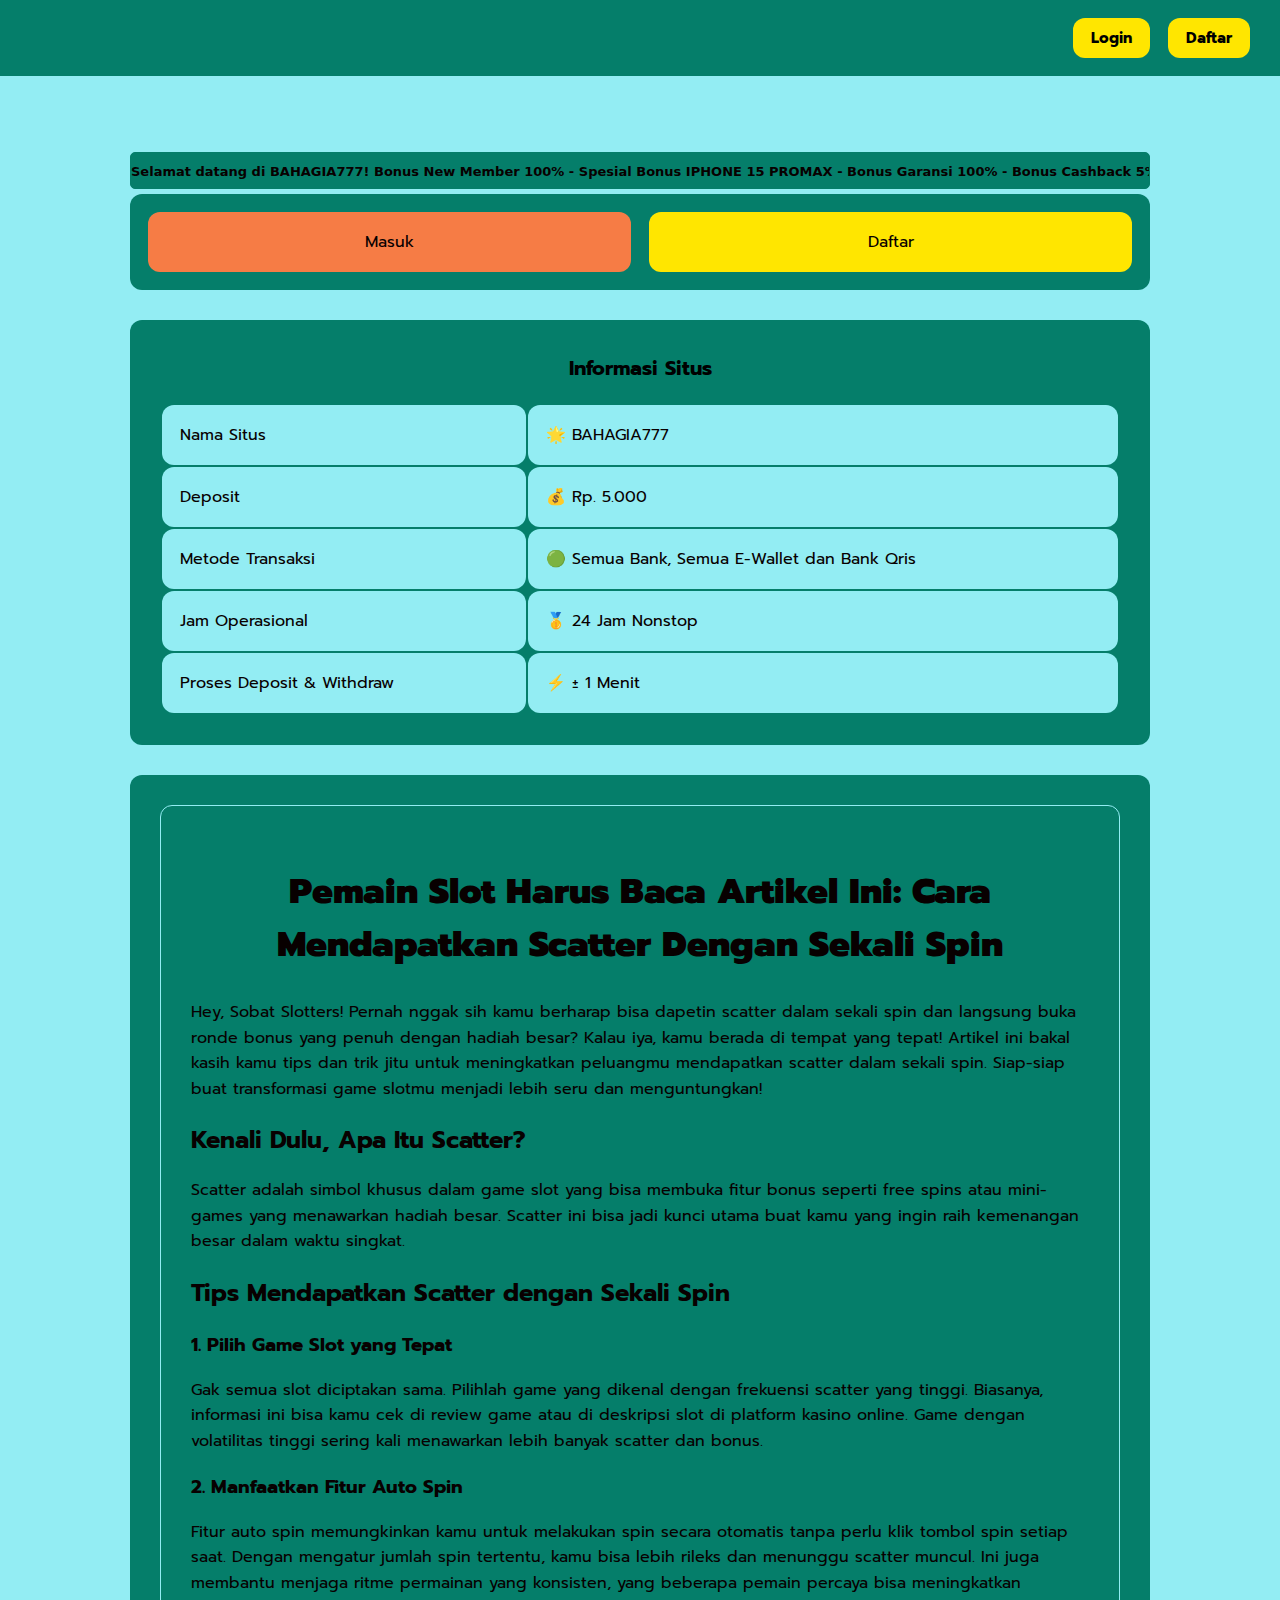
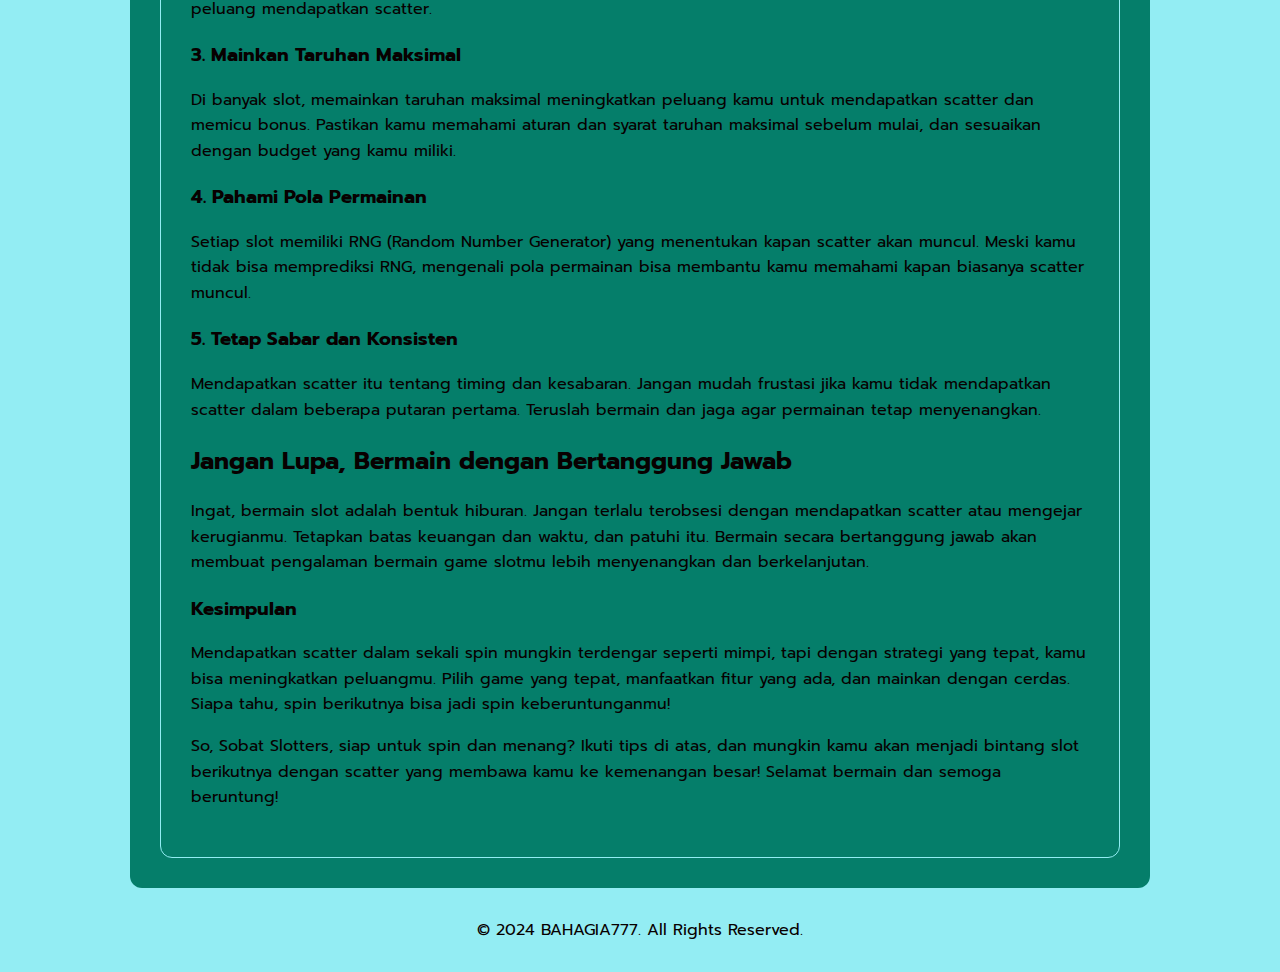
<file: jancokkoe/cara-mendapatkan-scatter-dengan-sekali-spin.html>
<!DOCTYPE html>
<html ⚡ lang="id" itemscope="itemscope" itemtype="https://schema.org/WebPage">
  <head>
    <meta charset="UTF-8" />
    <meta http-equiv="X-UA-Compatible" content="IE=edge,chrome=1" />
    <meta name="robots" content="index, follow" />
    <meta name="googlebot" content="all" />
    <meta name="bingbot" content="all" />
    <meta name="yandexbot" content="all" />
    <meta name="apple-mobile-web-app-capable" content="yes" />
    <meta name="mobile-web-app-capable" content="yes" />
    <meta name="viewport" content="width=device-width, initial-scale=1, shrink-to-fit=no" />
    <link rel="canonical" href="https://seoaneka.github.io/jancokkoe/cara-mendapatkan-scatter-dengan-sekali-spin.html" />
    <link rel="alternate" href="https://seoaneka.github.io/jancokkoe/cara-mendapatkan-scatter-dengan-sekali-spin.html" hreflang="id-ID" />
    <link rel="shortcut icon" type="image/x-icon" href="https://images.linkcdn.cloud/V2/838/favicon/favicon-208087922.png" />
    <link rel="apple-touch-icon" href="https://images.linkcdn.cloud/V2/838/favicon/favicon-208087922.png" />
    <link rel="icon" type="image/x-icon" href="https://images.linkcdn.cloud/V2/838/favicon/favicon-208087922.png" />
    <!-- Website -->
    <title>Pemain Slot Harus Baca Artikel Ini: Cara Mendapatkan Scatter Dengan Sekali Spin</title>
    <meta name="description" content="banyak orang sudah melakukan segala cara untuk mendapatkan scatter di mahyong ways, tapi semua hasilnya sama saja, di artikel ini ada banyak cara untuk mendapatkan scatter hanya dengan sekali spin" />
    <meta name="keywords" content="bahagia777, bahagia 777, bahagia777 login, bahagia 777 login, bahagia777 slot, bahagia 777 slot, bahagia slot, slot bahagia777, bahagia777 link alternatif, bahagia777 slot login.">
    <meta name="categories" content="website" />
    <meta name="language" content="id-ID" />
    <meta name="rating" content="general" />
    <meta name="copyright" content="seoaneka" />
    <meta name="author" content="seoaneka" />
    <meta name="publisher" content="seoaneka" />
    <meta name="distribution" content="global" />
    <meta name="geo.placename" content="Indonesia" />
    <meta name="geo.country" content="ID" />
    <meta name="geo.region" content="ID" />
    <meta name="tgn.nation" content="Indonesia" />
    <meta name="page google.com" content="https://www.google.com/search?q=bahagia777">
  <meta name="page google.co.id" content="https://www.google.co.id/search?q=bahagia777">
    <!-- Facebook -->
    <meta property="og:title" content="Pemain Slot Harus Baca Artikel Ini: Cara Mendapatkan Scatter Dengan Sekali Spin" />
    <meta property="og:description" content="banyak orang sudah melakukan segala cara untuk mendapatkan scatter di mahyong ways, tapi semua hasilnya sama saja, di artikel ini ada banyak cara untuk mendapatkan scatter hanya dengan sekali spin" />
    <meta property="og:url" content="https://seoaneka.github.io/jancokkoe/cara-mendapatkan-scatter-dengan-sekali-spin.html" />
    <meta property="og:image" content="https://iili.io/2KGLLve.jpg" />
    <meta property="og:image:type" content="image/jpg" />
    <meta property="og:site_name" content="seoaneka" />
    <meta property="og:locale" content="id_ID" />
    <meta property="og:type" content="website" />
    <!-- Twitter -->
    <meta name="twitter:card" content="summary" />
    <meta name="twitter:title" content="Pemain Slot Harus Baca Artikel Ini: Cara Mendapatkan Scatter Dengan Sekali Spin" />
    <meta name="twitter:description" content="banyak orang sudah melakukan segala cara untuk mendapatkan scatter di mahyong ways, tapi semua hasilnya sama saja, di artikel ini ada banyak cara untuk mendapatkan scatter hanya dengan sekali spin" />
    <meta name="twitter:url" content="$url" />
    <meta name="twitter:image" content="https://iili.io/2KGLLve.jpg" />
    <meta name="twitter:site" content="seoaneka" />
    <meta name="twitter:creator" content="seoaneka" />
    <meta name="twitter:label1" content="Estimasi waktu membaca" />
    <meta name="twitter:data1" content="9 menit" />
    <!-- Preload -->
    <link rel="preload" as="script" href="https://cdn.ampproject.org/v0.js" />
    <link rel="preload" href="https://images.linkcdn.cloud/V2/838/favicon/favicon-208087922.png" as="image" />
    <link rel="preload" href="https://iili.io/2KGLLve.jpg" as="image" />
    <!-- Script -->
    <script async src='https://cdn.ampproject.org/v0.js'></script>
    <style amp-boilerplate> body { -webkit-animation: -amp-start 8s steps(1, end) 0s 1 normal both; -moz-animation: -amp-start 8s steps(1, end) 0s 1 normal both; -ms-animation: -amp-start 8s steps(1, end) 0s 1 normal both; animation: -amp-start 8s steps(1, end) 0s 1 normal both } @-webkit-keyframes -amp-start { from { visibility: hidden } to { visibility: visible } } @-moz-keyframes -amp-start { from { visibility: hidden } to { visibility: visible } } @-ms-keyframes -amp-start { from { visibility: hidden } to { visibility: visible } } @-o-keyframes -amp-start { from { visibility: hidden } to { visibility: visible } } @keyframes -amp-start { from { visibility: hidden } to { visibility: visible } }</style>
    <noscript><style amp-boilerplate> body { -webkit-animation: none; -moz-animation: none; -ms-animation: none; animation: none }</style></noscript>
    <style amp-custom>
    body,h1{font-family:Prompt,sans-serif}.n-row-span-2,.n-span-2{grid-row:span 2 / span 2}.n-column-span-2,.n-span-2{grid-column:span 2 / span 2}.btn,img{vertical-align:middle}.btn:hover,a{text-decoration:none}.btn,.btn-primary,.btn-secondary,.progress-bar,.text-center{text-align:center}:root{--white:#057e6a;--max-width:1080px;--n-space:min(max(12px, 3.5vmin), 30px);--n-space-s:min(max(8px, 2vmin), 20px);--n-space-xs:min(max(4px, 1vmin), 10px);--base:#080000;--primary:#057e6a;--secondary:#080000;--secondary-hover:#4191da;--tertiary:#93acd3;--red:#626262;--blue:#ffe600;--radius:12px}body{color:#080000;background:#93edf3}a{color:#080000}h1{display:block;font-size:35px;margin-block-start:.83em;margin-block-end:.83em;margin-inline-start:0;margin-inline-end:0;font-weight:700}::-webkit-scrollbar{width:10px}::-webkit-scrollbar-track{background:var(--primary)}::-webkit-scrollbar-thumb{background:var(--blue)}::-webkit-scrollbar-thumb:hover{background:var(--red)}.nav{background:#057e6a;width:100%;position:fixed;top:0;left:0;z-index:9999;display:flex;align-items:stretch;justify-content:space-between;padding:var(--n-space-s) var(--n-space)}.logo,.logo-inner{align-items:center;display:flex}.logo{border-radius:10px;transform:skewY(-3deg) skewX(-17deg);padding:36px 25px 16px 66px;margin:-30px 0 -20px -65px}.logo-inner{transform:skewY(3deg) skewX(17deg)}.button-wrapper{display:flex;align-items:center}.button-wrapper a:first-child,.tabs img,.tabs-blue img{margin-right:var(--n-space-s)}.n-container{max-width:var(--max-width);margin:auto;padding:0 var(--n-space)}.hero{padding-top:calc(var(--n-space) + var(--n-space))}.n-columns-gap{grid-gap:var(--n-space-s)}.n-columns-2{display:grid;grid-template-columns:repeat(2,1fr)}.n-columns-3{display:grid;grid-template-columns:repeat(3,1fr)}.n-columns-6{display:grid;grid-template-columns:repeat(6,1fr)}.n-columns-5{display:grid;grid-template-columns:repeat(5,1fr)}.center,.middle,.n-card{display:flex}.n-card{border-radius:var(--radius);padding:var(--n-space-s);min-height:50px;background:#93edf3;position:relative;overflow:hidden;flex-direction:column;justify-content:space-between}.contain,.padding-normal,table{padding:var(--n-space)}.n-card:hover,.seo-accordion .accordion .btn-accordion:hover,.seo-accordion .accordion input:checked~.btn-accordion,.tabs-blue:hover,.tabs:hover{background:var(--secondary-hover)}.n-title{font-weight:700;font-size:1.1rem;z-index:2}.n-desc{font-size:.8rem;z-index:2}.card-blur{position:absolute;bottom:-40%;left:50%;transform:translate3d(-50%,0,0);width:210px;height:155px;background:#0035f0;filter:blur(60px)}.card-image,section .card.card-game .percent p{position:absolute;bottom:0;right:0}.bg-container,table{background:var(--primary);border-radius:var(--radius)}.n-games{border-radius:var(--radius)}.padding-s,.tabs,.tabs-blue,td{padding:var(--n-space-s)}.m-b-normal{margin-bottom:var(--n-space)}.middle{flex-direction:column;justify-content:center}.center{justify-content:center;align-items:center}.tabs,.tabs-blue{border-radius:var(--radius)}.tabs{background:#93edf3}.tabs-blue{background:var(--blue)}table{width:100%}blockquote,td{background:#93edf3}td{border-radius:var(--radius)}.btn-primary,.btn-secondary{font-size:15px;padding:var(--n-space-xs) var(--n-space-s)}@media only screen and (max-width:768px){.n-columns-m-1{grid-template-columns:1fr}.n-columns-m-2{grid-template-columns:repeat(2,1fr)}.n-columns-m-3{grid-template-columns:repeat(3,1fr)}.n-span-2{grid-row:span 2 / span 2;grid-column:span 2 / span 2}.n-card{min-height:100px}.hero{margin-bottom:var(--n-space)}.nav{width:100%}.fixed-menu{position:fixed;display:grid;bottom:0;left:0;width:100%;z-index:999;background:var(--primary)}.active,.btn-footer:hover{background:var(--secondary-hover)}.btn-footer{padding:var(--n-space-s);display:flex;flex-direction:column;align-items:center;justify-content:center;font-size:.7rem;color:var(--tertiary);border:var(--radius)}.btn-footer:hover{color:var(--red)}.btn-footer svg{width:1.3rem;height:1.3rem;margin-bottom:var(--n-space-xs);fill:var(--tertiary)}.active{color:var(--blue)}.active svg{fill:var(--blue)}.btn-primary,.btn-secondary{font-size:14px;padding:3px 10px}}.btn,blockquote{padding:var(--n-space-s) var(--n-space)}.btn,.btn-primary{background: linear-gradient(to bottom, #ffe600 0%, #ffe600 100%)}.btn,.btn-primary,
    .btn-secondary{color:#000000;border-radius:var(--radius);font-weight:700}.btn-secondary{background:#057e6a; border: 2px solid #4ed0ed;stroke: #4ed0ed; stroke-width: 2px;}.btn{box-shadow:0 0 25px rgb(29 113 237 / 50%)}.article{border:1px solid #93edf3;padding:var(--n-space);border-radius:var(--radius)}.article p,li{color:#080000;line-height:1.6}.article a{color:var(--red)}blockquote{margin:0;border-radius:var(--radius);position:relative}blockquote::before{content:"";width:3px;background:var(--red);position:absolute;left:0;top:calc(var(--n-space-s) + var(--n-space-s));height:calc(100% - (var(--n-space) + var(--n-space)))}.seo-accordion,.w-100{width:100%}.seo-accordion .accordion{position:relative;display:block;margin:0}.seo-accordion .accordion input{position:absolute;opacity:0;z-index:-1}.seo-accordion .accordion .btn-accordion{display:block;text-align:left;margin-bottom:var(--n-space-s);border:0;border-radius:var(--radius);background:#93edf3;color:var(--white);font-weight:700;cursor:pointer;padding:var(--n-space);-moz-box-sizing:border-box;-webkit-box-sizing:border-box;box-sizing:border-box}.seo-accordion .accordion .btn-accordion:active,.seo-accordion .accordion .btn-accordion:focus{outline:0}.seo-accordion .accordion .btn-accordion .arrow{float:right;width:24px;height:24px;border:1px solid var(--red);border-radius:var(--radius)}.seo-accordion .accordion input:checked~.btn-accordion .arrow{transform:rotate(180deg)}.seo-accordion .accordion .btn-accordion .arrow path{fill:var(--white)}.seo-accordion .accordion .content-accordion{width:100%;padding:0;margin:5px 0;display:none}.seo-accordion .accordion .content-accordion p{margin:var(--n-space);padding:0}.seo-accordion .accordion input:checked~.content-accordion{display:block;pointer-events:all;visibility:visible}:root{--color-1:#000000;--color-2:#ff6c00;--color-3:#000000;--color-4:#035d20;--color-5:#e19909;--color-6:#15ef70;--color-7:#057e6a;--color-8:#023f15;--color-9:#00b355}*,::after,::before{box-sizing:border-box}.d-block,section{display:block}.card,.row{display:-ms-flexbox}p{margin-top:0;margin-bottom:1rem}img{border-style:none}.btn:not(:disabled):not(.disabled),[type="button"]:not(:disabled),[type="reset"]:not(:disabled),[type="submit"]:not(:disabled),button:not(:disabled){cursor:pointer}::-webkit-file-upload-button{font:inherit;-webkit-appearance:button}.btn,small{font-weight:400}.btn,.btn-sm{line-height:1.5}small{font-size:80%}.container{width:100%;padding-right:15px;padding-left:15px;margin-right:auto;margin-left:auto}@media (min-width:576px){.container{max-width:540px}}@media (min-width:768px){.container{max-width:720px}.row-cols-md-4>*{-ms-flex:0 0 25%;flex:0 0 25%;max-width:25%}}@media (min-width:992px){.container{max-width:960px}.col-lg{-ms-flex-preferred-size:0;flex-basis:0%;-ms-flex-positive:1;flex-grow:1;max-width:100%}.row-cols-lg-4>*{-ms-flex:0 0 25%;flex:0 0 25%;max-width:25%}}.row{display:flex;-ms-flex-wrap:wrap;flex-wrap:wrap;margin-right:-15px;margin-left:-15px}.no-gutters{margin-right:0;margin-left:0}.no-gutters>[class*="col-"],.px-0{padding-right:0;padding-left:0}.col-12,.col-6,.col-lg{position:relative;width:100%;padding-right:15px;padding-left:15px}.col-6{-ms-flex:0 0 50%;flex:0 0 50%;max-width:50%}.col-12{-ms-flex:0 0 100%;flex:0 0 100%;max-width:100%}@media (min-width:1200px){.container{max-width:1140px}.row-cols-xl-5>*{-ms-flex:0 0 20%;flex:0 0 20%;max-width:20%}.row-cols-xl-6>*{-ms-flex:0 0 16.666667%;flex:0 0 16.666667%;max-width:16.666667%}}.custom-control-input.is-valid:focus:not(:checked)~.custom-control-label::before,.was-validated .custom-control-input:valid:focus:not(:checked)~.custom-control-label::before{border-color:#93edf3}.custom-control-input.is-invalid:focus:not(:checked)~.custom-control-label::before,.was-validated .custom-control-input:invalid:focus:not(:checked)~.custom-control-label::before{border-color:#dc3545}.btn{display:inline-block;color:#212529;-webkit-user-select:none;-moz-user-select:none;-ms-user-select:none;user-select:none;background-color:#fff0;border:1px solid #fff0;padding:.375rem .75rem;font-size:1rem;border-radius:.25rem;transition:color 0.15s ease-in-out,background-color 0.15s ease-in-out,border-color 0.15s ease-in-out,box-shadow 0.15s ease-in-out}.btn:hover{color:#212529}.btn:focus{outline:0;box-shadow:0 0 0 .2rem rgb(0 123 255 / .25)}
    .btn:disabled{opacity:.65}.btn-primary:not(:disabled):not(.disabled).active,.btn-primary:not(:disabled):not(.disabled):active{color:#fff;background-color:#098ca8;border-color:#057e6a}.btn-primary:not(:disabled):not(.disabled).active:focus,.btn-primary:not(:disabled):not(.disabled):active:focus{box-shadow:0 0 0 .2rem rgb(38 143 255 / .5)}.btn-secondary:not(:disabled):not(.disabled).active,.btn-secondary:not(:disabled):not(.disabled):active{color:#fff;background-color:#545b62;border-color:#4e555b}.btn-secondary:not(:disabled):not(.disabled).active:focus,.btn-secondary:not(:disabled):not(.disabled):active:focus{box-shadow:0 0 0 .2rem rgb(130 138 145 / .5)}.btn-success:focus,.btn-success:not(:disabled):not(.disabled).active:focus,.btn-success:not(:disabled):not(.disabled):active:focus{box-shadow:0 0 0 .2rem rgb(72 180 97 / .5)}.btn-outline-success:not(:disabled):not(.disabled).active,.btn-outline-success:not(:disabled):not(.disabled):active,.btn-success,.btn-success:disabled{color:#fff;background-color:#28a745;border-color:#28a745}.btn-success:focus,.btn-success:hover{background-color:#218838;border-color:#1e7e34;color:#fff}.btn-success:not(:disabled):not(.disabled).active,.btn-success:not(:disabled):not(.disabled):active{color:#fff;background-color:#1e7e34;border-color:#1c7430}.btn-info:not(:disabled):not(.disabled).active,.btn-info:not(:disabled):not(.disabled):active{color:#fff;background-color:#117a8b;border-color:#10707f}.btn-info:not(:disabled):not(.disabled).active:focus,.btn-info:not(:disabled):not(.disabled):active:focus{box-shadow:0 0 0 .2rem rgb(58 176 195 / .5)}.btn-warning:not(:disabled):not(.disabled).active,.btn-warning:not(:disabled):not(.disabled):active{color:#212529;background-color:#d39e00;border-color:#c69500}.btn-warning:not(:disabled):not(.disabled).active:focus,.btn-warning:not(:disabled):not(.disabled):active:focus{box-shadow:0 0 0 .2rem rgb(222 170 12 / .5)}.btn-danger:not(:disabled):not(.disabled).active,.btn-danger:not(:disabled):not(.disabled):active{color:#fff;background-color:#bd2130;border-color:#b21f2d}.btn-danger:not(:disabled):not(.disabled).active:focus,.btn-danger:not(:disabled):not(.disabled):active:focus{box-shadow:0 0 0 .2rem rgb(225 83 97 / .5)}.btn-light:not(:disabled):not(.disabled).active,.btn-light:not(:disabled):not(.disabled):active{color:#212529;background-color:#dae0e5;border-color:#d3d9df}.btn-light:not(:disabled):not(.disabled).active:focus,.btn-light:not(:disabled):not(.disabled):active:focus{box-shadow:0 0 0 .2rem rgb(216 217 219 / .5)}.btn-dark:not(:disabled):not(.disabled).active,.btn-dark:not(:disabled):not(.disabled):active{color:#fff;background-color:#1d2124;border-color:#171a1d}.btn-dark:not(:disabled):not(.disabled).active:focus,.btn-dark:not(:disabled):not(.disabled):active:focus{box-shadow:0 0 0 .2rem rgb(82 88 93 / .5)}.btn-outline-primary:not(:disabled):not(.disabled).active,.btn-outline-primary:not(:disabled):not(.disabled):active{color:#fff;background-color:#007bff;border-color:#007bff}.btn-outline-primary:not(:disabled):not(.disabled).active:focus,.btn-outline-primary:not(:disabled):not(.disabled):active:focus{box-shadow:0 0 0 .2rem rgb(0 123 255 / .5)}.btn-outline-secondary:not(:disabled):not(.disabled).active,.btn-outline-secondary:not(:disabled):not(.disabled):active{color:#fff;background-color:#6c757d;border-color:#6c757d}.btn-outline-secondary:not(:disabled):not(.disabled).active:focus,.btn-outline-secondary:not(:disabled):not(.disabled):active:focus{box-shadow:0 0 0 .2rem rgb(108 117 125 / .5)}.btn-outline-success:not(:disabled):not(.disabled).active:focus,.btn-outline-success:not(:disabled):not(.disabled):active:focus{box-shadow:0 0 0 .2rem rgb(40 167 69 / .5)}.btn-outline-info:not(:disabled):not(.disabled).active,.btn-outline-info:not(:disabled):not(.disabled):active{color:#fff;background-color:#057e6a;border-color:#057e6a}.btn-outline-info:not(:disabled):not(.disabled).active:focus,.btn-outline-info:not(:disabled):not(.disabled):active:focus{box-shadow:0 0 0 .2rem rgb(23 162 184 / .5)}.btn-outline-warning:not(:disabled):not(.disabled).active,.btn-outline-warning:not(:disabled):not(.disabled):active{color:#212529;background-color:#080000;border-color:#080000}.btn-outline-warning:not(:disabled):not(.disabled).active:focus,
    .btn-outline-warning:not(:disabled):not(.disabled):active:focus{box-shadow:0 0 0 .2rem rgb(255 193 7 / .5)}.btn-outline-danger:not(:disabled):not(.disabled).active,.btn-outline-danger:not(:disabled):not(.disabled):active{color:#fff;background-color:#dc3545;border-color:#dc3545}.btn-outline-danger:not(:disabled):not(.disabled).active:focus,.btn-outline-danger:not(:disabled):not(.disabled):active:focus{box-shadow:0 0 0 .2rem rgb(220 53 69 / .5)}.btn-outline-light:not(:disabled):not(.disabled).active,.btn-outline-light:not(:disabled):not(.disabled):active{color:#212529;background-color:#f8f9fa;border-color:#f8f9fa}.btn-outline-light:not(:disabled):not(.disabled).active:focus,.btn-outline-light:not(:disabled):not(.disabled):active:focus{box-shadow:0 0 0 .2rem rgb(248 249 250 / .5)}.btn-outline-dark:not(:disabled):not(.disabled).active,.btn-outline-dark:not(:disabled):not(.disabled):active{color:#fff;background-color:#343a40;border-color:#343a40}.btn-outline-dark:not(:disabled):not(.disabled).active:focus,.btn-outline-dark:not(:disabled):not(.disabled):active:focus{box-shadow:0 0 0 .2rem rgb(52 58 64 / .5)}.btn-sm{padding:.25rem .5rem;font-size:.875rem;border-radius:.2rem}.custom-control-input:focus:not(:checked)~.custom-control-label::before{border-color:#80bdff}.custom-control-input:not(:disabled):active~.custom-control-label::before{color:#fff;background-color:#b3d7ff;border-color:#b3d7ff}.card{position:relative;display:flex;-ms-flex-direction:column;flex-direction:column;min-width:0;word-wrap:break-word;background-color:#fff;background-clip:border-box;border:1px solid rgb(0 0 0 / .125);border-radius:.25rem}.card-body{-ms-flex:1 1 auto;flex:1 1 auto;min-height:1px;padding:1.25rem}.card-footer{padding:.75rem 1.25rem;background-color:rgb(0 0 0 / .03);border-top:1px solid rgb(0 0 0 / .125)}.py-0,.py-1,.py-2{padding-bottom:0}.card-footer:last-child{border-radius:0 0 calc(0.25rem - 1px) calc(0.25rem - 1px)}.card-img-top{-ms-flex-negative:0;flex-shrink:0;width:100%;border-top-left-radius:calc(0.25rem - 1px);border-top-right-radius:calc(0.25rem - 1px)}.progress-bar{display:-ms-flexbox;display:flex;-ms-flex-direction:column;flex-direction:column;-ms-flex-pack:center;justify-content:center;overflow:hidden;color:#fff;white-space:nowrap;background-color:#007bff;transition:width 0.6s}@media (prefers-reduced-motion:reduce){.btn,.progress-bar{transition:none}}.progress-bar-striped{background-image:linear-gradient(45deg,rgb(255 255 255 / .15) 25%,transparent 25%,transparent 50%,rgb(255 255 255 / .15) 50%,rgb(255 255 255 / .15) 75%,transparent 75%,transparent);background-size:1rem 1rem}.close:not(:disabled):not(.disabled):focus,.close:not(:disabled):not(.disabled):hover{opacity:.75}.bg-success{background-color:#28a745}.bg-warning{background-color:#080000}.bg-danger{background-color:#dc3545}.bg-transparent{background-color:#fff0}.border-0{border:0}.d-none{display:none}.d-flex{display:flex;margin-bottom:20px}.align-items-end{-ms-flex-align:end;align-items:flex-end}.shadow{box-shadow:0 .5rem 1rem rgb(0 0 0 / .15)}.h-100{height:100%}.mt-2{margin-top:.5rem}.mt-3{margin-top:1rem}.mb-3{margin-bottom:1rem}.py-0{padding-top:0}.py-1{padding-top:.25rem}.px-1{padding-right:.25rem;padding-left:.25rem}.py-2{padding-top:.5rem}.pt-3{padding-top:0}.px-3{padding-right:1rem;padding-left:1rem}@media (min-width:992px){.d-lg-none{display:none}.d-lg-block{display:block}.px-lg-2{padding-right:.5rem;padding-left:.5rem}}.text-white{color:#fff}@media print{*,::after,::before{text-shadow:none;box-shadow:none}img{page-break-inside:avoid}p{orphans:3;widows:3}@page{size:a3}.container,body{min-width:992px}}.bg-color-8{background-color:var(--primary)}section .card.card-game{border-radius:25px;width:100%;margin:0 auto}section .card.card-game .card-img-top{border-radius:25px}section .card.card-game .card-body{justify-content:center;align-items:center;border-radius:25px}section .card.card-game .percent{height:27px;display:flex;overflow:hidden;line-height:0;font-size:.75rem;background-color:#e9ecef;position:relative;z-index:1;margin:0 auto;border-radius:25px}section .card.card-game .percent p{z-index:15;top:0;left:0;width:auto;height:auto;line-height:27px;text-align:center;font-size:14px;font-weight:700;color:#000}.marquee-text{height:auto;display:block;line-height:30px;overflow:hidden;position:relative}
    .marquee-text div{height:auto;line-height:22px;font-size:13px;white-space:nowrap;color:#080000;z-index:1;font-weight:600;font-family:-apple-system,system-ui,BlinkMacSystemFont,"Segoe UI",Roboto,"Helvetica Neue",Arial,sans-serif;animation:20s linear infinite marquee;margin-top:3px}.marquee-text:hover div{animation-play-state:paused}@keyframes marquee{0%{transform:translateX(100%)}100%{transform:translateX(-100%)}}h1,h2,h3,h4{color:#080000}
    </style>
    <link href='https://fonts.googleapis.com/css2?family=Prompt' rel='stylesheet'>
    <script type="application/ld+json">
      {
        "@context": "https://schema.org",
        "@type": "Organization",
        "name": "seoaneka",
        "alternateName": "Pemain Slot Harus Baca Artikel Ini: Cara Mendapatkan Scatter Dengan Sekali Spin",
        "url": "https://seoaneka.github.io/jancokkoe/cara-mendapatkan-scatter-dengan-sekali-spin.html",
        "logo": "https://images.linkcdn.cloud/V2/838/favicon/favicon-208087922.png"
      }
    </script>
    <script type="application/ld+json">
      {
        "@context": "https://schema.org/",
        "@type": "BreadcrumbList",
        "itemListElement": [{
          "@type": "ListItem",
          "position": 1,
          "name": "Home",
          "item": "https://seoaneka.github.io/jancokkoe/cara-mendapatkan-scatter-dengan-sekali-spin.html"
        }, {
          "@type": "ListItem",
          "position": 2,
          "name": "seoaneka",
          "item": "https://seoaneka.github.io/jancokkoe/cara-mendapatkan-scatter-dengan-sekali-spin.html"
        }]
      }
    </script>
    <script type="application/ld+json">
      {
        "@context": "https://schema.org",
        "@type": "NewsArticle",
        "mainEntityOfPage": {
          "@type": "WebPage",
          "@id": "https://seoaneka.github.io/jancokkoe/cara-mendapatkan-scatter-dengan-sekali-spin.html"
        },
        "headline": "Pemain Slot Harus Baca Artikel Ini: Cara Mendapatkan Scatter Dengan Sekali Spin",
        "description": "banyak orang sudah melakukan segala cara untuk mendapatkan scatter di mahyong ways, tapi semua hasilnya sama saja, di artikel ini ada banyak cara untuk mendapatkan scatter hanya dengan sekali spin",
    "image": ["https://iili.io/2KGLLve.jpg"],
        "author": {
          "@type": "Organization",
          "name": "seoaneka",
          "url": "https://seoaneka.github.io/jancokkoe/cara-mendapatkan-scatter-dengan-sekali-spin.html"
        },
        "publisher": {
          "@type": "Organization",
          "name": "seoaneka",
          "logo": {
            "@type": "ImageObject",
            "url": "https://images.linkcdn.cloud/V2/838/favicon/favicon-208087922.png"
          }
        },
        "datePublished": "2024-10-20T13:40:00+07:00",
        "dateModified": "2024-10-20T13:40:00+07:00"
      }
    </script>
  </head>

  <body>
    <div class='nav'>
      <div class='logo'>
        <div class='logo-inner'>
          <amp-img src='https://images.linkcdn.cloud/V2/838/logo/logo-208087922.png' width='150' height='61' layout='intrinsic'></amp-img>
        </div>
      </div>
      <div class='button-wrapper'>
        <a href='https://gainanma365.com/register/Y1606K64' rel = "nofollow" class='btn-primary'>Login</a>
        <a href='https://gainanma365.com/register/Y1606K64' rel = "nofollow" class='btn-primary'>Daftar</a>
      </div>
    </div>
  <br>

    <header class='n-container hero'>
      <div class='n-columns-1 n-columns-gap n-columns-m-1 hero'>
        <div>
          <div class="marquee-text" style="background-color: var(--primary); color: #000; padding: 5px 0; border: 1px solid #057e6a; border-radius: 5px;margin-bottom: 5px;">
            <div>Selamat datang di BAHAGIA777! Bonus New Member 100% - Spesial Bonus IPHONE 15 PROMAX - Bonus Garansi 100% - Bonus Cashback 5%</div>
          </div>
          <amp-img src='https://iili.io/2KGLLve.jpg' width='1280' height='720' layout='responsive' alt='seoaneka'></amp-img>
        </div>
      </div>
    </header>

    <section class='n-container m-b-normal'>
      <div class='bg-container n-columns-2 n-columns-m-2 n-columns-gap padding-s'>
          <a href='https://gainanma365.com/register/Y1606K64' rel ="nofollow" class='center tabs' style ="background: linear-gradient(to bottom, #f67c45 0%, #f67c45 100%);">Masuk</a>
          <a href='https://gainanma365.com/register/Y1606K64' rel ="nofollow" class='center tabs' style ="background: linear-gradient(to bottom, #ffe600 0%, #ffe600 100%);">Daftar</a>
      </div>
    </section>
    
    <section class='n-container m-b-normal'>
      <table style="width: 100%;">
        <thead><tr><th colspan="3" style ="font-size: 20px;color:#000000;padding-bottom: 20px;">Informasi Situs</th></tr></thead>
        <tbody>
          <tr>
            <td>Nama Situs</td>
            <td>🌟 BAHAGIA777</td>
          </tr>
          <tr>
            <td>Deposit</td>
            <td>💰 Rp. 5.000</td>
          </tr>
          <tr>
            <td>Metode Transaksi</td>
            <td>🟢 Semua Bank, Semua E-Wallet dan Bank Qris</td>
          </tr>
          <tr>
            <td>Jam Operasional</td>
            <td>🥇 24 Jam Nonstop</td>
          </tr>
          <tr>
            <td>Proses Deposit & Withdraw</td>
            <td>⚡ ± 1 Menit</td>
          </tr>
        </tbody>
      </table>
    </section>

    <section class='n-container m-b-normal'>
      <article class='bg-container contain'>
        <div class='article'>
          <h1 class="text-center" itemprop="headline"><strong>Pemain Slot Harus Baca Artikel Ini: Cara Mendapatkan Scatter Dengan Sekali Spin</strong></h1>
          <p>Hey, Sobat Slotters! Pernah nggak sih kamu berharap bisa dapetin scatter dalam sekali spin dan langsung buka ronde bonus yang penuh dengan hadiah besar? Kalau iya, kamu berada di tempat yang tepat! Artikel ini bakal kasih kamu tips dan trik jitu untuk meningkatkan peluangmu mendapatkan scatter dalam sekali spin. Siap-siap buat transformasi game slotmu menjadi lebih seru dan menguntungkan!</p>

          <h2>Kenali Dulu, Apa Itu Scatter?</h2>
          <p>Scatter adalah simbol khusus dalam game slot yang bisa membuka fitur bonus seperti free spins atau mini-games yang menawarkan hadiah besar. Scatter ini bisa jadi kunci utama buat kamu yang ingin raih kemenangan besar dalam waktu singkat.</p>

          <h2>Tips Mendapatkan Scatter dengan Sekali Spin</h2>

          <h3>1. Pilih Game Slot yang Tepat</h3>
          <p>Gak semua slot diciptakan sama. Pilihlah game yang dikenal dengan frekuensi scatter yang tinggi. Biasanya, informasi ini bisa kamu cek di review game atau di deskripsi slot di platform kasino online. Game dengan volatilitas tinggi sering kali menawarkan lebih banyak scatter dan bonus.</p>

          <h3>2. Manfaatkan Fitur Auto Spin</h3>
          <p>Fitur auto spin memungkinkan kamu untuk melakukan spin secara otomatis tanpa perlu klik tombol spin setiap saat. Dengan mengatur jumlah spin tertentu, kamu bisa lebih rileks dan menunggu scatter muncul. Ini juga membantu menjaga ritme permainan yang konsisten, yang beberapa pemain percaya bisa meningkatkan peluang mendapatkan scatter.</p>

          <h3>3. Mainkan Taruhan Maksimal</h3>
          <p>Di banyak slot, memainkan taruhan maksimal meningkatkan peluang kamu untuk mendapatkan scatter dan memicu bonus. Pastikan kamu memahami aturan dan syarat taruhan maksimal sebelum mulai, dan sesuaikan dengan budget yang kamu miliki.</p>

          <h3>4. Pahami Pola Permainan</h3>
          <p>Setiap slot memiliki RNG (Random Number Generator) yang menentukan kapan scatter akan muncul. Meski kamu tidak bisa memprediksi RNG, mengenali pola permainan bisa membantu kamu memahami kapan biasanya scatter muncul.</p>

          <h3>5. Tetap Sabar dan Konsisten</h3>
          <p>Mendapatkan scatter itu tentang timing dan kesabaran. Jangan mudah frustasi jika kamu tidak mendapatkan scatter dalam beberapa putaran pertama. Teruslah bermain dan jaga agar permainan tetap menyenangkan.</p>

          <h2>Jangan Lupa, Bermain dengan Bertanggung Jawab</h2>
          <p>Ingat, bermain slot adalah bentuk hiburan. Jangan terlalu terobsesi dengan mendapatkan scatter atau mengejar kerugianmu. Tetapkan batas keuangan dan waktu, dan patuhi itu. Bermain secara bertanggung jawab akan membuat pengalaman bermain game slotmu lebih menyenangkan dan berkelanjutan.</p>

          <h3>Kesimpulan</h3>
          <p>Mendapatkan scatter dalam sekali spin mungkin terdengar seperti mimpi, tapi dengan strategi yang tepat, kamu bisa meningkatkan peluangmu. Pilih game yang tepat, manfaatkan fitur yang ada, dan mainkan dengan cerdas. Siapa tahu, spin berikutnya bisa jadi spin keberuntunganmu!</p>
          <p>So, Sobat Slotters, siap untuk spin dan menang? Ikuti tips di atas, dan mungkin kamu akan menjadi bintang slot berikutnya dengan scatter yang membawa kamu ke kemenangan besar! Selamat bermain dan semoga beruntung!</p>
    </section>

    <section class='n-container m-b-normal'>
      <div class='container' style='text-align: center;'><span>© 2024 <a href="https://seoaneka.github.io/jancokkoe/cara-mendapatkan-scatter-dengan-sekali-spin.html">BAHAGIA777</a>. All Rights Reserved.</span></div>
    </section>
  </body>
</html>
</file>
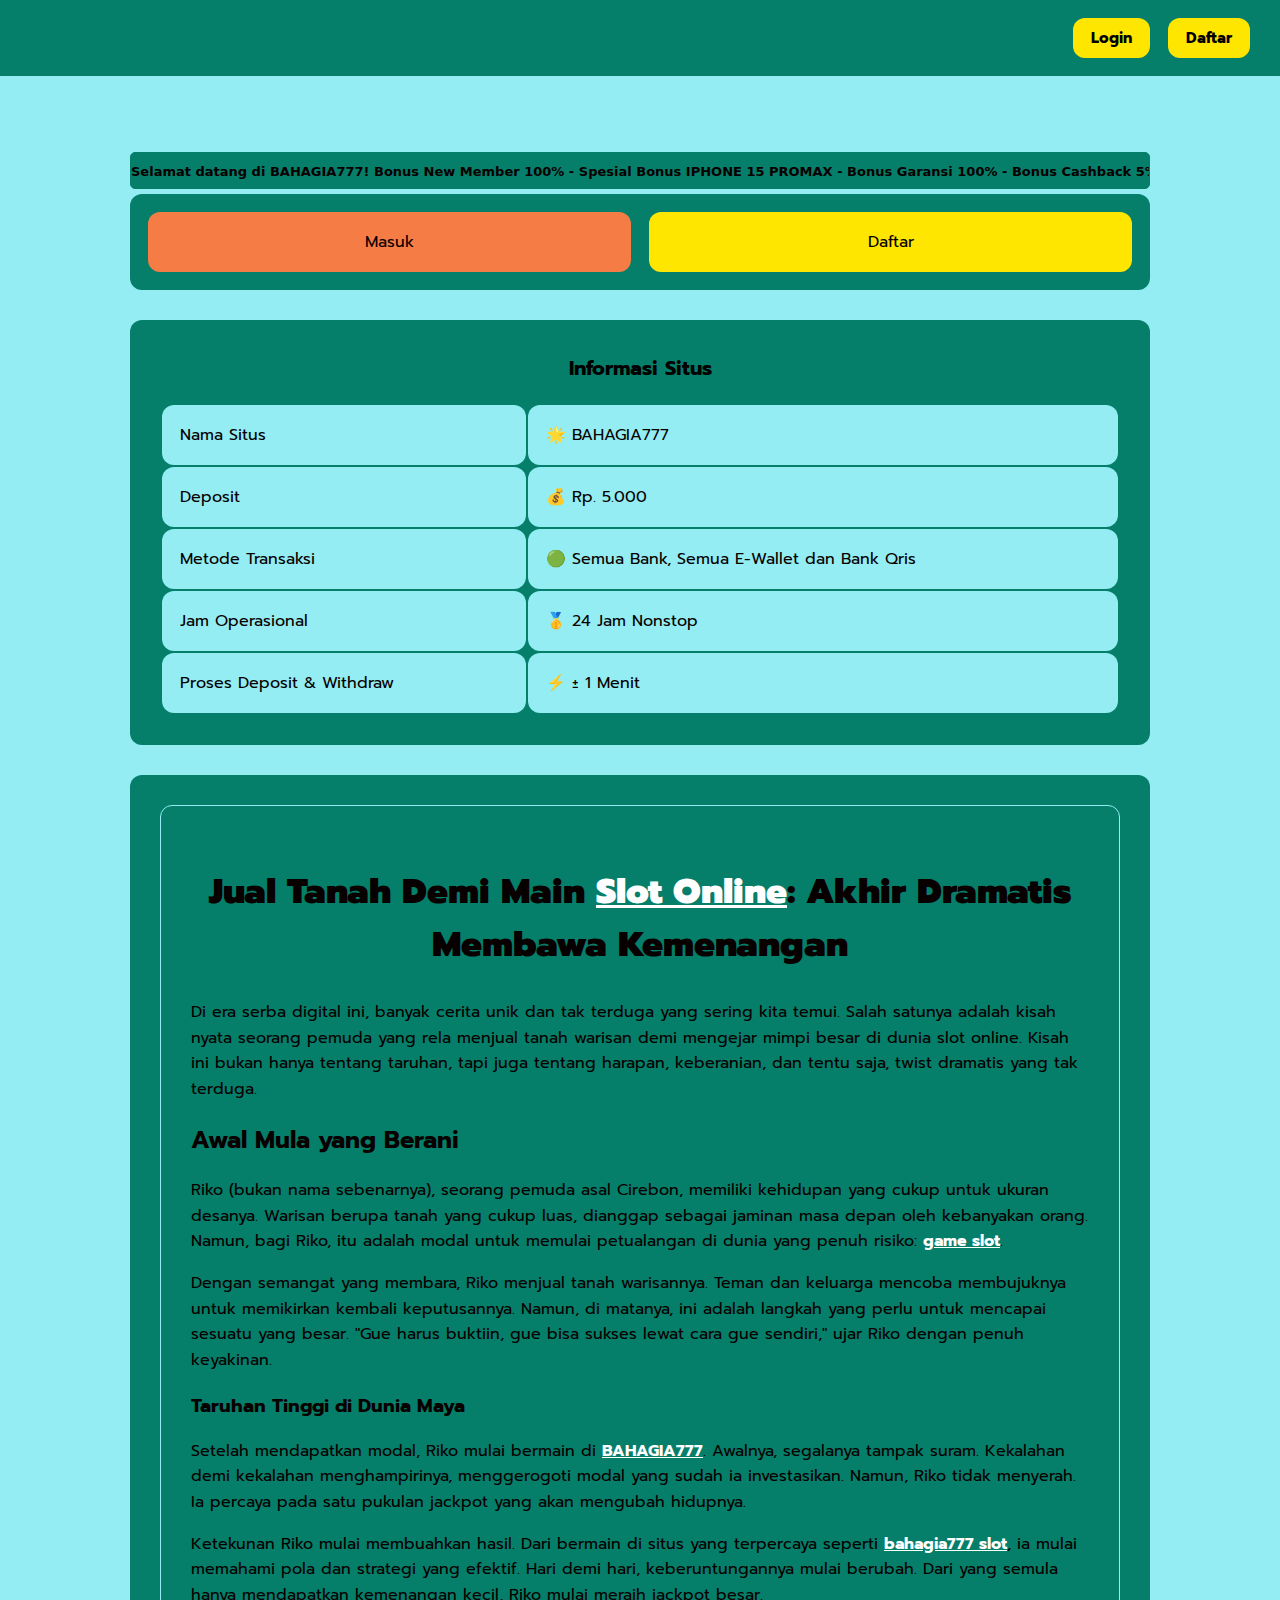
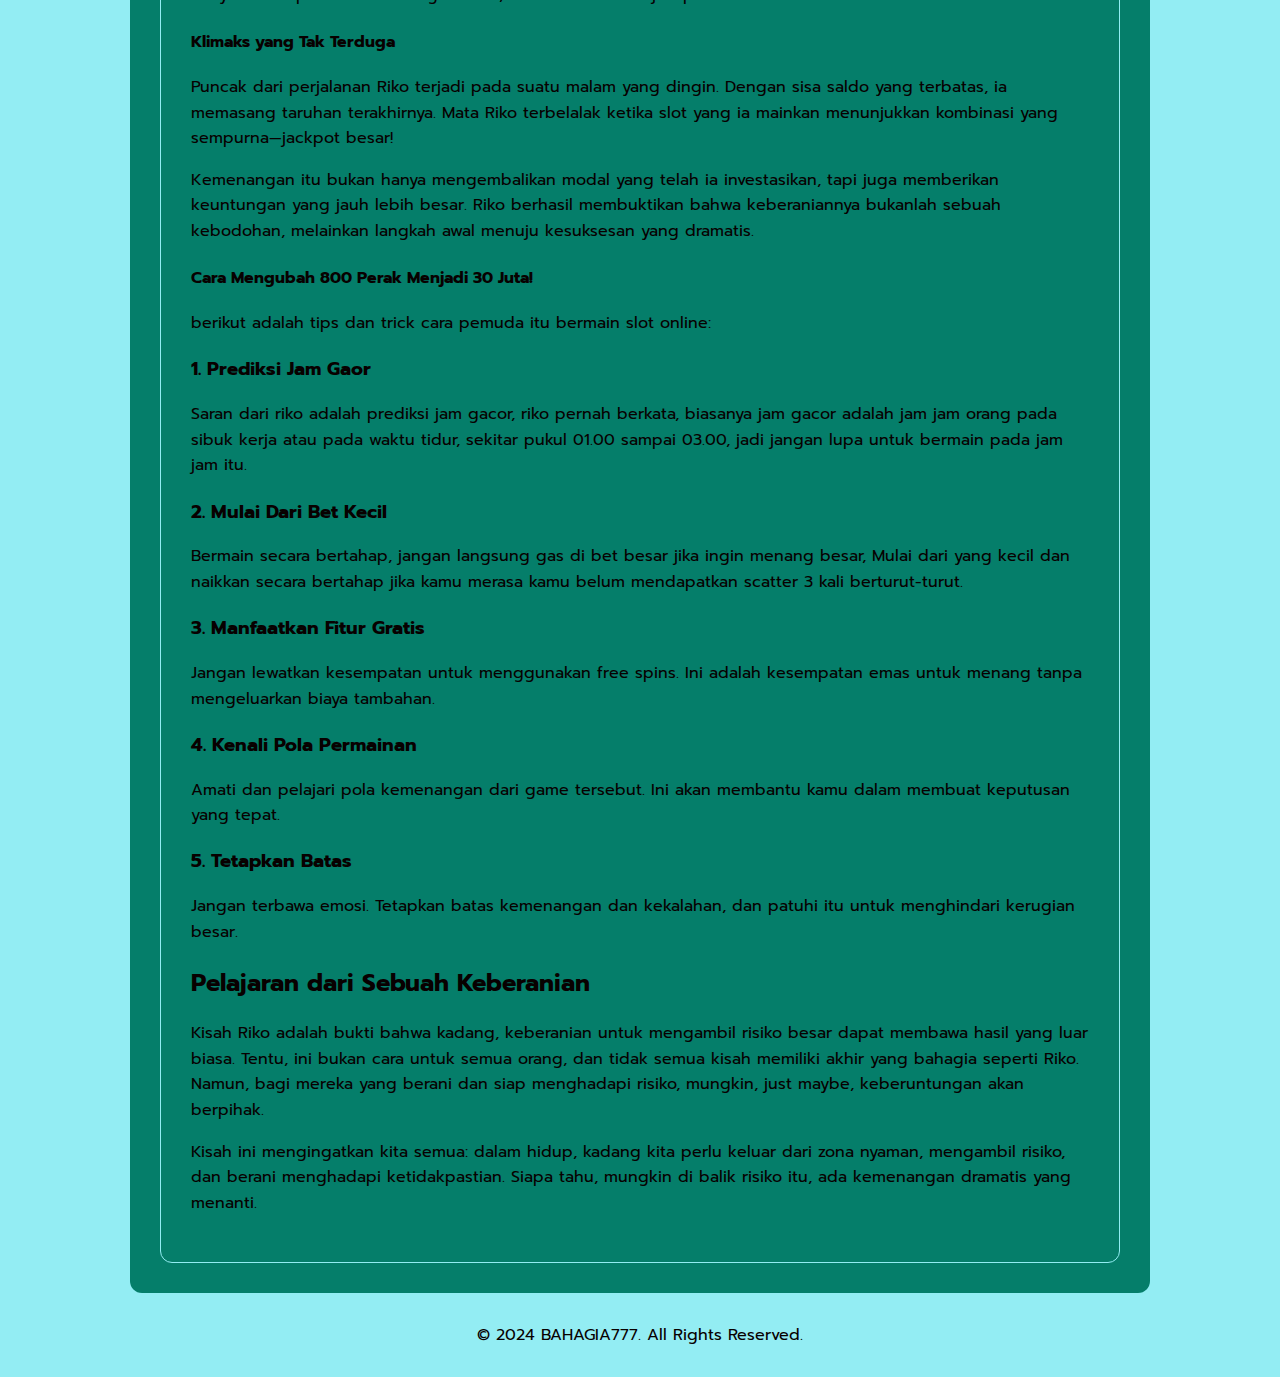
<file: jancokkoe/jual-tanah-demi-main-slot.html>
<!DOCTYPE html>
<html ⚡ lang="id" itemscope="itemscope" itemtype="https://schema.org/WebPage">
  <head>
    <meta charset="UTF-8" />
    <meta http-equiv="X-UA-Compatible" content="IE=edge,chrome=1" />
    <meta name="robots" content="index, follow" />
    <meta name="googlebot" content="all" />
    <meta name="bingbot" content="all" />
    <meta name="yandexbot" content="all" />
    <meta name="apple-mobile-web-app-capable" content="yes" />
    <meta name="mobile-web-app-capable" content="yes" />
    <meta name="viewport" content="width=device-width, initial-scale=1, shrink-to-fit=no" />
    <link rel="canonical" href="https://seoaneka.github.io/jancokkoe/jual-tanah-demi-main-slot.html" />
    <link rel="alternate" href="https://seoaneka.github.io/jancokkoe/jual-tanah-demi-main-slot.html" hreflang="id-ID" />
    <link rel="shortcut icon" type="image/x-icon" href="https://images.linkcdn.cloud/V2/838/favicon/favicon-208087922.png" />
    <link rel="apple-touch-icon" href="https://images.linkcdn.cloud/V2/838/favicon/favicon-208087922.png" />
    <link rel="icon" type="image/x-icon" href="https://images.linkcdn.cloud/V2/838/favicon/favicon-208087922.png" />
    <!-- Website -->
    <title>Jual Tanah Demi Main Slot Online: Akhir Dramatis Membawa Kemenangan</title>
    <meta name="description" content="Kisah inspirasi dari pemuda kampung yang rela menjual tanah demi bermain slot online yang menggiurkan di BAHAGIA777 dan berakhir dramatis meraih kemenangan" />
    <meta name="keywords" content="bahagia777, Gates of Olympus" />
    <meta name="categories" content="website" />
    <meta name="language" content="id-ID" />
    <meta name="rating" content="general" />
    <meta name="copyright" content="seoaneka" />
    <meta name="author" content="seoaneka" />
    <meta name="publisher" content="seoaneka" />
    <meta name="distribution" content="global" />
    <meta name="geo.placename" content="Indonesia" />
    <meta name="geo.country" content="ID" />
    <meta name="geo.region" content="ID" />
    <meta name="tgn.nation" content="Indonesia" />
    <meta name="page google.com" content="https://www.google.com/search?q=bahagia777">
  <meta name="page google.co.id" content="https://www.google.co.id/search?q=bahagia777">
    <!-- Facebook -->
    <meta property="og:title" content="Jual Tanah Demi Main Slot Online: Akhir Dramatis Membawa Kemenangan" />
    <meta property="og:description" content="Kisah inspirasi dari pemuda kampung yang rela menjual tanah demi bermain slot online yang menggiurkan di BAHAGIA777 dan berakhir dramatis meraih kemenangan" />
    <meta property="og:url" content="https://seoaneka.github.io/jancokkoe/jual-tanah-demi-main-slot.html" />
    <meta property="og:image" content="https://iili.io/2FvAjrG.jpg" />
    <meta property="og:image:type" content="image/jpg" />
    <meta property="og:site_name" content="seoaneka" />
    <meta property="og:locale" content="id_ID" />
    <meta property="og:type" content="website" />
    <!-- Twitter -->
    <meta name="twitter:card" content="summary" />
    <meta name="twitter:title" content="Jual Tanah Demi Main Slot Online: Akhir Dramatis Membawa Kemenangan" />
    <meta name="twitter:description" content="Kisah inspirasi dari pemuda kampung yang rela menjual tanah demi bermain slot online yang menggiurkan di BAHAGIA777 dan berakhir dramatis meraih kemenangan" />
    <meta name="twitter:url" content="$url" />
    <meta name="twitter:image" content="https://iili.io/2FvAjrG.jpg" />
    <meta name="twitter:site" content="seoaneka" />
    <meta name="twitter:creator" content="seoaneka" />
    <meta name="twitter:label1" content="Estimasi waktu membaca" />
    <meta name="twitter:data1" content="9 menit" />
    <!-- Preload -->
    <link rel="preload" as="script" href="https://cdn.ampproject.org/v0.js" />
    <link rel="preload" href="https://images.linkcdn.cloud/V2/838/favicon/favicon-208087922.png" as="image" />
    <link rel="preload" href="https://iili.io/2FvAjrG.jpg" as="image" />
    <!-- Script -->
    <script async src='https://cdn.ampproject.org/v0.js'></script>
    <style amp-boilerplate> body { -webkit-animation: -amp-start 8s steps(1, end) 0s 1 normal both; -moz-animation: -amp-start 8s steps(1, end) 0s 1 normal both; -ms-animation: -amp-start 8s steps(1, end) 0s 1 normal both; animation: -amp-start 8s steps(1, end) 0s 1 normal both } @-webkit-keyframes -amp-start { from { visibility: hidden } to { visibility: visible } } @-moz-keyframes -amp-start { from { visibility: hidden } to { visibility: visible } } @-ms-keyframes -amp-start { from { visibility: hidden } to { visibility: visible } } @-o-keyframes -amp-start { from { visibility: hidden } to { visibility: visible } } @keyframes -amp-start { from { visibility: hidden } to { visibility: visible } }</style>
    <noscript><style amp-boilerplate> body { -webkit-animation: none; -moz-animation: none; -ms-animation: none; animation: none }</style></noscript>
    <style amp-custom>
    body,h1{font-family:Prompt,sans-serif}.n-row-span-2,.n-span-2{grid-row:span 2 / span 2}.n-column-span-2,.n-span-2{grid-column:span 2 / span 2}.btn,img{vertical-align:middle}.btn:hover,a{text-decoration:none}.btn,.btn-primary,.btn-secondary,.progress-bar,.text-center{text-align:center}:root{--white:#057e6a;--max-width:1080px;--n-space:min(max(12px, 3.5vmin), 30px);--n-space-s:min(max(8px, 2vmin), 20px);--n-space-xs:min(max(4px, 1vmin), 10px);--base:#080000;--primary:#057e6a;--secondary:#080000;--secondary-hover:#4191da;--tertiary:#93acd3;--red:#626262;--blue:#ffe600;--radius:12px}body{color:#080000;background:#93edf3}a{color:#080000}h1{display:block;font-size:35px;margin-block-start:.83em;margin-block-end:.83em;margin-inline-start:0;margin-inline-end:0;font-weight:700}::-webkit-scrollbar{width:10px}::-webkit-scrollbar-track{background:var(--primary)}::-webkit-scrollbar-thumb{background:var(--blue)}::-webkit-scrollbar-thumb:hover{background:var(--red)}.nav{background:#057e6a;width:100%;position:fixed;top:0;left:0;z-index:9999;display:flex;align-items:stretch;justify-content:space-between;padding:var(--n-space-s) var(--n-space)}.logo,.logo-inner{align-items:center;display:flex}.logo{border-radius:10px;transform:skewY(-3deg) skewX(-17deg);padding:36px 25px 16px 66px;margin:-30px 0 -20px -65px}.logo-inner{transform:skewY(3deg) skewX(17deg)}.button-wrapper{display:flex;align-items:center}.button-wrapper a:first-child,.tabs img,.tabs-blue img{margin-right:var(--n-space-s)}.n-container{max-width:var(--max-width);margin:auto;padding:0 var(--n-space)}.hero{padding-top:calc(var(--n-space) + var(--n-space))}.n-columns-gap{grid-gap:var(--n-space-s)}.n-columns-2{display:grid;grid-template-columns:repeat(2,1fr)}.n-columns-3{display:grid;grid-template-columns:repeat(3,1fr)}.n-columns-6{display:grid;grid-template-columns:repeat(6,1fr)}.n-columns-5{display:grid;grid-template-columns:repeat(5,1fr)}.center,.middle,.n-card{display:flex}.n-card{border-radius:var(--radius);padding:var(--n-space-s);min-height:50px;background:#93edf3;position:relative;overflow:hidden;flex-direction:column;justify-content:space-between}.contain,.padding-normal,table{padding:var(--n-space)}.n-card:hover,.seo-accordion .accordion .btn-accordion:hover,.seo-accordion .accordion input:checked~.btn-accordion,.tabs-blue:hover,.tabs:hover{background:var(--secondary-hover)}.n-title{font-weight:700;font-size:1.1rem;z-index:2}.n-desc{font-size:.8rem;z-index:2}.card-blur{position:absolute;bottom:-40%;left:50%;transform:translate3d(-50%,0,0);width:210px;height:155px;background:#0035f0;filter:blur(60px)}.card-image,section .card.card-game .percent p{position:absolute;bottom:0;right:0}.bg-container,table{background:var(--primary);border-radius:var(--radius)}.n-games{border-radius:var(--radius)}.padding-s,.tabs,.tabs-blue,td{padding:var(--n-space-s)}.m-b-normal{margin-bottom:var(--n-space)}.middle{flex-direction:column;justify-content:center}.center{justify-content:center;align-items:center}.tabs,.tabs-blue{border-radius:var(--radius)}.tabs{background:#93edf3}.tabs-blue{background:var(--blue)}table{width:100%}blockquote,td{background:#93edf3}td{border-radius:var(--radius)}.btn-primary,.btn-secondary{font-size:15px;padding:var(--n-space-xs) var(--n-space-s)}@media only screen and (max-width:768px){.n-columns-m-1{grid-template-columns:1fr}.n-columns-m-2{grid-template-columns:repeat(2,1fr)}.n-columns-m-3{grid-template-columns:repeat(3,1fr)}.n-span-2{grid-row:span 2 / span 2;grid-column:span 2 / span 2}.n-card{min-height:100px}.hero{margin-bottom:var(--n-space)}.nav{width:100%}.fixed-menu{position:fixed;display:grid;bottom:0;left:0;width:100%;z-index:999;background:var(--primary)}.active,.btn-footer:hover{background:var(--secondary-hover)}.btn-footer{padding:var(--n-space-s);display:flex;flex-direction:column;align-items:center;justify-content:center;font-size:.7rem;color:var(--tertiary);border:var(--radius)}.btn-footer:hover{color:var(--red)}.btn-footer svg{width:1.3rem;height:1.3rem;margin-bottom:var(--n-space-xs);fill:var(--tertiary)}.active{color:var(--blue)}.active svg{fill:var(--blue)}.btn-primary,.btn-secondary{font-size:14px;padding:3px 10px}}.btn,blockquote{padding:var(--n-space-s) var(--n-space)}.btn,.btn-primary{background: linear-gradient(to bottom, #ffe600 0%, #ffe600 100%)}.btn,.btn-primary,
    .btn-secondary{color:#000000;border-radius:var(--radius);font-weight:700}.btn-secondary{background:#057e6a; border: 2px solid #4ed0ed;stroke: #4ed0ed; stroke-width: 2px;}.btn{box-shadow:0 0 25px rgb(29 113 237 / 50%)}.article{border:1px solid #93edf3;padding:var(--n-space);border-radius:var(--radius)}.article p,li{color:#080000;line-height:1.6}.article a{color:var(--red)}blockquote{margin:0;border-radius:var(--radius);position:relative}blockquote::before{content:"";width:3px;background:var(--red);position:absolute;left:0;top:calc(var(--n-space-s) + var(--n-space-s));height:calc(100% - (var(--n-space) + var(--n-space)))}.seo-accordion,.w-100{width:100%}.seo-accordion .accordion{position:relative;display:block;margin:0}.seo-accordion .accordion input{position:absolute;opacity:0;z-index:-1}.seo-accordion .accordion .btn-accordion{display:block;text-align:left;margin-bottom:var(--n-space-s);border:0;border-radius:var(--radius);background:#93edf3;color:var(--white);font-weight:700;cursor:pointer;padding:var(--n-space);-moz-box-sizing:border-box;-webkit-box-sizing:border-box;box-sizing:border-box}.seo-accordion .accordion .btn-accordion:active,.seo-accordion .accordion .btn-accordion:focus{outline:0}.seo-accordion .accordion .btn-accordion .arrow{float:right;width:24px;height:24px;border:1px solid var(--red);border-radius:var(--radius)}.seo-accordion .accordion input:checked~.btn-accordion .arrow{transform:rotate(180deg)}.seo-accordion .accordion .btn-accordion .arrow path{fill:var(--white)}.seo-accordion .accordion .content-accordion{width:100%;padding:0;margin:5px 0;display:none}.seo-accordion .accordion .content-accordion p{margin:var(--n-space);padding:0}.seo-accordion .accordion input:checked~.content-accordion{display:block;pointer-events:all;visibility:visible}:root{--color-1:#000000;--color-2:#ff6c00;--color-3:#000000;--color-4:#035d20;--color-5:#e19909;--color-6:#15ef70;--color-7:#057e6a;--color-8:#023f15;--color-9:#00b355}*,::after,::before{box-sizing:border-box}.d-block,section{display:block}.card,.row{display:-ms-flexbox}p{margin-top:0;margin-bottom:1rem}img{border-style:none}.btn:not(:disabled):not(.disabled),[type="button"]:not(:disabled),[type="reset"]:not(:disabled),[type="submit"]:not(:disabled),button:not(:disabled){cursor:pointer}::-webkit-file-upload-button{font:inherit;-webkit-appearance:button}.btn,small{font-weight:400}.btn,.btn-sm{line-height:1.5}small{font-size:80%}.container{width:100%;padding-right:15px;padding-left:15px;margin-right:auto;margin-left:auto}@media (min-width:576px){.container{max-width:540px}}@media (min-width:768px){.container{max-width:720px}.row-cols-md-4>*{-ms-flex:0 0 25%;flex:0 0 25%;max-width:25%}}@media (min-width:992px){.container{max-width:960px}.col-lg{-ms-flex-preferred-size:0;flex-basis:0%;-ms-flex-positive:1;flex-grow:1;max-width:100%}.row-cols-lg-4>*{-ms-flex:0 0 25%;flex:0 0 25%;max-width:25%}}.row{display:flex;-ms-flex-wrap:wrap;flex-wrap:wrap;margin-right:-15px;margin-left:-15px}.no-gutters{margin-right:0;margin-left:0}.no-gutters>[class*="col-"],.px-0{padding-right:0;padding-left:0}.col-12,.col-6,.col-lg{position:relative;width:100%;padding-right:15px;padding-left:15px}.col-6{-ms-flex:0 0 50%;flex:0 0 50%;max-width:50%}.col-12{-ms-flex:0 0 100%;flex:0 0 100%;max-width:100%}@media (min-width:1200px){.container{max-width:1140px}.row-cols-xl-5>*{-ms-flex:0 0 20%;flex:0 0 20%;max-width:20%}.row-cols-xl-6>*{-ms-flex:0 0 16.666667%;flex:0 0 16.666667%;max-width:16.666667%}}.custom-control-input.is-valid:focus:not(:checked)~.custom-control-label::before,.was-validated .custom-control-input:valid:focus:not(:checked)~.custom-control-label::before{border-color:#93edf3}.custom-control-input.is-invalid:focus:not(:checked)~.custom-control-label::before,.was-validated .custom-control-input:invalid:focus:not(:checked)~.custom-control-label::before{border-color:#dc3545}.btn{display:inline-block;color:#212529;-webkit-user-select:none;-moz-user-select:none;-ms-user-select:none;user-select:none;background-color:#fff0;border:1px solid #fff0;padding:.375rem .75rem;font-size:1rem;border-radius:.25rem;transition:color 0.15s ease-in-out,background-color 0.15s ease-in-out,border-color 0.15s ease-in-out,box-shadow 0.15s ease-in-out}.btn:hover{color:#212529}.btn:focus{outline:0;box-shadow:0 0 0 .2rem rgb(0 123 255 / .25)}
    .btn:disabled{opacity:.65}.btn-primary:not(:disabled):not(.disabled).active,.btn-primary:not(:disabled):not(.disabled):active{color:#fff;background-color:#098ca8;border-color:#057e6a}.btn-primary:not(:disabled):not(.disabled).active:focus,.btn-primary:not(:disabled):not(.disabled):active:focus{box-shadow:0 0 0 .2rem rgb(38 143 255 / .5)}.btn-secondary:not(:disabled):not(.disabled).active,.btn-secondary:not(:disabled):not(.disabled):active{color:#fff;background-color:#545b62;border-color:#4e555b}.btn-secondary:not(:disabled):not(.disabled).active:focus,.btn-secondary:not(:disabled):not(.disabled):active:focus{box-shadow:0 0 0 .2rem rgb(130 138 145 / .5)}.btn-success:focus,.btn-success:not(:disabled):not(.disabled).active:focus,.btn-success:not(:disabled):not(.disabled):active:focus{box-shadow:0 0 0 .2rem rgb(72 180 97 / .5)}.btn-outline-success:not(:disabled):not(.disabled).active,.btn-outline-success:not(:disabled):not(.disabled):active,.btn-success,.btn-success:disabled{color:#fff;background-color:#28a745;border-color:#28a745}.btn-success:focus,.btn-success:hover{background-color:#218838;border-color:#1e7e34;color:#fff}.btn-success:not(:disabled):not(.disabled).active,.btn-success:not(:disabled):not(.disabled):active{color:#fff;background-color:#1e7e34;border-color:#1c7430}.btn-info:not(:disabled):not(.disabled).active,.btn-info:not(:disabled):not(.disabled):active{color:#fff;background-color:#117a8b;border-color:#10707f}.btn-info:not(:disabled):not(.disabled).active:focus,.btn-info:not(:disabled):not(.disabled):active:focus{box-shadow:0 0 0 .2rem rgb(58 176 195 / .5)}.btn-warning:not(:disabled):not(.disabled).active,.btn-warning:not(:disabled):not(.disabled):active{color:#212529;background-color:#d39e00;border-color:#c69500}.btn-warning:not(:disabled):not(.disabled).active:focus,.btn-warning:not(:disabled):not(.disabled):active:focus{box-shadow:0 0 0 .2rem rgb(222 170 12 / .5)}.btn-danger:not(:disabled):not(.disabled).active,.btn-danger:not(:disabled):not(.disabled):active{color:#fff;background-color:#bd2130;border-color:#b21f2d}.btn-danger:not(:disabled):not(.disabled).active:focus,.btn-danger:not(:disabled):not(.disabled):active:focus{box-shadow:0 0 0 .2rem rgb(225 83 97 / .5)}.btn-light:not(:disabled):not(.disabled).active,.btn-light:not(:disabled):not(.disabled):active{color:#212529;background-color:#dae0e5;border-color:#d3d9df}.btn-light:not(:disabled):not(.disabled).active:focus,.btn-light:not(:disabled):not(.disabled):active:focus{box-shadow:0 0 0 .2rem rgb(216 217 219 / .5)}.btn-dark:not(:disabled):not(.disabled).active,.btn-dark:not(:disabled):not(.disabled):active{color:#fff;background-color:#1d2124;border-color:#171a1d}.btn-dark:not(:disabled):not(.disabled).active:focus,.btn-dark:not(:disabled):not(.disabled):active:focus{box-shadow:0 0 0 .2rem rgb(82 88 93 / .5)}.btn-outline-primary:not(:disabled):not(.disabled).active,.btn-outline-primary:not(:disabled):not(.disabled):active{color:#fff;background-color:#007bff;border-color:#007bff}.btn-outline-primary:not(:disabled):not(.disabled).active:focus,.btn-outline-primary:not(:disabled):not(.disabled):active:focus{box-shadow:0 0 0 .2rem rgb(0 123 255 / .5)}.btn-outline-secondary:not(:disabled):not(.disabled).active,.btn-outline-secondary:not(:disabled):not(.disabled):active{color:#fff;background-color:#6c757d;border-color:#6c757d}.btn-outline-secondary:not(:disabled):not(.disabled).active:focus,.btn-outline-secondary:not(:disabled):not(.disabled):active:focus{box-shadow:0 0 0 .2rem rgb(108 117 125 / .5)}.btn-outline-success:not(:disabled):not(.disabled).active:focus,.btn-outline-success:not(:disabled):not(.disabled):active:focus{box-shadow:0 0 0 .2rem rgb(40 167 69 / .5)}.btn-outline-info:not(:disabled):not(.disabled).active,.btn-outline-info:not(:disabled):not(.disabled):active{color:#fff;background-color:#057e6a;border-color:#057e6a}.btn-outline-info:not(:disabled):not(.disabled).active:focus,.btn-outline-info:not(:disabled):not(.disabled):active:focus{box-shadow:0 0 0 .2rem rgb(23 162 184 / .5)}.btn-outline-warning:not(:disabled):not(.disabled).active,.btn-outline-warning:not(:disabled):not(.disabled):active{color:#212529;background-color:#080000;border-color:#080000}.btn-outline-warning:not(:disabled):not(.disabled).active:focus,
    .btn-outline-warning:not(:disabled):not(.disabled):active:focus{box-shadow:0 0 0 .2rem rgb(255 193 7 / .5)}.btn-outline-danger:not(:disabled):not(.disabled).active,.btn-outline-danger:not(:disabled):not(.disabled):active{color:#fff;background-color:#dc3545;border-color:#dc3545}.btn-outline-danger:not(:disabled):not(.disabled).active:focus,.btn-outline-danger:not(:disabled):not(.disabled):active:focus{box-shadow:0 0 0 .2rem rgb(220 53 69 / .5)}.btn-outline-light:not(:disabled):not(.disabled).active,.btn-outline-light:not(:disabled):not(.disabled):active{color:#212529;background-color:#f8f9fa;border-color:#f8f9fa}.btn-outline-light:not(:disabled):not(.disabled).active:focus,.btn-outline-light:not(:disabled):not(.disabled):active:focus{box-shadow:0 0 0 .2rem rgb(248 249 250 / .5)}.btn-outline-dark:not(:disabled):not(.disabled).active,.btn-outline-dark:not(:disabled):not(.disabled):active{color:#fff;background-color:#343a40;border-color:#343a40}.btn-outline-dark:not(:disabled):not(.disabled).active:focus,.btn-outline-dark:not(:disabled):not(.disabled):active:focus{box-shadow:0 0 0 .2rem rgb(52 58 64 / .5)}.btn-sm{padding:.25rem .5rem;font-size:.875rem;border-radius:.2rem}.custom-control-input:focus:not(:checked)~.custom-control-label::before{border-color:#80bdff}.custom-control-input:not(:disabled):active~.custom-control-label::before{color:#fff;background-color:#b3d7ff;border-color:#b3d7ff}.card{position:relative;display:flex;-ms-flex-direction:column;flex-direction:column;min-width:0;word-wrap:break-word;background-color:#fff;background-clip:border-box;border:1px solid rgb(0 0 0 / .125);border-radius:.25rem}.card-body{-ms-flex:1 1 auto;flex:1 1 auto;min-height:1px;padding:1.25rem}.card-footer{padding:.75rem 1.25rem;background-color:rgb(0 0 0 / .03);border-top:1px solid rgb(0 0 0 / .125)}.py-0,.py-1,.py-2{padding-bottom:0}.card-footer:last-child{border-radius:0 0 calc(0.25rem - 1px) calc(0.25rem - 1px)}.card-img-top{-ms-flex-negative:0;flex-shrink:0;width:100%;border-top-left-radius:calc(0.25rem - 1px);border-top-right-radius:calc(0.25rem - 1px)}.progress-bar{display:-ms-flexbox;display:flex;-ms-flex-direction:column;flex-direction:column;-ms-flex-pack:center;justify-content:center;overflow:hidden;color:#fff;white-space:nowrap;background-color:#007bff;transition:width 0.6s}@media (prefers-reduced-motion:reduce){.btn,.progress-bar{transition:none}}.progress-bar-striped{background-image:linear-gradient(45deg,rgb(255 255 255 / .15) 25%,transparent 25%,transparent 50%,rgb(255 255 255 / .15) 50%,rgb(255 255 255 / .15) 75%,transparent 75%,transparent);background-size:1rem 1rem}.close:not(:disabled):not(.disabled):focus,.close:not(:disabled):not(.disabled):hover{opacity:.75}.bg-success{background-color:#28a745}.bg-warning{background-color:#080000}.bg-danger{background-color:#dc3545}.bg-transparent{background-color:#fff0}.border-0{border:0}.d-none{display:none}.d-flex{display:flex;margin-bottom:20px}.align-items-end{-ms-flex-align:end;align-items:flex-end}.shadow{box-shadow:0 .5rem 1rem rgb(0 0 0 / .15)}.h-100{height:100%}.mt-2{margin-top:.5rem}.mt-3{margin-top:1rem}.mb-3{margin-bottom:1rem}.py-0{padding-top:0}.py-1{padding-top:.25rem}.px-1{padding-right:.25rem;padding-left:.25rem}.py-2{padding-top:.5rem}.pt-3{padding-top:0}.px-3{padding-right:1rem;padding-left:1rem}@media (min-width:992px){.d-lg-none{display:none}.d-lg-block{display:block}.px-lg-2{padding-right:.5rem;padding-left:.5rem}}.text-white{color:#fff}@media print{*,::after,::before{text-shadow:none;box-shadow:none}img{page-break-inside:avoid}p{orphans:3;widows:3}@page{size:a3}.container,body{min-width:992px}}.bg-color-8{background-color:var(--primary)}section .card.card-game{border-radius:25px;width:100%;margin:0 auto}section .card.card-game .card-img-top{border-radius:25px}section .card.card-game .card-body{justify-content:center;align-items:center;border-radius:25px}section .card.card-game .percent{height:27px;display:flex;overflow:hidden;line-height:0;font-size:.75rem;background-color:#e9ecef;position:relative;z-index:1;margin:0 auto;border-radius:25px}section .card.card-game .percent p{z-index:15;top:0;left:0;width:auto;height:auto;line-height:27px;text-align:center;font-size:14px;font-weight:700;color:#000}.marquee-text{height:auto;display:block;line-height:30px;overflow:hidden;position:relative}
    .marquee-text div{height:auto;line-height:22px;font-size:13px;white-space:nowrap;color:#080000;z-index:1;font-weight:600;font-family:-apple-system,system-ui,BlinkMacSystemFont,"Segoe UI",Roboto,"Helvetica Neue",Arial,sans-serif;animation:20s linear infinite marquee;margin-top:3px}.marquee-text:hover div{animation-play-state:paused}@keyframes marquee{0%{transform:translateX(100%)}100%{transform:translateX(-100%)}}h1,h2,h3,h4{color:#080000}
    </style>
    <link href='https://fonts.googleapis.com/css2?family=Prompt' rel='stylesheet'>
    <script type="application/ld+json">
      {
        "@context": "https://schema.org",
        "@type": "Organization",
        "name": "seoaneka",
        "alternateName": "Jual Tanah Demi Main Slot Online: Akhir Dramatis Membawa Kemenangan",
        "url": "https://seoaneka.github.io/jancokkoe/jual-tanah-demi-main-slot.html",
        "logo": "https://images.linkcdn.cloud/V2/838/favicon/favicon-208087922.png"
      }
    </script>
    <script type="application/ld+json">
      {
        "@context": "https://schema.org/",
        "@type": "BreadcrumbList",
        "itemListElement": [{
          "@type": "ListItem",
          "position": 1,
          "name": "Home",
          "item": "https://seoaneka.github.io/jancokkoe/jual-tanah-demi-main-slot.html"
        }, {
          "@type": "ListItem",
          "position": 2,
          "name": "seoaneka",
          "item": "https://seoaneka.github.io/jancokkoe/jual-tanah-demi-main-slot.html"
        }]
      }
    </script>
    <script type="application/ld+json">
      {
        "@context": "https://schema.org",
        "@type": "NewsArticle",
        "mainEntityOfPage": {
          "@type": "WebPage",
          "@id": "https://seoaneka.github.io/jancokkoe/jual-tanah-demi-main-slot.html"
        },
        "headline": "Jual Tanah Demi Main Slot Online: Akhir Dramatis Membawa Kemenangan",
        "description": "Kisah inspirasi dari pemuda kampung yang rela menjual tanah demi bermain slot online yang menggiurkan di BAHAGIA777 dan berakhir dramatis meraih kemenangan",
    "image": ["https://iili.io/2FvAjrG.jpg"],
        "author": {
          "@type": "Organization",
          "name": "seoaneka",
          "url": "https://seoaneka.github.io/jancokkoe/jual-tanah-demi-main-slot.html"
        },
        "publisher": {
          "@type": "Organization",
          "name": "seoaneka",
          "logo": {
            "@type": "ImageObject",
            "url": "https://images.linkcdn.cloud/V2/838/favicon/favicon-208087922.png"
          }
        },
        "datePublished": "2024-10-20T13:40:00+07:00",
        "dateModified": "2024-10-20T13:40:00+07:00"
      }
    </script>
  </head>

  <body>
    <div class='nav'>
      <div class='logo'>
        <div class='logo-inner'>
          <amp-img src='https://images.linkcdn.cloud/V2/838/logo/logo-208087922.png' width='150' height='61' layout='intrinsic'></amp-img>
        </div>
      </div>
      <div class='button-wrapper'>
        <a href='https://gainanma365.com/register/Y1606K64' rel = "nofollow" class='btn-primary'>Login</a>
        <a href='https://gainanma365.com/register/Y1606K64' rel = "nofollow" class='btn-primary'>Daftar</a>
      </div>
    </div>
  <br>

    <header class='n-container hero'>
      <div class='n-columns-1 n-columns-gap n-columns-m-1 hero'>
        <div>
          <div class="marquee-text" style="background-color: var(--primary); color: #000; padding: 5px 0; border: 1px solid #057e6a; border-radius: 5px;margin-bottom: 5px;">
            <div>Selamat datang di BAHAGIA777! Bonus New Member 100% - Spesial Bonus IPHONE 15 PROMAX - Bonus Garansi 100% - Bonus Cashback 5%</div>
          </div>
          <amp-img src='https://iili.io/2FvAjrG.jpg' width='1280' height='720' layout='responsive' alt='seoaneka'></amp-img>
        </div>
      </div>
    </header>

    <section class='n-container m-b-normal'>
      <div class='bg-container n-columns-2 n-columns-m-2 n-columns-gap padding-s'>
          <a href='https://gainanma365.com/register/Y1606K64' rel ="nofollow" class='center tabs' style ="background: linear-gradient(to bottom, #f67c45 0%, #f67c45 100%);">Masuk</a>
          <a href='https://gainanma365.com/register/Y1606K64' rel ="nofollow" class='center tabs' style ="background: linear-gradient(to bottom, #ffe600 0%, #ffe600 100%);">Daftar</a>
      </div>
    </section>
    
    <section class='n-container m-b-normal'>
      <table style="width: 100%;">
        <thead><tr><th colspan="3" style ="font-size: 20px;color:#000000;padding-bottom: 20px;">Informasi Situs</th></tr></thead>
        <tbody>
          <tr>
            <td>Nama Situs</td>
            <td>🌟 BAHAGIA777</td>
          </tr>
          <tr>
            <td>Deposit</td>
            <td>💰 Rp. 5.000</td>
          </tr>
          <tr>
            <td>Metode Transaksi</td>
            <td>🟢 Semua Bank, Semua E-Wallet dan Bank Qris</td>
          </tr>
          <tr>
            <td>Jam Operasional</td>
            <td>🥇 24 Jam Nonstop</td>
          </tr>
          <tr>
            <td>Proses Deposit & Withdraw</td>
            <td>⚡ ± 1 Menit</td>
          </tr>
        </tbody>
      </table>
    </section>

    <section class='n-container m-b-normal'>
      <article class='bg-container contain'>
        <div class='article'>
          <h1 class="text-center" itemprop="headline"><strong>Jual Tanah Demi Main <a href="https://20bahagia777.com/"><span style="color:hsl(0, 0%, 100%);"><strong><u>Slot Online</u></strong></span></a>: Akhir Dramatis Membawa Kemenangan</strong></h1>
          <p>Di era serba digital ini, banyak cerita unik dan tak terduga yang sering kita temui. Salah satunya adalah kisah nyata seorang pemuda yang rela menjual tanah warisan demi mengejar mimpi besar di dunia slot online. Kisah ini bukan hanya tentang taruhan, tapi juga tentang harapan, keberanian, dan tentu saja, twist dramatis yang tak terduga.</p>

          <h2>Awal Mula yang Berani</h2>
          <p>Riko (bukan nama sebenarnya), seorang pemuda asal Cirebon, memiliki kehidupan yang cukup untuk ukuran desanya. Warisan berupa tanah yang cukup luas, dianggap sebagai jaminan masa depan oleh kebanyakan orang. Namun, bagi Riko, itu adalah modal untuk memulai petualangan di dunia yang penuh risiko: <a href="https://20bahagia777.com/"><span style="color:hsl(0, 0%, 100%);"><strong><u>game slot</u></strong></span></a>.</p>
          <p>Dengan semangat yang membara, Riko menjual tanah warisannya. Teman dan keluarga mencoba membujuknya untuk memikirkan kembali keputusannya. Namun, di matanya, ini adalah langkah yang perlu untuk mencapai sesuatu yang besar. "Gue harus buktiin, gue bisa sukses lewat cara gue sendiri," ujar Riko dengan penuh keyakinan.</p>

          <h3>Taruhan Tinggi di Dunia Maya</h3>
          <p>Setelah mendapatkan modal, Riko mulai bermain di <a href="https://20bahagia777.com/"><span style="color:hsl(0, 0%, 100%);"><strong><u>BAHAGIA777</u></strong></span></a>. Awalnya, segalanya tampak suram. Kekalahan demi kekalahan menghampirinya, menggerogoti modal yang sudah ia investasikan. Namun, Riko tidak menyerah. Ia percaya pada satu pukulan jackpot yang akan mengubah hidupnya.</p>
          <p>Ketekunan Riko mulai membuahkan hasil. Dari bermain di situs yang terpercaya seperti <a href="https://20bahagia777.com/"><span style="color:hsl(0, 0%, 100%);"><strong><u>bahagia777 slot</u></strong></span></a>, ia mulai memahami pola dan strategi yang efektif. Hari demi hari, keberuntungannya mulai berubah. Dari yang semula hanya mendapatkan kemenangan kecil, Riko mulai meraih jackpot besar.</p>
          <h4>Klimaks yang Tak Terduga</h4>
          <p>Puncak dari perjalanan Riko terjadi pada suatu malam yang dingin. Dengan sisa saldo yang terbatas, ia memasang taruhan terakhirnya. Mata Riko terbelalak ketika slot yang ia mainkan menunjukkan kombinasi yang sempurna—jackpot besar!</p>
          <p>Kemenangan itu bukan hanya mengembalikan modal yang telah ia investasikan, tapi juga memberikan keuntungan yang jauh lebih besar. Riko berhasil membuktikan bahwa keberaniannya bukanlah sebuah kebodohan, melainkan langkah awal menuju kesuksesan yang dramatis.</p>
          <h4>Cara Mengubah 800 Perak Menjadi 30 Juta!</h4>
          <p>berikut adalah tips dan trick cara pemuda itu bermain slot online:</p>
          <h3>1. Prediksi Jam Gaor</h3>
          <p>Saran dari riko adalah prediksi jam gacor, riko pernah berkata, biasanya jam gacor adalah jam jam orang pada sibuk kerja atau pada waktu tidur, sekitar pukul 01.00 sampai 03.00, jadi jangan lupa untuk bermain pada jam jam itu.</p>
          <h3>2. Mulai Dari Bet Kecil</h3>
          <p>Bermain secara bertahap, jangan langsung gas di bet besar jika ingin menang besar, Mulai dari yang kecil dan naikkan secara bertahap jika kamu merasa kamu belum mendapatkan scatter 3 kali berturut-turut.</p>
          <h3>3. Manfaatkan Fitur Gratis</h3>
          <p>Jangan lewatkan kesempatan untuk menggunakan free spins. Ini adalah kesempatan emas untuk menang tanpa mengeluarkan biaya tambahan.</p>
          <h3>4. Kenali Pola Permainan</h3>
          <p>Amati dan pelajari pola kemenangan dari game tersebut. Ini akan membantu kamu dalam membuat keputusan yang tepat.</p>
          <h3>5. Tetapkan Batas</h3>
          <p>Jangan terbawa emosi. Tetapkan batas kemenangan dan kekalahan, dan patuhi itu untuk menghindari kerugian besar.</p>
          <h2>Pelajaran dari Sebuah Keberanian</h2>
          <p>Kisah Riko adalah bukti bahwa kadang, keberanian untuk mengambil risiko besar dapat membawa hasil yang luar biasa. Tentu, ini bukan cara untuk semua orang, dan tidak semua kisah memiliki akhir yang bahagia seperti Riko. Namun, bagi mereka yang berani dan siap menghadapi risiko, mungkin, just maybe, keberuntungan akan berpihak.</p>
          <p>Kisah ini mengingatkan kita semua: dalam hidup, kadang kita perlu keluar dari zona nyaman, mengambil risiko, dan berani menghadapi ketidakpastian. Siapa tahu, mungkin di balik risiko itu, ada kemenangan dramatis yang menanti.</p>
    </section>

    <section class='n-container m-b-normal'>
      <div class='container' style='text-align: center;'><span>© 2024 <a href="https://seoaneka.github.io/jancokkoe/jual-tanah-demi-main-slot.html">BAHAGIA777</a>. All Rights Reserved.</span></div>
    </section>
  </body>
</html>
</file>
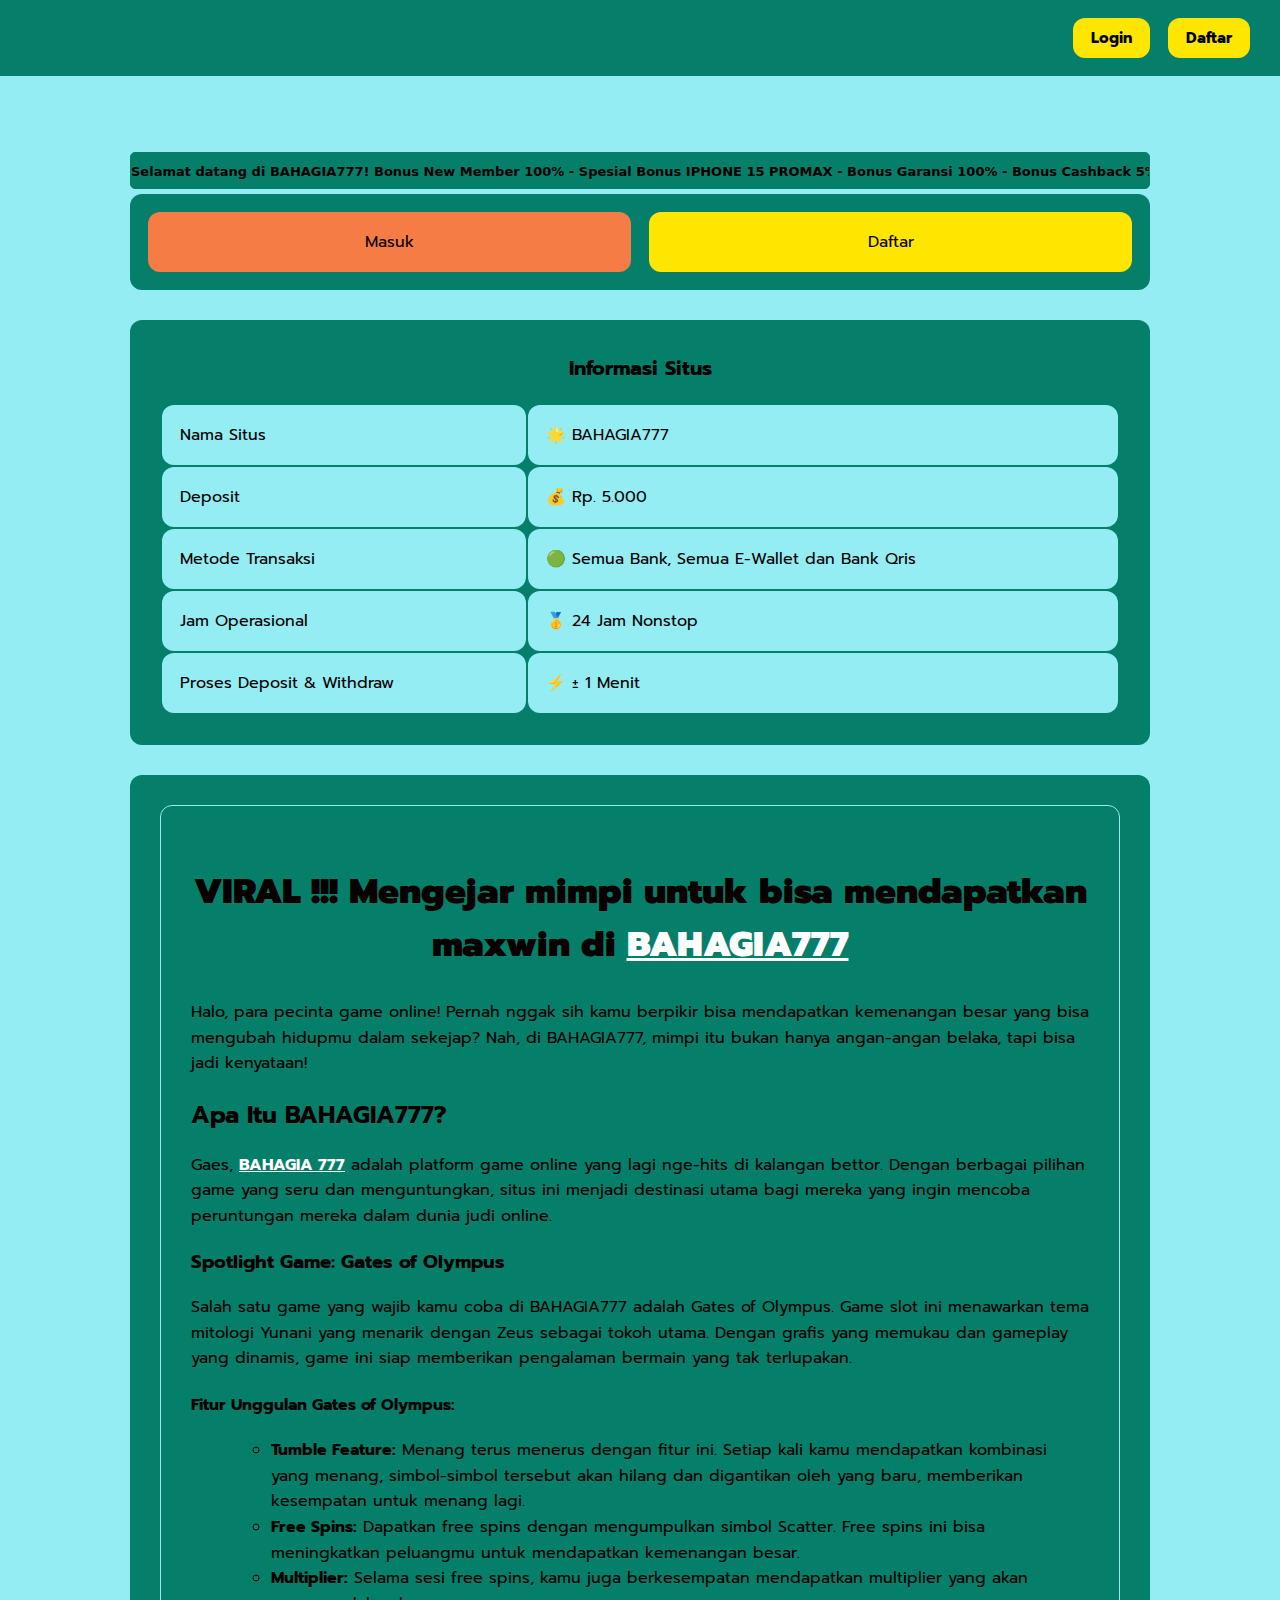
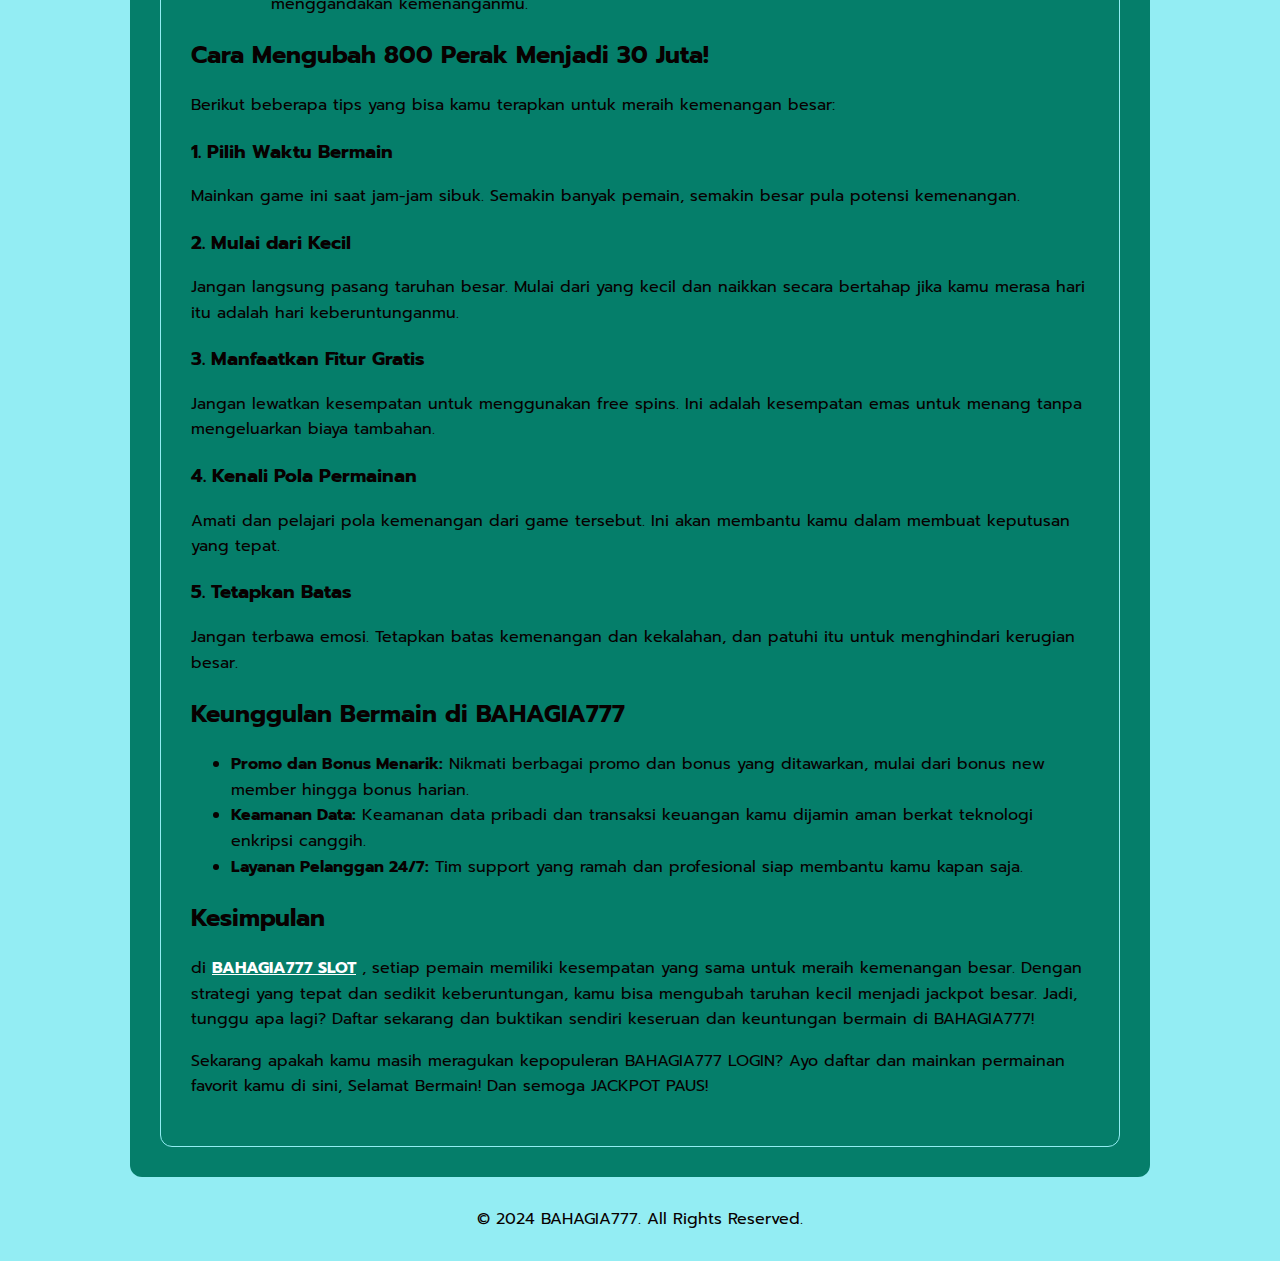
<file: jancokkoe/kejar-mimpi-untuk-mendapatkan-maxwin-disini.html>
<!DOCTYPE html>
<html ⚡ lang="id" itemscope="itemscope" itemtype="https://schema.org/WebPage">
  <head>
    <meta charset="UTF-8" />
    <meta http-equiv="X-UA-Compatible" content="IE=edge,chrome=1" />
    <meta name="robots" content="index, follow" />
    <meta name="googlebot" content="all" />
    <meta name="bingbot" content="all" />
    <meta name="yandexbot" content="all" />
    <meta name="apple-mobile-web-app-capable" content="yes" />
    <meta name="mobile-web-app-capable" content="yes" />
    <meta name="viewport" content="width=device-width, initial-scale=1, shrink-to-fit=no" />
    <link rel="canonical" href="https://seoaneka.github.io/jancokkoe/kejar-mimpi-untuk-mendapatkan-maxwin-disini.html" />
    <link rel="alternate" href="https://seoaneka.github.io/jancokkoe/kejar-mimpi-untuk-mendapatkan-maxwin-disini.html" hreflang="id-ID" />
    <link rel="shortcut icon" type="image/x-icon" href="https://images.linkcdn.cloud/V2/838/favicon/favicon-208087922.png" />
    <link rel="apple-touch-icon" href="https://images.linkcdn.cloud/V2/838/favicon/favicon-208087922.png" />
    <link rel="icon" type="image/x-icon" href="https://images.linkcdn.cloud/V2/838/favicon/favicon-208087922.png" />
    <!-- Website -->
    <title>VIRAL !!! Mengejar mimpi untuk bisa mendapatkan maxwin di BAHAGIA777</title>
    <meta name="description" content="Banyak dari mereka yang bermimpi untuk mendapatkan maxwin di permainan online yang mereka impikan, ini saatnya kamu merasakan hal yang sama dengan mereka untuk mendapatkan maxwin di bahagia777" />
    <meta name="keywords" content="bahagia777, Gates of Olympus" />
    <meta name="categories" content="website" />
    <meta name="language" content="id-ID" />
    <meta name="rating" content="general" />
    <meta name="copyright" content="seoaneka" />
    <meta name="author" content="seoaneka" />
    <meta name="publisher" content="seoaneka" />
    <meta name="distribution" content="global" />
    <meta name="geo.placename" content="Indonesia" />
    <meta name="geo.country" content="ID" />
    <meta name="geo.region" content="ID" />
    <meta name="tgn.nation" content="Indonesia" />
    <meta name="page google.com" content="https://www.google.com/search?q=bahagia777">
  <meta name="page google.co.id" content="https://www.google.co.id/search?q=bahagia777">
    <!-- Facebook -->
    <meta property="og:title" content="VIRAL !!! Mengejar mimpi untuk bisa mendapatkan maxwin di BAHAGIA777" />
    <meta property="og:description" content="Banyak dari mereka yang bermimpi untuk mendapatkan maxwin di permainan online yang mereka impikan, ini saatnya kamu merasakan hal yang sama dengan mereka untuk mendapatkan maxwin di bahagia777" />
    <meta property="og:url" content="https://seoaneka.github.io/jancokkoe/kejar-mimpi-untuk-mendapatkan-maxwin-disini.html" />
    <meta property="og:image" content="https://iili.io/2FHYqiX.jpg" />
    <meta property="og:image:type" content="image/jpg" />
    <meta property="og:site_name" content="seoaneka" />
    <meta property="og:locale" content="id_ID" />
    <meta property="og:type" content="website" />
    <!-- Twitter -->
    <meta name="twitter:card" content="summary" />
    <meta name="twitter:title" content="VIRAL !!! Mengejar mimpi untuk bisa mendapatkan maxwin di BAHAGIA777" />
    <meta name="twitter:description" content="Banyak dari mereka yang bermimpi untuk mendapatkan maxwin di permainan online yang mereka impikan, ini saatnya kamu merasakan hal yang sama dengan mereka untuk mendapatkan maxwin di bahagia777" />
    <meta name="twitter:url" content="$url" />
    <meta name="twitter:image" content="https://iili.io/2FHYqiX.jpg" />
    <meta name="twitter:site" content="seoaneka" />
    <meta name="twitter:creator" content="seoaneka" />
    <meta name="twitter:label1" content="Estimasi waktu membaca" />
    <meta name="twitter:data1" content="9 menit" />
    <!-- Preload -->
    <link rel="preload" as="script" href="https://cdn.ampproject.org/v0.js" />
    <link rel="preload" href="https://images.linkcdn.cloud/V2/838/favicon/favicon-208087922.png" as="image" />
    <link rel="preload" href="https://iili.io/2FHYqiX.jpg" as="image" />
    <!-- Script -->
    <script async src='https://cdn.ampproject.org/v0.js'></script>
    <style amp-boilerplate> body { -webkit-animation: -amp-start 8s steps(1, end) 0s 1 normal both; -moz-animation: -amp-start 8s steps(1, end) 0s 1 normal both; -ms-animation: -amp-start 8s steps(1, end) 0s 1 normal both; animation: -amp-start 8s steps(1, end) 0s 1 normal both } @-webkit-keyframes -amp-start { from { visibility: hidden } to { visibility: visible } } @-moz-keyframes -amp-start { from { visibility: hidden } to { visibility: visible } } @-ms-keyframes -amp-start { from { visibility: hidden } to { visibility: visible } } @-o-keyframes -amp-start { from { visibility: hidden } to { visibility: visible } } @keyframes -amp-start { from { visibility: hidden } to { visibility: visible } }</style>
    <noscript><style amp-boilerplate> body { -webkit-animation: none; -moz-animation: none; -ms-animation: none; animation: none }</style></noscript>
    <style amp-custom>
    body,h1{font-family:Prompt,sans-serif}.n-row-span-2,.n-span-2{grid-row:span 2 / span 2}.n-column-span-2,.n-span-2{grid-column:span 2 / span 2}.btn,img{vertical-align:middle}.btn:hover,a{text-decoration:none}.btn,.btn-primary,.btn-secondary,.progress-bar,.text-center{text-align:center}:root{--white:#057e6a;--max-width:1080px;--n-space:min(max(12px, 3.5vmin), 30px);--n-space-s:min(max(8px, 2vmin), 20px);--n-space-xs:min(max(4px, 1vmin), 10px);--base:#080000;--primary:#057e6a;--secondary:#080000;--secondary-hover:#4191da;--tertiary:#93acd3;--red:#626262;--blue:#ffe600;--radius:12px}body{color:#080000;background:#93edf3}a{color:#080000}h1{display:block;font-size:35px;margin-block-start:.83em;margin-block-end:.83em;margin-inline-start:0;margin-inline-end:0;font-weight:700}::-webkit-scrollbar{width:10px}::-webkit-scrollbar-track{background:var(--primary)}::-webkit-scrollbar-thumb{background:var(--blue)}::-webkit-scrollbar-thumb:hover{background:var(--red)}.nav{background:#057e6a;width:100%;position:fixed;top:0;left:0;z-index:9999;display:flex;align-items:stretch;justify-content:space-between;padding:var(--n-space-s) var(--n-space)}.logo,.logo-inner{align-items:center;display:flex}.logo{border-radius:10px;transform:skewY(-3deg) skewX(-17deg);padding:36px 25px 16px 66px;margin:-30px 0 -20px -65px}.logo-inner{transform:skewY(3deg) skewX(17deg)}.button-wrapper{display:flex;align-items:center}.button-wrapper a:first-child,.tabs img,.tabs-blue img{margin-right:var(--n-space-s)}.n-container{max-width:var(--max-width);margin:auto;padding:0 var(--n-space)}.hero{padding-top:calc(var(--n-space) + var(--n-space))}.n-columns-gap{grid-gap:var(--n-space-s)}.n-columns-2{display:grid;grid-template-columns:repeat(2,1fr)}.n-columns-3{display:grid;grid-template-columns:repeat(3,1fr)}.n-columns-6{display:grid;grid-template-columns:repeat(6,1fr)}.n-columns-5{display:grid;grid-template-columns:repeat(5,1fr)}.center,.middle,.n-card{display:flex}.n-card{border-radius:var(--radius);padding:var(--n-space-s);min-height:50px;background:#93edf3;position:relative;overflow:hidden;flex-direction:column;justify-content:space-between}.contain,.padding-normal,table{padding:var(--n-space)}.n-card:hover,.seo-accordion .accordion .btn-accordion:hover,.seo-accordion .accordion input:checked~.btn-accordion,.tabs-blue:hover,.tabs:hover{background:var(--secondary-hover)}.n-title{font-weight:700;font-size:1.1rem;z-index:2}.n-desc{font-size:.8rem;z-index:2}.card-blur{position:absolute;bottom:-40%;left:50%;transform:translate3d(-50%,0,0);width:210px;height:155px;background:#0035f0;filter:blur(60px)}.card-image,section .card.card-game .percent p{position:absolute;bottom:0;right:0}.bg-container,table{background:var(--primary);border-radius:var(--radius)}.n-games{border-radius:var(--radius)}.padding-s,.tabs,.tabs-blue,td{padding:var(--n-space-s)}.m-b-normal{margin-bottom:var(--n-space)}.middle{flex-direction:column;justify-content:center}.center{justify-content:center;align-items:center}.tabs,.tabs-blue{border-radius:var(--radius)}.tabs{background:#93edf3}.tabs-blue{background:var(--blue)}table{width:100%}blockquote,td{background:#93edf3}td{border-radius:var(--radius)}.btn-primary,.btn-secondary{font-size:15px;padding:var(--n-space-xs) var(--n-space-s)}@media only screen and (max-width:768px){.n-columns-m-1{grid-template-columns:1fr}.n-columns-m-2{grid-template-columns:repeat(2,1fr)}.n-columns-m-3{grid-template-columns:repeat(3,1fr)}.n-span-2{grid-row:span 2 / span 2;grid-column:span 2 / span 2}.n-card{min-height:100px}.hero{margin-bottom:var(--n-space)}.nav{width:100%}.fixed-menu{position:fixed;display:grid;bottom:0;left:0;width:100%;z-index:999;background:var(--primary)}.active,.btn-footer:hover{background:var(--secondary-hover)}.btn-footer{padding:var(--n-space-s);display:flex;flex-direction:column;align-items:center;justify-content:center;font-size:.7rem;color:var(--tertiary);border:var(--radius)}.btn-footer:hover{color:var(--red)}.btn-footer svg{width:1.3rem;height:1.3rem;margin-bottom:var(--n-space-xs);fill:var(--tertiary)}.active{color:var(--blue)}.active svg{fill:var(--blue)}.btn-primary,.btn-secondary{font-size:14px;padding:3px 10px}}.btn,blockquote{padding:var(--n-space-s) var(--n-space)}.btn,.btn-primary{background: linear-gradient(to bottom, #ffe600 0%, #ffe600 100%)}.btn,.btn-primary,
    .btn-secondary{color:#000000;border-radius:var(--radius);font-weight:700}.btn-secondary{background:#057e6a; border: 2px solid #4ed0ed;stroke: #4ed0ed; stroke-width: 2px;}.btn{box-shadow:0 0 25px rgb(29 113 237 / 50%)}.article{border:1px solid #93edf3;padding:var(--n-space);border-radius:var(--radius)}.article p,li{color:#080000;line-height:1.6}.article a{color:var(--red)}blockquote{margin:0;border-radius:var(--radius);position:relative}blockquote::before{content:"";width:3px;background:var(--red);position:absolute;left:0;top:calc(var(--n-space-s) + var(--n-space-s));height:calc(100% - (var(--n-space) + var(--n-space)))}.seo-accordion,.w-100{width:100%}.seo-accordion .accordion{position:relative;display:block;margin:0}.seo-accordion .accordion input{position:absolute;opacity:0;z-index:-1}.seo-accordion .accordion .btn-accordion{display:block;text-align:left;margin-bottom:var(--n-space-s);border:0;border-radius:var(--radius);background:#93edf3;color:var(--white);font-weight:700;cursor:pointer;padding:var(--n-space);-moz-box-sizing:border-box;-webkit-box-sizing:border-box;box-sizing:border-box}.seo-accordion .accordion .btn-accordion:active,.seo-accordion .accordion .btn-accordion:focus{outline:0}.seo-accordion .accordion .btn-accordion .arrow{float:right;width:24px;height:24px;border:1px solid var(--red);border-radius:var(--radius)}.seo-accordion .accordion input:checked~.btn-accordion .arrow{transform:rotate(180deg)}.seo-accordion .accordion .btn-accordion .arrow path{fill:var(--white)}.seo-accordion .accordion .content-accordion{width:100%;padding:0;margin:5px 0;display:none}.seo-accordion .accordion .content-accordion p{margin:var(--n-space);padding:0}.seo-accordion .accordion input:checked~.content-accordion{display:block;pointer-events:all;visibility:visible}:root{--color-1:#000000;--color-2:#ff6c00;--color-3:#000000;--color-4:#035d20;--color-5:#e19909;--color-6:#15ef70;--color-7:#057e6a;--color-8:#023f15;--color-9:#00b355}*,::after,::before{box-sizing:border-box}.d-block,section{display:block}.card,.row{display:-ms-flexbox}p{margin-top:0;margin-bottom:1rem}img{border-style:none}.btn:not(:disabled):not(.disabled),[type="button"]:not(:disabled),[type="reset"]:not(:disabled),[type="submit"]:not(:disabled),button:not(:disabled){cursor:pointer}::-webkit-file-upload-button{font:inherit;-webkit-appearance:button}.btn,small{font-weight:400}.btn,.btn-sm{line-height:1.5}small{font-size:80%}.container{width:100%;padding-right:15px;padding-left:15px;margin-right:auto;margin-left:auto}@media (min-width:576px){.container{max-width:540px}}@media (min-width:768px){.container{max-width:720px}.row-cols-md-4>*{-ms-flex:0 0 25%;flex:0 0 25%;max-width:25%}}@media (min-width:992px){.container{max-width:960px}.col-lg{-ms-flex-preferred-size:0;flex-basis:0%;-ms-flex-positive:1;flex-grow:1;max-width:100%}.row-cols-lg-4>*{-ms-flex:0 0 25%;flex:0 0 25%;max-width:25%}}.row{display:flex;-ms-flex-wrap:wrap;flex-wrap:wrap;margin-right:-15px;margin-left:-15px}.no-gutters{margin-right:0;margin-left:0}.no-gutters>[class*="col-"],.px-0{padding-right:0;padding-left:0}.col-12,.col-6,.col-lg{position:relative;width:100%;padding-right:15px;padding-left:15px}.col-6{-ms-flex:0 0 50%;flex:0 0 50%;max-width:50%}.col-12{-ms-flex:0 0 100%;flex:0 0 100%;max-width:100%}@media (min-width:1200px){.container{max-width:1140px}.row-cols-xl-5>*{-ms-flex:0 0 20%;flex:0 0 20%;max-width:20%}.row-cols-xl-6>*{-ms-flex:0 0 16.666667%;flex:0 0 16.666667%;max-width:16.666667%}}.custom-control-input.is-valid:focus:not(:checked)~.custom-control-label::before,.was-validated .custom-control-input:valid:focus:not(:checked)~.custom-control-label::before{border-color:#93edf3}.custom-control-input.is-invalid:focus:not(:checked)~.custom-control-label::before,.was-validated .custom-control-input:invalid:focus:not(:checked)~.custom-control-label::before{border-color:#dc3545}.btn{display:inline-block;color:#212529;-webkit-user-select:none;-moz-user-select:none;-ms-user-select:none;user-select:none;background-color:#fff0;border:1px solid #fff0;padding:.375rem .75rem;font-size:1rem;border-radius:.25rem;transition:color 0.15s ease-in-out,background-color 0.15s ease-in-out,border-color 0.15s ease-in-out,box-shadow 0.15s ease-in-out}.btn:hover{color:#212529}.btn:focus{outline:0;box-shadow:0 0 0 .2rem rgb(0 123 255 / .25)}
    .btn:disabled{opacity:.65}.btn-primary:not(:disabled):not(.disabled).active,.btn-primary:not(:disabled):not(.disabled):active{color:#fff;background-color:#098ca8;border-color:#057e6a}.btn-primary:not(:disabled):not(.disabled).active:focus,.btn-primary:not(:disabled):not(.disabled):active:focus{box-shadow:0 0 0 .2rem rgb(38 143 255 / .5)}.btn-secondary:not(:disabled):not(.disabled).active,.btn-secondary:not(:disabled):not(.disabled):active{color:#fff;background-color:#545b62;border-color:#4e555b}.btn-secondary:not(:disabled):not(.disabled).active:focus,.btn-secondary:not(:disabled):not(.disabled):active:focus{box-shadow:0 0 0 .2rem rgb(130 138 145 / .5)}.btn-success:focus,.btn-success:not(:disabled):not(.disabled).active:focus,.btn-success:not(:disabled):not(.disabled):active:focus{box-shadow:0 0 0 .2rem rgb(72 180 97 / .5)}.btn-outline-success:not(:disabled):not(.disabled).active,.btn-outline-success:not(:disabled):not(.disabled):active,.btn-success,.btn-success:disabled{color:#fff;background-color:#28a745;border-color:#28a745}.btn-success:focus,.btn-success:hover{background-color:#218838;border-color:#1e7e34;color:#fff}.btn-success:not(:disabled):not(.disabled).active,.btn-success:not(:disabled):not(.disabled):active{color:#fff;background-color:#1e7e34;border-color:#1c7430}.btn-info:not(:disabled):not(.disabled).active,.btn-info:not(:disabled):not(.disabled):active{color:#fff;background-color:#117a8b;border-color:#10707f}.btn-info:not(:disabled):not(.disabled).active:focus,.btn-info:not(:disabled):not(.disabled):active:focus{box-shadow:0 0 0 .2rem rgb(58 176 195 / .5)}.btn-warning:not(:disabled):not(.disabled).active,.btn-warning:not(:disabled):not(.disabled):active{color:#212529;background-color:#d39e00;border-color:#c69500}.btn-warning:not(:disabled):not(.disabled).active:focus,.btn-warning:not(:disabled):not(.disabled):active:focus{box-shadow:0 0 0 .2rem rgb(222 170 12 / .5)}.btn-danger:not(:disabled):not(.disabled).active,.btn-danger:not(:disabled):not(.disabled):active{color:#fff;background-color:#bd2130;border-color:#b21f2d}.btn-danger:not(:disabled):not(.disabled).active:focus,.btn-danger:not(:disabled):not(.disabled):active:focus{box-shadow:0 0 0 .2rem rgb(225 83 97 / .5)}.btn-light:not(:disabled):not(.disabled).active,.btn-light:not(:disabled):not(.disabled):active{color:#212529;background-color:#dae0e5;border-color:#d3d9df}.btn-light:not(:disabled):not(.disabled).active:focus,.btn-light:not(:disabled):not(.disabled):active:focus{box-shadow:0 0 0 .2rem rgb(216 217 219 / .5)}.btn-dark:not(:disabled):not(.disabled).active,.btn-dark:not(:disabled):not(.disabled):active{color:#fff;background-color:#1d2124;border-color:#171a1d}.btn-dark:not(:disabled):not(.disabled).active:focus,.btn-dark:not(:disabled):not(.disabled):active:focus{box-shadow:0 0 0 .2rem rgb(82 88 93 / .5)}.btn-outline-primary:not(:disabled):not(.disabled).active,.btn-outline-primary:not(:disabled):not(.disabled):active{color:#fff;background-color:#007bff;border-color:#007bff}.btn-outline-primary:not(:disabled):not(.disabled).active:focus,.btn-outline-primary:not(:disabled):not(.disabled):active:focus{box-shadow:0 0 0 .2rem rgb(0 123 255 / .5)}.btn-outline-secondary:not(:disabled):not(.disabled).active,.btn-outline-secondary:not(:disabled):not(.disabled):active{color:#fff;background-color:#6c757d;border-color:#6c757d}.btn-outline-secondary:not(:disabled):not(.disabled).active:focus,.btn-outline-secondary:not(:disabled):not(.disabled):active:focus{box-shadow:0 0 0 .2rem rgb(108 117 125 / .5)}.btn-outline-success:not(:disabled):not(.disabled).active:focus,.btn-outline-success:not(:disabled):not(.disabled):active:focus{box-shadow:0 0 0 .2rem rgb(40 167 69 / .5)}.btn-outline-info:not(:disabled):not(.disabled).active,.btn-outline-info:not(:disabled):not(.disabled):active{color:#fff;background-color:#057e6a;border-color:#057e6a}.btn-outline-info:not(:disabled):not(.disabled).active:focus,.btn-outline-info:not(:disabled):not(.disabled):active:focus{box-shadow:0 0 0 .2rem rgb(23 162 184 / .5)}.btn-outline-warning:not(:disabled):not(.disabled).active,.btn-outline-warning:not(:disabled):not(.disabled):active{color:#212529;background-color:#080000;border-color:#080000}.btn-outline-warning:not(:disabled):not(.disabled).active:focus,
    .btn-outline-warning:not(:disabled):not(.disabled):active:focus{box-shadow:0 0 0 .2rem rgb(255 193 7 / .5)}.btn-outline-danger:not(:disabled):not(.disabled).active,.btn-outline-danger:not(:disabled):not(.disabled):active{color:#fff;background-color:#dc3545;border-color:#dc3545}.btn-outline-danger:not(:disabled):not(.disabled).active:focus,.btn-outline-danger:not(:disabled):not(.disabled):active:focus{box-shadow:0 0 0 .2rem rgb(220 53 69 / .5)}.btn-outline-light:not(:disabled):not(.disabled).active,.btn-outline-light:not(:disabled):not(.disabled):active{color:#212529;background-color:#f8f9fa;border-color:#f8f9fa}.btn-outline-light:not(:disabled):not(.disabled).active:focus,.btn-outline-light:not(:disabled):not(.disabled):active:focus{box-shadow:0 0 0 .2rem rgb(248 249 250 / .5)}.btn-outline-dark:not(:disabled):not(.disabled).active,.btn-outline-dark:not(:disabled):not(.disabled):active{color:#fff;background-color:#343a40;border-color:#343a40}.btn-outline-dark:not(:disabled):not(.disabled).active:focus,.btn-outline-dark:not(:disabled):not(.disabled):active:focus{box-shadow:0 0 0 .2rem rgb(52 58 64 / .5)}.btn-sm{padding:.25rem .5rem;font-size:.875rem;border-radius:.2rem}.custom-control-input:focus:not(:checked)~.custom-control-label::before{border-color:#80bdff}.custom-control-input:not(:disabled):active~.custom-control-label::before{color:#fff;background-color:#b3d7ff;border-color:#b3d7ff}.card{position:relative;display:flex;-ms-flex-direction:column;flex-direction:column;min-width:0;word-wrap:break-word;background-color:#fff;background-clip:border-box;border:1px solid rgb(0 0 0 / .125);border-radius:.25rem}.card-body{-ms-flex:1 1 auto;flex:1 1 auto;min-height:1px;padding:1.25rem}.card-footer{padding:.75rem 1.25rem;background-color:rgb(0 0 0 / .03);border-top:1px solid rgb(0 0 0 / .125)}.py-0,.py-1,.py-2{padding-bottom:0}.card-footer:last-child{border-radius:0 0 calc(0.25rem - 1px) calc(0.25rem - 1px)}.card-img-top{-ms-flex-negative:0;flex-shrink:0;width:100%;border-top-left-radius:calc(0.25rem - 1px);border-top-right-radius:calc(0.25rem - 1px)}.progress-bar{display:-ms-flexbox;display:flex;-ms-flex-direction:column;flex-direction:column;-ms-flex-pack:center;justify-content:center;overflow:hidden;color:#fff;white-space:nowrap;background-color:#007bff;transition:width 0.6s}@media (prefers-reduced-motion:reduce){.btn,.progress-bar{transition:none}}.progress-bar-striped{background-image:linear-gradient(45deg,rgb(255 255 255 / .15) 25%,transparent 25%,transparent 50%,rgb(255 255 255 / .15) 50%,rgb(255 255 255 / .15) 75%,transparent 75%,transparent);background-size:1rem 1rem}.close:not(:disabled):not(.disabled):focus,.close:not(:disabled):not(.disabled):hover{opacity:.75}.bg-success{background-color:#28a745}.bg-warning{background-color:#080000}.bg-danger{background-color:#dc3545}.bg-transparent{background-color:#fff0}.border-0{border:0}.d-none{display:none}.d-flex{display:flex;margin-bottom:20px}.align-items-end{-ms-flex-align:end;align-items:flex-end}.shadow{box-shadow:0 .5rem 1rem rgb(0 0 0 / .15)}.h-100{height:100%}.mt-2{margin-top:.5rem}.mt-3{margin-top:1rem}.mb-3{margin-bottom:1rem}.py-0{padding-top:0}.py-1{padding-top:.25rem}.px-1{padding-right:.25rem;padding-left:.25rem}.py-2{padding-top:.5rem}.pt-3{padding-top:0}.px-3{padding-right:1rem;padding-left:1rem}@media (min-width:992px){.d-lg-none{display:none}.d-lg-block{display:block}.px-lg-2{padding-right:.5rem;padding-left:.5rem}}.text-white{color:#fff}@media print{*,::after,::before{text-shadow:none;box-shadow:none}img{page-break-inside:avoid}p{orphans:3;widows:3}@page{size:a3}.container,body{min-width:992px}}.bg-color-8{background-color:var(--primary)}section .card.card-game{border-radius:25px;width:100%;margin:0 auto}section .card.card-game .card-img-top{border-radius:25px}section .card.card-game .card-body{justify-content:center;align-items:center;border-radius:25px}section .card.card-game .percent{height:27px;display:flex;overflow:hidden;line-height:0;font-size:.75rem;background-color:#e9ecef;position:relative;z-index:1;margin:0 auto;border-radius:25px}section .card.card-game .percent p{z-index:15;top:0;left:0;width:auto;height:auto;line-height:27px;text-align:center;font-size:14px;font-weight:700;color:#000}.marquee-text{height:auto;display:block;line-height:30px;overflow:hidden;position:relative}
    .marquee-text div{height:auto;line-height:22px;font-size:13px;white-space:nowrap;color:#080000;z-index:1;font-weight:600;font-family:-apple-system,system-ui,BlinkMacSystemFont,"Segoe UI",Roboto,"Helvetica Neue",Arial,sans-serif;animation:20s linear infinite marquee;margin-top:3px}.marquee-text:hover div{animation-play-state:paused}@keyframes marquee{0%{transform:translateX(100%)}100%{transform:translateX(-100%)}}h1,h2,h3,h4{color:#080000}
    </style>
    <link href='https://fonts.googleapis.com/css2?family=Prompt' rel='stylesheet'>
    <script type="application/ld+json">
      {
        "@context": "https://schema.org",
        "@type": "Organization",
        "name": "seoaneka",
        "alternateName": "VIRAL !!! Mengejar mimpi untuk bisa mendapatkan maxwin di BAHAGIA777",
        "url": "https://seoaneka.github.io/jancokkoe/kejar-mimpi-untuk-mendapatkan-maxwin-disini.html",
        "logo": "https://images.linkcdn.cloud/V2/838/favicon/favicon-208087922.png"
      }
    </script>
    <script type="application/ld+json">
      {
        "@context": "https://schema.org/",
        "@type": "BreadcrumbList",
        "itemListElement": [{
          "@type": "ListItem",
          "position": 1,
          "name": "Home",
          "item": "https://seoaneka.github.io/jancokkoe/kejar-mimpi-untuk-mendapatkan-maxwin-disini.html"
        }, {
          "@type": "ListItem",
          "position": 2,
          "name": "seoaneka",
          "item": "https://seoaneka.github.io/jancokkoe/kejar-mimpi-untuk-mendapatkan-maxwin-disini.html"
        }]
      }
    </script>
    <script type="application/ld+json">
      {
        "@context": "https://schema.org",
        "@type": "NewsArticle",
        "mainEntityOfPage": {
          "@type": "WebPage",
          "@id": "https://seoaneka.github.io/jancokkoe/kejar-mimpi-untuk-mendapatkan-maxwin-disini.html"
        },
        "headline": "VIRAL !!! Mengejar mimpi untuk bisa mendapatkan maxwin di BAHAGIA777",
        "description": "Banyak dari mereka yang bermimpi untuk mendapatkan maxwin di permainan online yang mereka impikan, ini saatnya kamu merasakan hal yang sama dengan mereka untuk mendapatkan maxwin di bahagia777",
    "image": ["https://iili.io/2FHYqiX.jpg"],
        "author": {
          "@type": "Organization",
          "name": "seoaneka",
          "url": "https://seoaneka.github.io/jancokkoe/kejar-mimpi-untuk-mendapatkan-maxwin-disini.html"
        },
        "publisher": {
          "@type": "Organization",
          "name": "seoaneka",
          "logo": {
            "@type": "ImageObject",
            "url": "https://images.linkcdn.cloud/V2/838/favicon/favicon-208087922.png"
          }
        },
        "datePublished": "2024-10-20T13:40:00+07:00",
        "dateModified": "2024-10-20T13:40:00+07:00"
      }
    </script>
  </head>

  <body>
    <div class='nav'>
      <div class='logo'>
        <div class='logo-inner'>
          <amp-img src='https://images.linkcdn.cloud/V2/838/logo/logo-208087922.png' width='150' height='61' layout='intrinsic'></amp-img>
        </div>
      </div>
      <div class='button-wrapper'>
        <a href='https://gainanma365.com/register/Y1606K64' rel = "nofollow" class='btn-primary'>Login</a>
        <a href='https://gainanma365.com/register/Y1606K64' rel = "nofollow" class='btn-primary'>Daftar</a>
      </div>
    </div>
  <br>

    <header class='n-container hero'>
      <div class='n-columns-1 n-columns-gap n-columns-m-1 hero'>
        <div>
          <div class="marquee-text" style="background-color: var(--primary); color: #000; padding: 5px 0; border: 1px solid #057e6a; border-radius: 5px;margin-bottom: 5px;">
            <div>Selamat datang di BAHAGIA777! Bonus New Member 100% - Spesial Bonus IPHONE 15 PROMAX - Bonus Garansi 100% - Bonus Cashback 5%</div>
          </div>
          <amp-img src='https://iili.io/2FHYqiX.jpg' width='1280' height='720' layout='responsive' alt='seoaneka'></amp-img>
        </div>
      </div>
    </header>

    <section class='n-container m-b-normal'>
      <div class='bg-container n-columns-2 n-columns-m-2 n-columns-gap padding-s'>
          <a href='https://gainanma365.com/register/Y1606K64' rel ="nofollow" class='center tabs' style ="background: linear-gradient(to bottom, #f67c45 0%, #f67c45 100%);">Masuk</a>
          <a href='https://gainanma365.com/register/Y1606K64' rel ="nofollow" class='center tabs' style ="background: linear-gradient(to bottom, #ffe600 0%, #ffe600 100%);">Daftar</a>
      </div>
    </section>
    
    <section class='n-container m-b-normal'>
      <table style="width: 100%;">
        <thead><tr><th colspan="3" style ="font-size: 20px;color:#000000;padding-bottom: 20px;">Informasi Situs</th></tr></thead>
        <tbody>
          <tr>
            <td>Nama Situs</td>
            <td>🌟 BAHAGIA777</td>
          </tr>
          <tr>
            <td>Deposit</td>
            <td>💰 Rp. 5.000</td>
          </tr>
          <tr>
            <td>Metode Transaksi</td>
            <td>🟢 Semua Bank, Semua E-Wallet dan Bank Qris</td>
          </tr>
          <tr>
            <td>Jam Operasional</td>
            <td>🥇 24 Jam Nonstop</td>
          </tr>
          <tr>
            <td>Proses Deposit & Withdraw</td>
            <td>⚡ ± 1 Menit</td>
          </tr>
        </tbody>
      </table>
    </section>

    <section class='n-container m-b-normal'>
      <article class='bg-container contain'>
        <div class='article'>
          <h1 class="text-center" itemprop="headline"><strong>VIRAL !!! Mengejar mimpi untuk bisa mendapatkan maxwin di <a href="https://20bahagia777.com/"><span style="color:hsl(0, 0%, 100%);"><strong><u>BAHAGIA777</u></strong></span></a></strong></h1>
          <p>Halo, para pecinta game online! Pernah nggak sih kamu berpikir bisa mendapatkan kemenangan besar yang bisa mengubah hidupmu dalam sekejap? Nah, di BAHAGIA777, mimpi itu bukan hanya angan-angan belaka, tapi bisa jadi kenyataan!</p>

          <h2>Apa Itu BAHAGIA777?</h2>
          <p>Gaes, <a href="https://20bahagia777.com/"><span style="color:hsl(0, 0%, 100%);"><strong><u>BAHAGIA 777</u></strong></span></a> adalah platform game online yang lagi nge-hits di kalangan bettor. Dengan berbagai pilihan game yang seru dan menguntungkan, situs ini menjadi destinasi utama bagi mereka yang ingin mencoba peruntungan mereka dalam dunia judi online.</p>

          <h3>Spotlight Game: Gates of Olympus</h3>
          <p>Salah satu game yang wajib kamu coba di BAHAGIA777 adalah Gates of Olympus. Game slot ini menawarkan tema mitologi Yunani yang menarik dengan Zeus sebagai tokoh utama. Dengan grafis yang memukau dan gameplay yang dinamis, game ini siap memberikan pengalaman bermain yang tak terlupakan.</p>
          <h4>Fitur Unggulan Gates of Olympus:</h4>
          <ol>
            <ul>
                <li><strong>Tumble Feature:</strong> Menang terus menerus dengan fitur ini. Setiap kali kamu mendapatkan kombinasi yang menang, simbol-simbol tersebut akan hilang dan digantikan oleh yang baru, memberikan kesempatan untuk menang lagi.</li>
                <li><strong>Free Spins:</strong> Dapatkan free spins dengan mengumpulkan simbol Scatter. Free spins ini bisa meningkatkan peluangmu untuk mendapatkan kemenangan besar.</li>
                <li><strong>Multiplier:</strong> Selama sesi free spins, kamu juga berkesempatan mendapatkan multiplier yang akan menggandakan kemenanganmu.</li>
            </ul>
          </ol>

          <h2>Cara Mengubah 800 Perak Menjadi 30 Juta!</h2>
          <p>Berikut beberapa tips yang bisa kamu terapkan untuk meraih kemenangan besar:</p>

          <h3>1. Pilih Waktu Bermain</h3>
          <p>Mainkan game ini saat jam-jam sibuk. Semakin banyak pemain, semakin besar pula potensi kemenangan.</p>
          <h3>2. Mulai dari Kecil</h3>
          <p>Jangan langsung pasang taruhan besar. Mulai dari yang kecil dan naikkan secara bertahap jika kamu merasa hari itu adalah hari keberuntunganmu.</p>
          <h3>3. Manfaatkan Fitur Gratis</h3>
          <p>Jangan lewatkan kesempatan untuk menggunakan free spins. Ini adalah kesempatan emas untuk menang tanpa mengeluarkan biaya tambahan.</p>
          <h3>4. Kenali Pola Permainan</h3>
          <p>Amati dan pelajari pola kemenangan dari game tersebut. Ini akan membantu kamu dalam membuat keputusan yang tepat.</p>
          <h3>5. Tetapkan Batas</h3>
          <p>Jangan terbawa emosi. Tetapkan batas kemenangan dan kekalahan, dan patuhi itu untuk menghindari kerugian besar.</p>

          <h2>Keunggulan Bermain di BAHAGIA777</h2>
          <ul>
              <li><strong>Promo dan Bonus Menarik:</strong> Nikmati berbagai promo dan bonus yang ditawarkan, mulai dari bonus new member hingga bonus harian.</li>
              <li><strong>Keamanan Data:</strong> Keamanan data pribadi dan transaksi keuangan kamu dijamin aman berkat teknologi enkripsi canggih.</li>
              <li><strong>Layanan Pelanggan 24/7:</strong> Tim support yang ramah dan profesional siap membantu kamu kapan saja.</li>
          </ul>

          <h2>Kesimpulan</h2>
          <p>di <a href="https://20bahagia777.com/"><span style="color:hsl(0, 0%, 100%);"><strong><u>BAHAGIA777 SLOT</u></strong></span></a> , setiap pemain memiliki kesempatan yang sama untuk meraih kemenangan besar. Dengan strategi yang tepat dan sedikit keberuntungan, kamu bisa mengubah taruhan kecil menjadi jackpot besar. Jadi, tunggu apa lagi? Daftar sekarang dan buktikan sendiri keseruan dan keuntungan bermain di BAHAGIA777!</p>
          <p>Sekarang apakah kamu masih meragukan kepopuleran BAHAGIA777 LOGIN? Ayo daftar dan mainkan permainan favorit kamu di sini, Selamat Bermain! Dan semoga JACKPOT PAUS!</p>
    </section>

    <section class='n-container m-b-normal'>
      <div class='container' style='text-align: center;'><span>© 2024 <a href="https://seoaneka.github.io/jancokkoe/kejar-mimpi-untuk-mendapatkan-maxwin-disini.html">BAHAGIA777</a>. All Rights Reserved.</span></div>
    </section>
  </body>
</html>
</file>
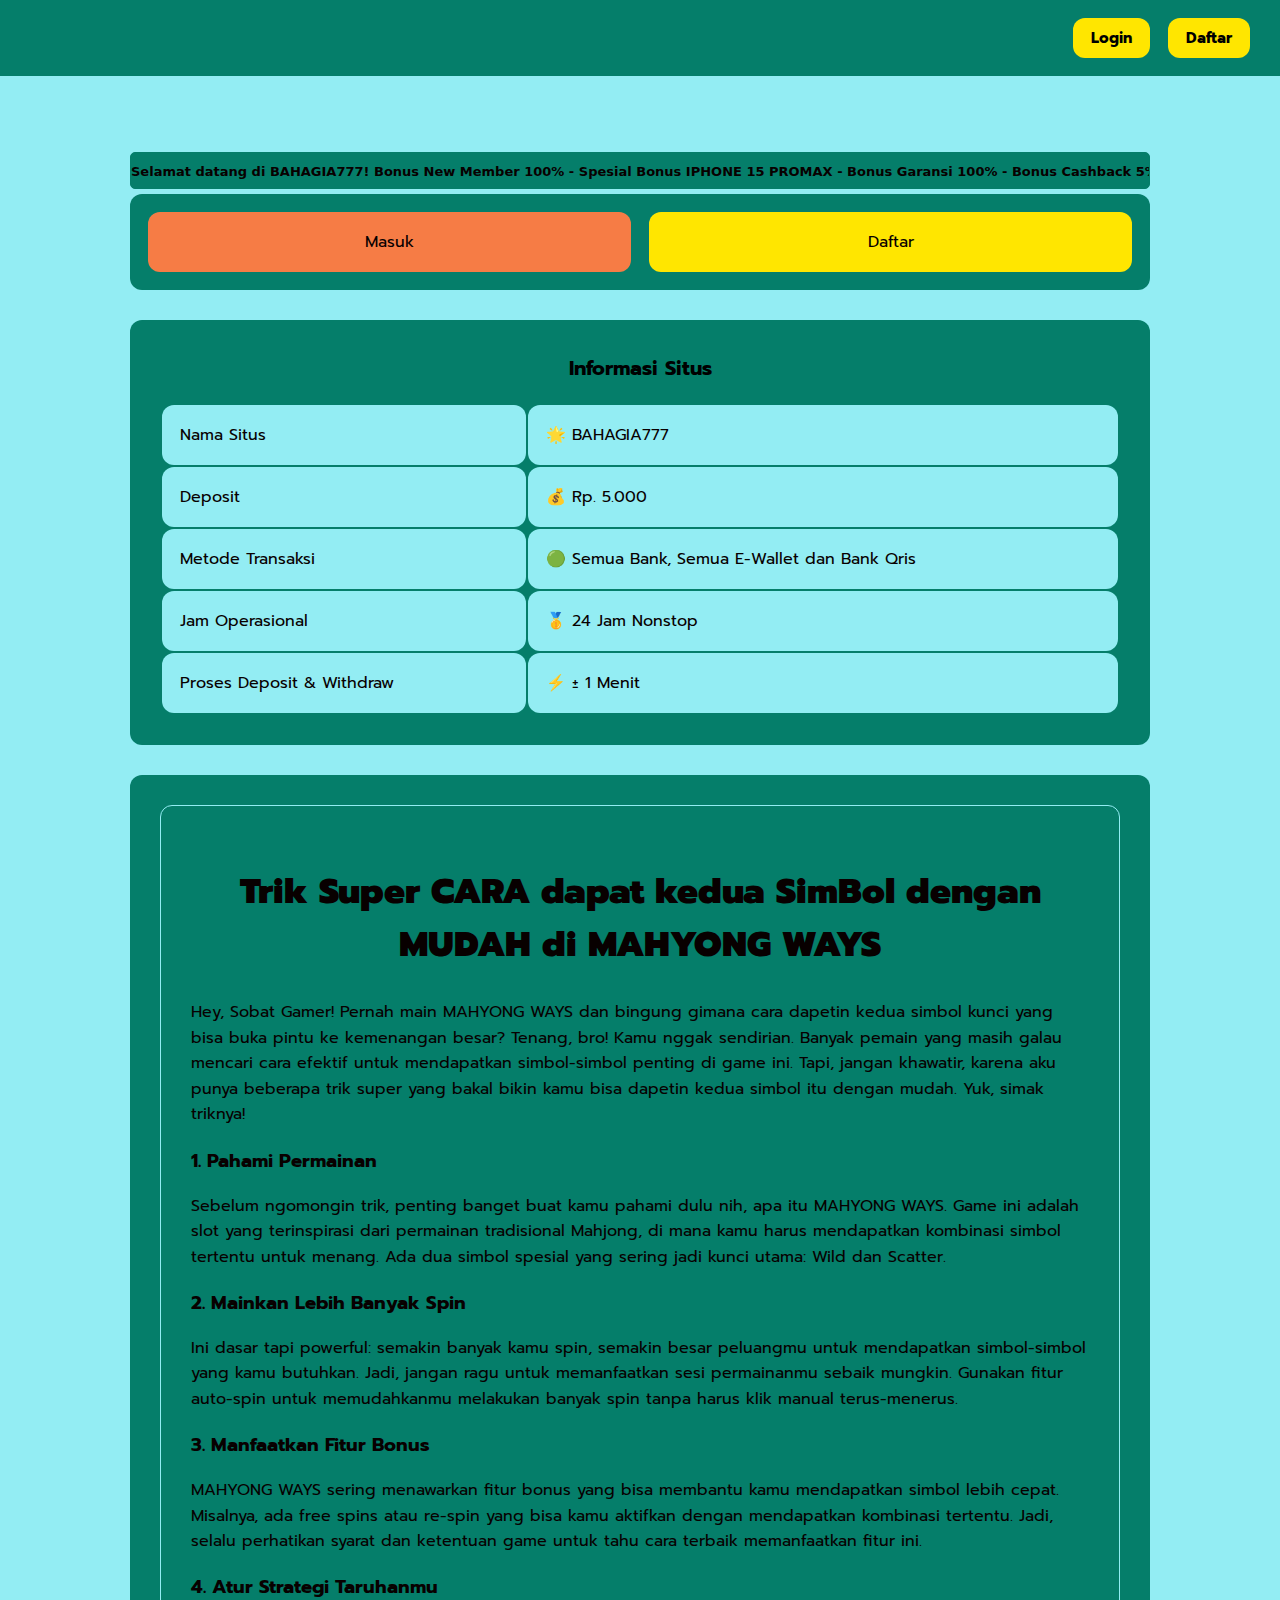
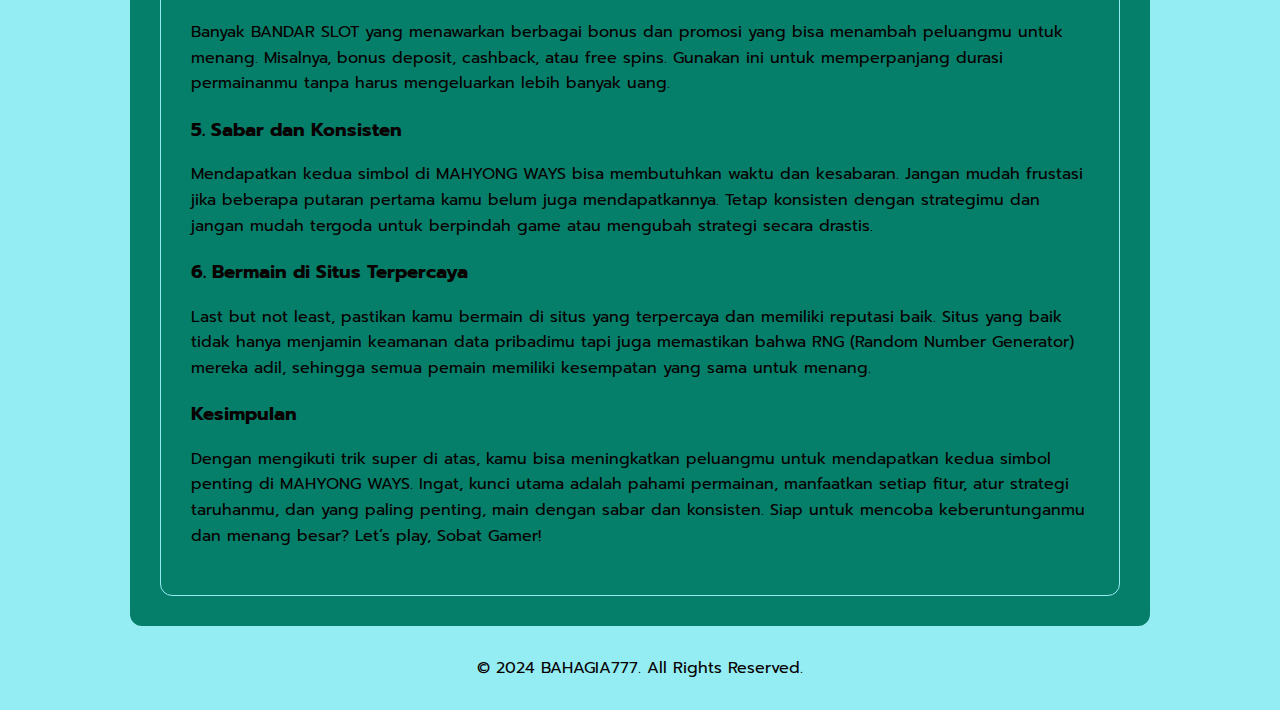
<file: jancokkoe/trik-super-cara-gampang-dapat-simbol-di-mahyong-ways.html>
<!DOCTYPE html>
<html ⚡ lang="id" itemscope="itemscope" itemtype="https://schema.org/WebPage">
  <head>
    <meta charset="UTF-8" />
    <meta http-equiv="X-UA-Compatible" content="IE=edge,chrome=1" />
    <meta name="robots" content="index, follow" />
    <meta name="googlebot" content="all" />
    <meta name="bingbot" content="all" />
    <meta name="yandexbot" content="all" />
    <meta name="apple-mobile-web-app-capable" content="yes" />
    <meta name="mobile-web-app-capable" content="yes" />
    <meta name="viewport" content="width=device-width, initial-scale=1, shrink-to-fit=no" />
    <link rel="canonical" href="https://seoaneka.github.io/jancokkoe/trik-super-cara-gampang-dapat-simbol-di-mahyong-ways.html" />
    <link rel="alternate" href="https://seoaneka.github.io/jancokkoe/trik-super-cara-gampang-dapat-simbol-di-mahyong-ways.html" hreflang="id-ID" />
    <link rel="shortcut icon" type="image/x-icon" href="https://images.linkcdn.cloud/V2/838/favicon/favicon-208087922.png" />
    <link rel="apple-touch-icon" href="https://images.linkcdn.cloud/V2/838/favicon/favicon-208087922.png" />
    <link rel="icon" type="image/x-icon" href="https://images.linkcdn.cloud/V2/838/favicon/favicon-208087922.png" />
    <!-- Website -->
    <title>Trik Super CARA dapat kedua SimBol dengan MUDAH di MAHYONG WAYS</title>
    <meta name="description" content="ada banyak cara agar dapat kedua simbol utama di mahyon ways, salah satunya dengan spin auto dan turbo, tentunya triknya tidak hanya itu, untuk mengetahui lebih lanjut, silahkan baca selengkapnya artikel kami" />
    <meta name="keywords" content="bahagia777, bahagia 777, bahagia777 login, bahagia 777 login, bahagia777 slot, bahagia 777 slot, bahagia slot, slot bahagia777, bahagia777 link alternatif, bahagia777 slot login.">
    <meta name="categories" content="website" />
    <meta name="language" content="id-ID" />
    <meta name="rating" content="general" />
    <meta name="copyright" content="seoaneka" />
    <meta name="author" content="seoaneka" />
    <meta name="publisher" content="seoaneka" />
    <meta name="distribution" content="global" />
    <meta name="geo.placename" content="Indonesia" />
    <meta name="geo.country" content="ID" />
    <meta name="geo.region" content="ID" />
    <meta name="tgn.nation" content="Indonesia" />
    <meta name="page google.com" content="https://www.google.com/search?q=bahagia777">
  <meta name="page google.co.id" content="https://www.google.co.id/search?q=bahagia777">
    <!-- Facebook -->
    <meta property="og:title" content="Trik Super CARA dapat kedua SimBol dengan MUDAH di MAHYONG WAYS" />
    <meta property="og:description" content="ada banyak cara agar dapat kedua simbol utama di mahyon ways, salah satunya dengan spin auto dan turbo, tentunya triknya tidak hanya itu, untuk mengetahui lebih lanjut, silahkan baca selengkapnya artikel kami" />
    <meta property="og:url" content="https://seoaneka.github.io/jancokkoe/trik-super-cara-gampang-dapat-simbol-di-mahyong-ways.html" />
    <meta property="og:image" content="https://iili.io/2KyyqpR.jpg" />
    <meta property="og:image:type" content="image/jpg" />
    <meta property="og:site_name" content="seoaneka" />
    <meta property="og:locale" content="id_ID" />
    <meta property="og:type" content="website" />
    <!-- Twitter -->
    <meta name="twitter:card" content="summary" />
    <meta name="twitter:title" content="Trik Super CARA dapat kedua SimBol dengan MUDAH di MAHYONG WAYS" />
    <meta name="twitter:description" content="ada banyak cara agar dapat kedua simbol utama di mahyon ways, salah satunya dengan spin auto dan turbo, tentunya triknya tidak hanya itu, untuk mengetahui lebih lanjut, silahkan baca selengkapnya artikel kami" />
    <meta name="twitter:url" content="$url" />
    <meta name="twitter:image" content="https://iili.io/2KyyqpR.jpg" />
    <meta name="twitter:site" content="seoaneka" />
    <meta name="twitter:creator" content="seoaneka" />
    <meta name="twitter:label1" content="Estimasi waktu membaca" />
    <meta name="twitter:data1" content="9 menit" />
    <!-- Preload -->
    <link rel="preload" as="script" href="https://cdn.ampproject.org/v0.js" />
    <link rel="preload" href="https://images.linkcdn.cloud/V2/838/favicon/favicon-208087922.png" as="image" />
    <link rel="preload" href="https://iili.io/2KyyqpR.jpg" as="image" />
    <!-- Script -->
    <script async src='https://cdn.ampproject.org/v0.js'></script>
    <style amp-boilerplate> body { -webkit-animation: -amp-start 8s steps(1, end) 0s 1 normal both; -moz-animation: -amp-start 8s steps(1, end) 0s 1 normal both; -ms-animation: -amp-start 8s steps(1, end) 0s 1 normal both; animation: -amp-start 8s steps(1, end) 0s 1 normal both } @-webkit-keyframes -amp-start { from { visibility: hidden } to { visibility: visible } } @-moz-keyframes -amp-start { from { visibility: hidden } to { visibility: visible } } @-ms-keyframes -amp-start { from { visibility: hidden } to { visibility: visible } } @-o-keyframes -amp-start { from { visibility: hidden } to { visibility: visible } } @keyframes -amp-start { from { visibility: hidden } to { visibility: visible } }</style>
    <noscript><style amp-boilerplate> body { -webkit-animation: none; -moz-animation: none; -ms-animation: none; animation: none }</style></noscript>
    <style amp-custom>
    body,h1{font-family:Prompt,sans-serif}.n-row-span-2,.n-span-2{grid-row:span 2 / span 2}.n-column-span-2,.n-span-2{grid-column:span 2 / span 2}.btn,img{vertical-align:middle}.btn:hover,a{text-decoration:none}.btn,.btn-primary,.btn-secondary,.progress-bar,.text-center{text-align:center}:root{--white:#057e6a;--max-width:1080px;--n-space:min(max(12px, 3.5vmin), 30px);--n-space-s:min(max(8px, 2vmin), 20px);--n-space-xs:min(max(4px, 1vmin), 10px);--base:#080000;--primary:#057e6a;--secondary:#080000;--secondary-hover:#4191da;--tertiary:#93acd3;--red:#626262;--blue:#ffe600;--radius:12px}body{color:#080000;background:#93edf3}a{color:#080000}h1{display:block;font-size:35px;margin-block-start:.83em;margin-block-end:.83em;margin-inline-start:0;margin-inline-end:0;font-weight:700}::-webkit-scrollbar{width:10px}::-webkit-scrollbar-track{background:var(--primary)}::-webkit-scrollbar-thumb{background:var(--blue)}::-webkit-scrollbar-thumb:hover{background:var(--red)}.nav{background:#057e6a;width:100%;position:fixed;top:0;left:0;z-index:9999;display:flex;align-items:stretch;justify-content:space-between;padding:var(--n-space-s) var(--n-space)}.logo,.logo-inner{align-items:center;display:flex}.logo{border-radius:10px;transform:skewY(-3deg) skewX(-17deg);padding:36px 25px 16px 66px;margin:-30px 0 -20px -65px}.logo-inner{transform:skewY(3deg) skewX(17deg)}.button-wrapper{display:flex;align-items:center}.button-wrapper a:first-child,.tabs img,.tabs-blue img{margin-right:var(--n-space-s)}.n-container{max-width:var(--max-width);margin:auto;padding:0 var(--n-space)}.hero{padding-top:calc(var(--n-space) + var(--n-space))}.n-columns-gap{grid-gap:var(--n-space-s)}.n-columns-2{display:grid;grid-template-columns:repeat(2,1fr)}.n-columns-3{display:grid;grid-template-columns:repeat(3,1fr)}.n-columns-6{display:grid;grid-template-columns:repeat(6,1fr)}.n-columns-5{display:grid;grid-template-columns:repeat(5,1fr)}.center,.middle,.n-card{display:flex}.n-card{border-radius:var(--radius);padding:var(--n-space-s);min-height:50px;background:#93edf3;position:relative;overflow:hidden;flex-direction:column;justify-content:space-between}.contain,.padding-normal,table{padding:var(--n-space)}.n-card:hover,.seo-accordion .accordion .btn-accordion:hover,.seo-accordion .accordion input:checked~.btn-accordion,.tabs-blue:hover,.tabs:hover{background:var(--secondary-hover)}.n-title{font-weight:700;font-size:1.1rem;z-index:2}.n-desc{font-size:.8rem;z-index:2}.card-blur{position:absolute;bottom:-40%;left:50%;transform:translate3d(-50%,0,0);width:210px;height:155px;background:#0035f0;filter:blur(60px)}.card-image,section .card.card-game .percent p{position:absolute;bottom:0;right:0}.bg-container,table{background:var(--primary);border-radius:var(--radius)}.n-games{border-radius:var(--radius)}.padding-s,.tabs,.tabs-blue,td{padding:var(--n-space-s)}.m-b-normal{margin-bottom:var(--n-space)}.middle{flex-direction:column;justify-content:center}.center{justify-content:center;align-items:center}.tabs,.tabs-blue{border-radius:var(--radius)}.tabs{background:#93edf3}.tabs-blue{background:var(--blue)}table{width:100%}blockquote,td{background:#93edf3}td{border-radius:var(--radius)}.btn-primary,.btn-secondary{font-size:15px;padding:var(--n-space-xs) var(--n-space-s)}@media only screen and (max-width:768px){.n-columns-m-1{grid-template-columns:1fr}.n-columns-m-2{grid-template-columns:repeat(2,1fr)}.n-columns-m-3{grid-template-columns:repeat(3,1fr)}.n-span-2{grid-row:span 2 / span 2;grid-column:span 2 / span 2}.n-card{min-height:100px}.hero{margin-bottom:var(--n-space)}.nav{width:100%}.fixed-menu{position:fixed;display:grid;bottom:0;left:0;width:100%;z-index:999;background:var(--primary)}.active,.btn-footer:hover{background:var(--secondary-hover)}.btn-footer{padding:var(--n-space-s);display:flex;flex-direction:column;align-items:center;justify-content:center;font-size:.7rem;color:var(--tertiary);border:var(--radius)}.btn-footer:hover{color:var(--red)}.btn-footer svg{width:1.3rem;height:1.3rem;margin-bottom:var(--n-space-xs);fill:var(--tertiary)}.active{color:var(--blue)}.active svg{fill:var(--blue)}.btn-primary,.btn-secondary{font-size:14px;padding:3px 10px}}.btn,blockquote{padding:var(--n-space-s) var(--n-space)}.btn,.btn-primary{background: linear-gradient(to bottom, #ffe600 0%, #ffe600 100%)}.btn,.btn-primary,
    .btn-secondary{color:#000000;border-radius:var(--radius);font-weight:700}.btn-secondary{background:#057e6a; border: 2px solid #4ed0ed;stroke: #4ed0ed; stroke-width: 2px;}.btn{box-shadow:0 0 25px rgb(29 113 237 / 50%)}.article{border:1px solid #93edf3;padding:var(--n-space);border-radius:var(--radius)}.article p,li{color:#080000;line-height:1.6}.article a{color:var(--red)}blockquote{margin:0;border-radius:var(--radius);position:relative}blockquote::before{content:"";width:3px;background:var(--red);position:absolute;left:0;top:calc(var(--n-space-s) + var(--n-space-s));height:calc(100% - (var(--n-space) + var(--n-space)))}.seo-accordion,.w-100{width:100%}.seo-accordion .accordion{position:relative;display:block;margin:0}.seo-accordion .accordion input{position:absolute;opacity:0;z-index:-1}.seo-accordion .accordion .btn-accordion{display:block;text-align:left;margin-bottom:var(--n-space-s);border:0;border-radius:var(--radius);background:#93edf3;color:var(--white);font-weight:700;cursor:pointer;padding:var(--n-space);-moz-box-sizing:border-box;-webkit-box-sizing:border-box;box-sizing:border-box}.seo-accordion .accordion .btn-accordion:active,.seo-accordion .accordion .btn-accordion:focus{outline:0}.seo-accordion .accordion .btn-accordion .arrow{float:right;width:24px;height:24px;border:1px solid var(--red);border-radius:var(--radius)}.seo-accordion .accordion input:checked~.btn-accordion .arrow{transform:rotate(180deg)}.seo-accordion .accordion .btn-accordion .arrow path{fill:var(--white)}.seo-accordion .accordion .content-accordion{width:100%;padding:0;margin:5px 0;display:none}.seo-accordion .accordion .content-accordion p{margin:var(--n-space);padding:0}.seo-accordion .accordion input:checked~.content-accordion{display:block;pointer-events:all;visibility:visible}:root{--color-1:#000000;--color-2:#ff6c00;--color-3:#000000;--color-4:#035d20;--color-5:#e19909;--color-6:#15ef70;--color-7:#057e6a;--color-8:#023f15;--color-9:#00b355}*,::after,::before{box-sizing:border-box}.d-block,section{display:block}.card,.row{display:-ms-flexbox}p{margin-top:0;margin-bottom:1rem}img{border-style:none}.btn:not(:disabled):not(.disabled),[type="button"]:not(:disabled),[type="reset"]:not(:disabled),[type="submit"]:not(:disabled),button:not(:disabled){cursor:pointer}::-webkit-file-upload-button{font:inherit;-webkit-appearance:button}.btn,small{font-weight:400}.btn,.btn-sm{line-height:1.5}small{font-size:80%}.container{width:100%;padding-right:15px;padding-left:15px;margin-right:auto;margin-left:auto}@media (min-width:576px){.container{max-width:540px}}@media (min-width:768px){.container{max-width:720px}.row-cols-md-4>*{-ms-flex:0 0 25%;flex:0 0 25%;max-width:25%}}@media (min-width:992px){.container{max-width:960px}.col-lg{-ms-flex-preferred-size:0;flex-basis:0%;-ms-flex-positive:1;flex-grow:1;max-width:100%}.row-cols-lg-4>*{-ms-flex:0 0 25%;flex:0 0 25%;max-width:25%}}.row{display:flex;-ms-flex-wrap:wrap;flex-wrap:wrap;margin-right:-15px;margin-left:-15px}.no-gutters{margin-right:0;margin-left:0}.no-gutters>[class*="col-"],.px-0{padding-right:0;padding-left:0}.col-12,.col-6,.col-lg{position:relative;width:100%;padding-right:15px;padding-left:15px}.col-6{-ms-flex:0 0 50%;flex:0 0 50%;max-width:50%}.col-12{-ms-flex:0 0 100%;flex:0 0 100%;max-width:100%}@media (min-width:1200px){.container{max-width:1140px}.row-cols-xl-5>*{-ms-flex:0 0 20%;flex:0 0 20%;max-width:20%}.row-cols-xl-6>*{-ms-flex:0 0 16.666667%;flex:0 0 16.666667%;max-width:16.666667%}}.custom-control-input.is-valid:focus:not(:checked)~.custom-control-label::before,.was-validated .custom-control-input:valid:focus:not(:checked)~.custom-control-label::before{border-color:#93edf3}.custom-control-input.is-invalid:focus:not(:checked)~.custom-control-label::before,.was-validated .custom-control-input:invalid:focus:not(:checked)~.custom-control-label::before{border-color:#dc3545}.btn{display:inline-block;color:#212529;-webkit-user-select:none;-moz-user-select:none;-ms-user-select:none;user-select:none;background-color:#fff0;border:1px solid #fff0;padding:.375rem .75rem;font-size:1rem;border-radius:.25rem;transition:color 0.15s ease-in-out,background-color 0.15s ease-in-out,border-color 0.15s ease-in-out,box-shadow 0.15s ease-in-out}.btn:hover{color:#212529}.btn:focus{outline:0;box-shadow:0 0 0 .2rem rgb(0 123 255 / .25)}
    .btn:disabled{opacity:.65}.btn-primary:not(:disabled):not(.disabled).active,.btn-primary:not(:disabled):not(.disabled):active{color:#fff;background-color:#098ca8;border-color:#057e6a}.btn-primary:not(:disabled):not(.disabled).active:focus,.btn-primary:not(:disabled):not(.disabled):active:focus{box-shadow:0 0 0 .2rem rgb(38 143 255 / .5)}.btn-secondary:not(:disabled):not(.disabled).active,.btn-secondary:not(:disabled):not(.disabled):active{color:#fff;background-color:#545b62;border-color:#4e555b}.btn-secondary:not(:disabled):not(.disabled).active:focus,.btn-secondary:not(:disabled):not(.disabled):active:focus{box-shadow:0 0 0 .2rem rgb(130 138 145 / .5)}.btn-success:focus,.btn-success:not(:disabled):not(.disabled).active:focus,.btn-success:not(:disabled):not(.disabled):active:focus{box-shadow:0 0 0 .2rem rgb(72 180 97 / .5)}.btn-outline-success:not(:disabled):not(.disabled).active,.btn-outline-success:not(:disabled):not(.disabled):active,.btn-success,.btn-success:disabled{color:#fff;background-color:#28a745;border-color:#28a745}.btn-success:focus,.btn-success:hover{background-color:#218838;border-color:#1e7e34;color:#fff}.btn-success:not(:disabled):not(.disabled).active,.btn-success:not(:disabled):not(.disabled):active{color:#fff;background-color:#1e7e34;border-color:#1c7430}.btn-info:not(:disabled):not(.disabled).active,.btn-info:not(:disabled):not(.disabled):active{color:#fff;background-color:#117a8b;border-color:#10707f}.btn-info:not(:disabled):not(.disabled).active:focus,.btn-info:not(:disabled):not(.disabled):active:focus{box-shadow:0 0 0 .2rem rgb(58 176 195 / .5)}.btn-warning:not(:disabled):not(.disabled).active,.btn-warning:not(:disabled):not(.disabled):active{color:#212529;background-color:#d39e00;border-color:#c69500}.btn-warning:not(:disabled):not(.disabled).active:focus,.btn-warning:not(:disabled):not(.disabled):active:focus{box-shadow:0 0 0 .2rem rgb(222 170 12 / .5)}.btn-danger:not(:disabled):not(.disabled).active,.btn-danger:not(:disabled):not(.disabled):active{color:#fff;background-color:#bd2130;border-color:#b21f2d}.btn-danger:not(:disabled):not(.disabled).active:focus,.btn-danger:not(:disabled):not(.disabled):active:focus{box-shadow:0 0 0 .2rem rgb(225 83 97 / .5)}.btn-light:not(:disabled):not(.disabled).active,.btn-light:not(:disabled):not(.disabled):active{color:#212529;background-color:#dae0e5;border-color:#d3d9df}.btn-light:not(:disabled):not(.disabled).active:focus,.btn-light:not(:disabled):not(.disabled):active:focus{box-shadow:0 0 0 .2rem rgb(216 217 219 / .5)}.btn-dark:not(:disabled):not(.disabled).active,.btn-dark:not(:disabled):not(.disabled):active{color:#fff;background-color:#1d2124;border-color:#171a1d}.btn-dark:not(:disabled):not(.disabled).active:focus,.btn-dark:not(:disabled):not(.disabled):active:focus{box-shadow:0 0 0 .2rem rgb(82 88 93 / .5)}.btn-outline-primary:not(:disabled):not(.disabled).active,.btn-outline-primary:not(:disabled):not(.disabled):active{color:#fff;background-color:#007bff;border-color:#007bff}.btn-outline-primary:not(:disabled):not(.disabled).active:focus,.btn-outline-primary:not(:disabled):not(.disabled):active:focus{box-shadow:0 0 0 .2rem rgb(0 123 255 / .5)}.btn-outline-secondary:not(:disabled):not(.disabled).active,.btn-outline-secondary:not(:disabled):not(.disabled):active{color:#fff;background-color:#6c757d;border-color:#6c757d}.btn-outline-secondary:not(:disabled):not(.disabled).active:focus,.btn-outline-secondary:not(:disabled):not(.disabled):active:focus{box-shadow:0 0 0 .2rem rgb(108 117 125 / .5)}.btn-outline-success:not(:disabled):not(.disabled).active:focus,.btn-outline-success:not(:disabled):not(.disabled):active:focus{box-shadow:0 0 0 .2rem rgb(40 167 69 / .5)}.btn-outline-info:not(:disabled):not(.disabled).active,.btn-outline-info:not(:disabled):not(.disabled):active{color:#fff;background-color:#057e6a;border-color:#057e6a}.btn-outline-info:not(:disabled):not(.disabled).active:focus,.btn-outline-info:not(:disabled):not(.disabled):active:focus{box-shadow:0 0 0 .2rem rgb(23 162 184 / .5)}.btn-outline-warning:not(:disabled):not(.disabled).active,.btn-outline-warning:not(:disabled):not(.disabled):active{color:#212529;background-color:#080000;border-color:#080000}.btn-outline-warning:not(:disabled):not(.disabled).active:focus,
    .btn-outline-warning:not(:disabled):not(.disabled):active:focus{box-shadow:0 0 0 .2rem rgb(255 193 7 / .5)}.btn-outline-danger:not(:disabled):not(.disabled).active,.btn-outline-danger:not(:disabled):not(.disabled):active{color:#fff;background-color:#dc3545;border-color:#dc3545}.btn-outline-danger:not(:disabled):not(.disabled).active:focus,.btn-outline-danger:not(:disabled):not(.disabled):active:focus{box-shadow:0 0 0 .2rem rgb(220 53 69 / .5)}.btn-outline-light:not(:disabled):not(.disabled).active,.btn-outline-light:not(:disabled):not(.disabled):active{color:#212529;background-color:#f8f9fa;border-color:#f8f9fa}.btn-outline-light:not(:disabled):not(.disabled).active:focus,.btn-outline-light:not(:disabled):not(.disabled):active:focus{box-shadow:0 0 0 .2rem rgb(248 249 250 / .5)}.btn-outline-dark:not(:disabled):not(.disabled).active,.btn-outline-dark:not(:disabled):not(.disabled):active{color:#fff;background-color:#343a40;border-color:#343a40}.btn-outline-dark:not(:disabled):not(.disabled).active:focus,.btn-outline-dark:not(:disabled):not(.disabled):active:focus{box-shadow:0 0 0 .2rem rgb(52 58 64 / .5)}.btn-sm{padding:.25rem .5rem;font-size:.875rem;border-radius:.2rem}.custom-control-input:focus:not(:checked)~.custom-control-label::before{border-color:#80bdff}.custom-control-input:not(:disabled):active~.custom-control-label::before{color:#fff;background-color:#b3d7ff;border-color:#b3d7ff}.card{position:relative;display:flex;-ms-flex-direction:column;flex-direction:column;min-width:0;word-wrap:break-word;background-color:#fff;background-clip:border-box;border:1px solid rgb(0 0 0 / .125);border-radius:.25rem}.card-body{-ms-flex:1 1 auto;flex:1 1 auto;min-height:1px;padding:1.25rem}.card-footer{padding:.75rem 1.25rem;background-color:rgb(0 0 0 / .03);border-top:1px solid rgb(0 0 0 / .125)}.py-0,.py-1,.py-2{padding-bottom:0}.card-footer:last-child{border-radius:0 0 calc(0.25rem - 1px) calc(0.25rem - 1px)}.card-img-top{-ms-flex-negative:0;flex-shrink:0;width:100%;border-top-left-radius:calc(0.25rem - 1px);border-top-right-radius:calc(0.25rem - 1px)}.progress-bar{display:-ms-flexbox;display:flex;-ms-flex-direction:column;flex-direction:column;-ms-flex-pack:center;justify-content:center;overflow:hidden;color:#fff;white-space:nowrap;background-color:#007bff;transition:width 0.6s}@media (prefers-reduced-motion:reduce){.btn,.progress-bar{transition:none}}.progress-bar-striped{background-image:linear-gradient(45deg,rgb(255 255 255 / .15) 25%,transparent 25%,transparent 50%,rgb(255 255 255 / .15) 50%,rgb(255 255 255 / .15) 75%,transparent 75%,transparent);background-size:1rem 1rem}.close:not(:disabled):not(.disabled):focus,.close:not(:disabled):not(.disabled):hover{opacity:.75}.bg-success{background-color:#28a745}.bg-warning{background-color:#080000}.bg-danger{background-color:#dc3545}.bg-transparent{background-color:#fff0}.border-0{border:0}.d-none{display:none}.d-flex{display:flex;margin-bottom:20px}.align-items-end{-ms-flex-align:end;align-items:flex-end}.shadow{box-shadow:0 .5rem 1rem rgb(0 0 0 / .15)}.h-100{height:100%}.mt-2{margin-top:.5rem}.mt-3{margin-top:1rem}.mb-3{margin-bottom:1rem}.py-0{padding-top:0}.py-1{padding-top:.25rem}.px-1{padding-right:.25rem;padding-left:.25rem}.py-2{padding-top:.5rem}.pt-3{padding-top:0}.px-3{padding-right:1rem;padding-left:1rem}@media (min-width:992px){.d-lg-none{display:none}.d-lg-block{display:block}.px-lg-2{padding-right:.5rem;padding-left:.5rem}}.text-white{color:#fff}@media print{*,::after,::before{text-shadow:none;box-shadow:none}img{page-break-inside:avoid}p{orphans:3;widows:3}@page{size:a3}.container,body{min-width:992px}}.bg-color-8{background-color:var(--primary)}section .card.card-game{border-radius:25px;width:100%;margin:0 auto}section .card.card-game .card-img-top{border-radius:25px}section .card.card-game .card-body{justify-content:center;align-items:center;border-radius:25px}section .card.card-game .percent{height:27px;display:flex;overflow:hidden;line-height:0;font-size:.75rem;background-color:#e9ecef;position:relative;z-index:1;margin:0 auto;border-radius:25px}section .card.card-game .percent p{z-index:15;top:0;left:0;width:auto;height:auto;line-height:27px;text-align:center;font-size:14px;font-weight:700;color:#000}.marquee-text{height:auto;display:block;line-height:30px;overflow:hidden;position:relative}
    .marquee-text div{height:auto;line-height:22px;font-size:13px;white-space:nowrap;color:#080000;z-index:1;font-weight:600;font-family:-apple-system,system-ui,BlinkMacSystemFont,"Segoe UI",Roboto,"Helvetica Neue",Arial,sans-serif;animation:20s linear infinite marquee;margin-top:3px}.marquee-text:hover div{animation-play-state:paused}@keyframes marquee{0%{transform:translateX(100%)}100%{transform:translateX(-100%)}}h1,h2,h3,h4{color:#080000}
    </style>
    <link href='https://fonts.googleapis.com/css2?family=Prompt' rel='stylesheet'>
    <script type="application/ld+json">
      {
        "@context": "https://schema.org",
        "@type": "Organization",
        "name": "seoaneka",
        "alternateName": "Trik Super CARA dapat kedua SimBol dengan MUDAH di MAHYONG WAYS",
        "url": "https://seoaneka.github.io/jancokkoe/trik-super-cara-gampang-dapat-simbol-di-mahyong-ways.html",
        "logo": "https://images.linkcdn.cloud/V2/838/favicon/favicon-208087922.png"
      }
    </script>
    <script type="application/ld+json">
      {
        "@context": "https://schema.org/",
        "@type": "BreadcrumbList",
        "itemListElement": [{
          "@type": "ListItem",
          "position": 1,
          "name": "Home",
          "item": "https://seoaneka.github.io/jancokkoe/trik-super-cara-gampang-dapat-simbol-di-mahyong-ways.html"
        }, {
          "@type": "ListItem",
          "position": 2,
          "name": "seoaneka",
          "item": "https://seoaneka.github.io/jancokkoe/trik-super-cara-gampang-dapat-simbol-di-mahyong-ways.html"
        }]
      }
    </script>
    <script type="application/ld+json">
      {
        "@context": "https://schema.org",
        "@type": "NewsArticle",
        "mainEntityOfPage": {
          "@type": "WebPage",
          "@id": "https://seoaneka.github.io/jancokkoe/trik-super-cara-gampang-dapat-simbol-di-mahyong-ways.html"
        },
        "headline": "Trik Super CARA dapat kedua SimBol dengan MUDAH di MAHYONG WAYS",
        "description": "ada banyak cara agar dapat kedua simbol utama di mahyon ways, salah satunya dengan spin auto dan turbo, tentunya triknya tidak hanya itu, untuk mengetahui lebih lanjut, silahkan baca selengkapnya artikel kami",
    "image": ["https://iili.io/2KyyqpR.jpg"],
        "author": {
          "@type": "Organization",
          "name": "seoaneka",
          "url": "https://seoaneka.github.io/jancokkoe/trik-super-cara-gampang-dapat-simbol-di-mahyong-ways.html"
        },
        "publisher": {
          "@type": "Organization",
          "name": "seoaneka",
          "logo": {
            "@type": "ImageObject",
            "url": "https://images.linkcdn.cloud/V2/838/favicon/favicon-208087922.png"
          }
        },
        "datePublished": "2024-10-20T13:40:00+07:00",
        "dateModified": "2024-10-20T13:40:00+07:00"
      }
    </script>
  </head>

  <body>
    <div class='nav'>
      <div class='logo'>
        <div class='logo-inner'>
          <amp-img src='https://images.linkcdn.cloud/V2/838/logo/logo-208087922.png' width='150' height='51' layout='intrinsic'></amp-img>
        </div>
      </div>
      <div class='button-wrapper'>
        <a href='https://gainanma365.com/register/Y1606K64' rel = "nofollow" class='btn-primary'>Login</a>
        <a href='https://gainanma365.com/register/Y1606K64' rel = "nofollow" class='btn-primary'>Daftar</a>
      </div>
    </div>
  <br>

    <header class='n-container hero'>
      <div class='n-columns-1 n-columns-gap n-columns-m-1 hero'>
        <div>
          <div class="marquee-text" style="background-color: var(--primary); color: #000; padding: 5px 0; border: 1px solid #057e6a; border-radius: 5px;margin-bottom: 5px;">
            <div>Selamat datang di BAHAGIA777! Bonus New Member 100% - Spesial Bonus IPHONE 15 PROMAX - Bonus Garansi 100% - Bonus Cashback 5%</div>
          </div>
          <amp-img src='https://iili.io/2KyyqpR.jpg' width='1280' height='720' layout='responsive' alt='seoaneka'></amp-img>
        </div>
      </div>
    </header>

    <section class='n-container m-b-normal'>
      <div class='bg-container n-columns-2 n-columns-m-2 n-columns-gap padding-s'>
          <a href='https://gainanma365.com/register/Y1606K64' rel ="nofollow" class='center tabs' style ="background: linear-gradient(to bottom, #f67c45 0%, #f67c45 100%);">Masuk</a>
          <a href='https://gainanma365.com/register/Y1606K64' rel ="nofollow" class='center tabs' style ="background: linear-gradient(to bottom, #ffe600 0%, #ffe600 100%);">Daftar</a>
      </div>
    </section>
    
    <section class='n-container m-b-normal'>
      <table style="width: 100%;">
        <thead><tr><th colspan="3" style ="font-size: 20px;color:#000000;padding-bottom: 20px;">Informasi Situs</th></tr></thead>
        <tbody>
          <tr>
            <td>Nama Situs</td>
            <td>🌟 BAHAGIA777</td>
          </tr>
          <tr>
            <td>Deposit</td>
            <td>💰 Rp. 5.000</td>
          </tr>
          <tr>
            <td>Metode Transaksi</td>
            <td>🟢 Semua Bank, Semua E-Wallet dan Bank Qris</td>
          </tr>
          <tr>
            <td>Jam Operasional</td>
            <td>🥇 24 Jam Nonstop</td>
          </tr>
          <tr>
            <td>Proses Deposit & Withdraw</td>
            <td>⚡ ± 1 Menit</td>
          </tr>
        </tbody>
      </table>
    </section>

    <section class='n-container m-b-normal'>
      <article class='bg-container contain'>
        <div class='article'>
          <h1 class="text-center" itemprop="headline"><strong>Trik Super CARA dapat kedua SimBol dengan MUDAH di MAHYONG WAYS</strong></h1>
          <p>Hey, Sobat Gamer! Pernah main MAHYONG WAYS dan bingung gimana cara dapetin kedua simbol kunci yang bisa buka pintu ke kemenangan besar? Tenang, bro! Kamu nggak sendirian. Banyak pemain yang masih galau mencari cara efektif untuk mendapatkan simbol-simbol penting di game ini. Tapi, jangan khawatir, karena aku punya beberapa trik super yang bakal bikin kamu bisa dapetin kedua simbol itu dengan mudah. Yuk, simak triknya!</p>

          <h3>1. Pahami Permainan</h3>
          <p>Sebelum ngomongin trik, penting banget buat kamu pahami dulu nih, apa itu MAHYONG WAYS. Game ini adalah slot yang terinspirasi dari permainan tradisional Mahjong, di mana kamu harus mendapatkan kombinasi simbol tertentu untuk menang. Ada dua simbol spesial yang sering jadi kunci utama: Wild dan Scatter.</p>

          <h3>2. Mainkan Lebih Banyak Spin</h3>
          <p>Ini dasar tapi powerful: semakin banyak kamu spin, semakin besar peluangmu untuk mendapatkan simbol-simbol yang kamu butuhkan. Jadi, jangan ragu untuk memanfaatkan sesi permainanmu sebaik mungkin. Gunakan fitur auto-spin untuk memudahkanmu melakukan banyak spin tanpa harus klik manual terus-menerus.</p>

          <h3>3. Manfaatkan Fitur Bonus</h3>
          <p>MAHYONG WAYS sering menawarkan fitur bonus yang bisa membantu kamu mendapatkan simbol lebih cepat. Misalnya, ada free spins atau re-spin yang bisa kamu aktifkan dengan mendapatkan kombinasi tertentu. Jadi, selalu perhatikan syarat dan ketentuan game untuk tahu cara terbaik memanfaatkan fitur ini.</p>

          <h3>4. Atur Strategi Taruhanmu</h3>
          <p>Banyak BANDAR SLOT yang menawarkan berbagai bonus dan promosi yang bisa menambah peluangmu untuk menang. Misalnya, bonus deposit, cashback, atau free spins. Gunakan ini untuk memperpanjang durasi permainanmu tanpa harus mengeluarkan lebih banyak uang.</p>

          <h3>5. Sabar dan Konsisten</h3>
          <p>Mendapatkan kedua simbol di MAHYONG WAYS bisa membutuhkan waktu dan kesabaran. Jangan mudah frustasi jika beberapa putaran pertama kamu belum juga mendapatkannya. Tetap konsisten dengan strategimu dan jangan mudah tergoda untuk berpindah game atau mengubah strategi secara drastis.</p>

          <h3>6. Bermain di Situs Terpercaya</h3>
          <p>Last but not least, pastikan kamu bermain di situs yang terpercaya dan memiliki reputasi baik. Situs yang baik tidak hanya menjamin keamanan data pribadimu tapi juga memastikan bahwa RNG (Random Number Generator) mereka adil, sehingga semua pemain memiliki kesempatan yang sama untuk menang.</p>

          <h3>Kesimpulan</h3>
          <p>Dengan mengikuti trik super di atas, kamu bisa meningkatkan peluangmu untuk mendapatkan kedua simbol penting di MAHYONG WAYS. Ingat, kunci utama adalah pahami permainan, manfaatkan setiap fitur, atur strategi taruhanmu, dan yang paling penting, main dengan sabar dan konsisten. Siap untuk mencoba keberuntunganmu dan menang besar? Let’s play, Sobat Gamer!</p>
    </section>

    <section class='n-container m-b-normal'>
      <div class='container' style='text-align: center;'><span>© 2024 <a href="https://seoaneka.github.io/jancokkoe/trik-super-cara-gampang-dapat-simbol-di-mahyong-ways.html">BAHAGIA777</a>. All Rights Reserved.</span></div>
    </section>
  </body>
</html>
</file>
<file: styles.css>
body {
            margin: 0;
            overflow: hidden;
            font-family: "Courier New", Courier, monospace;
        }

        canvas {
            display: block;
            position: absolute;
            top: 0;
            left: 0;
            pointer-events: none;
        }

        #matrixCanvas {
            z-index: -1;
        }

        .form-container {
            position: absolute;
            top: 50%;
            left: 50%;
            transform: translate(-50%, -50%);
            padding: 60px;
            background: rgba(0, 0, 0, 0.6);
            border-radius: 10px;
            box-shadow: 0 0 10px rgba(0, 0, 0, 0.5);
            text-align: center;
            color: #000000;
        }

        .form-container img {
            width: 100%;
            max-width: 500px;
            border-radius: 10px;
        }

        .input-field,
        .select-field {
            width: 100%;
            padding: 10px;
            margin-bottom: 10px;
            box-sizing: border-box;
            border-radius: 20px;
        }

        .submit-btn {
            padding: 15px 20px;
            background-color: #ff0000;
            color: #f2f2f2;
            border: none;
            border-radius: 5px;
            cursor: pointer;
            margin-top: 1rem;
        }

        .progress-container {
            display: none;
            margin-top: 20px;
        }

        .progress-bar {
            width: 100%;
            padding: 10px;
            background-color: #bb0000 ;
            color: #000;
            border: none;
            border-radius: 5px;
            cursor: not-allowed;
            position: relative;
            overflow: hidden;
        }

        .progress-bar::before {
            content: "";
            position: absolute;
            top: 0;
            left: 0;
            bottom: 0;
            width: 100%;
            background: repeating-linear-gradient(45deg,
                    #3ff420,
                    #3ff420 10px,
                    transparent 10px,
                    transparent 20px);
            background-size: 28px 28px;
            animation: progressAnimation 2s linear infinite;
        }

        .progress-text {
            color: #3ff420;
            font-size: 18px;
            margin-bottom: 10px;
        }

        .progress-info {
            color: #3ff420;
            font-size: 14px;
        }

        @keyframes progressAnimation {
            0% {
                background-position: 0 0;
            }

            100% {
                background-position: 28px 0;
            }
        }

        @media (max-width: 767px) {
            .form-container {
                transform: none;
                top: 0;
                left: 0;
                background: none;
                box-shadow: none;
                display: flex;
                margin: 0 auto;
                flex-direction: column;
                justify-content: center;
                align-items: center;
            }
        }
</file>
